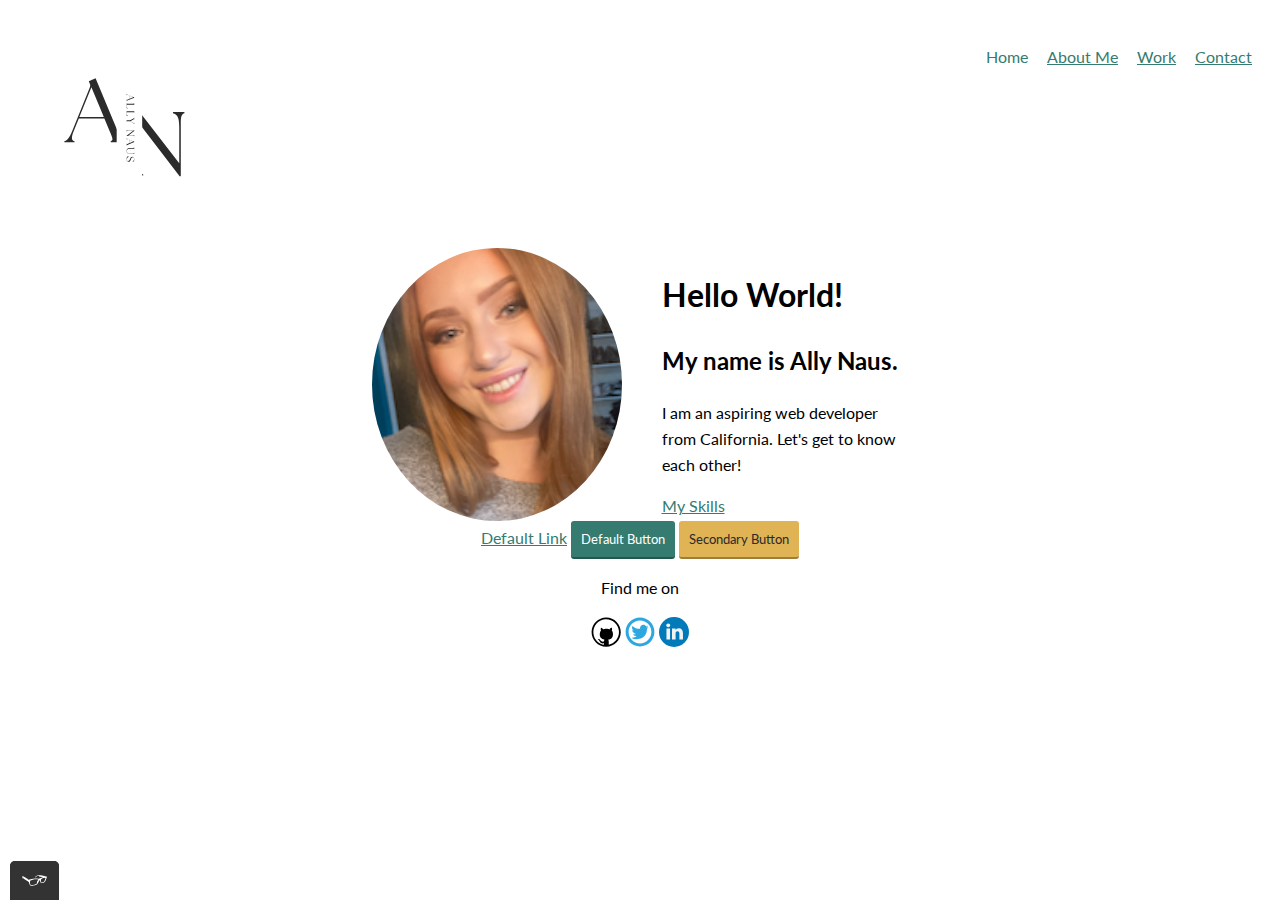
<file: index.html>
<!DOCTYPE html>
<html lang= "en-US">
<head>
    <meta charset="utf-8">
    <title>My Portfolio Website</title>
    <link rel="shortcut icon" href="img/favicon-16x16.png">
    <link rel="stylesheet" type="text/css" href="https://necolas.github.io/normalize.css/8.0.1/normalize.css">
    <link href="https://fonts.googleapis.com/css2?family=Lato:wght@400;700&display=swap" rel="stylesheet">
    <link rel="stylesheet" type="text/css" href="css/style.production.css">
    <meta name="viewport" content="width=device-width, initial-scale=1">
</head>
<body>
<!--Header including the logo and the main navigation-->
 <header class="page-header">
    <!--Add logo here-->
    <img src="img/ally-naus-logo.svg" alt="logo" class="page-header__item">
  <nav class="main-navigation page-header__item">
    <ul role="menubar" class="navigation-list">
        <li role="presentation">
         <a href="index.html" role="menuitem" class="navigation-list__item navigation-list__item--active">Home</a>
        </li>
        <li role="presentation">
         <a href="about.html" role="menuitem" class="navigation-list__item">About Me</a>
        </li>
        <li role="presentation">
          <a href="work.html" role="menuitem" class="navigation-list__item">Work</a>
        </li>
        <li role="presentation">
         <a href="contact.html" role="menuitem" class="navigation-list__item">Contact</a>
        </li>
     </ul>  
   </nav> 
 </header>
   <div class="profile">  
        <div>
            <img src="img/ally-naus.png" class="profile__portrait" alt="Ally Naus Portrait">
            <h1>Hello World!</h1>
            <h2>My name is Ally Naus.</h2>
            <p>I am an aspiring <span>web</span> developer from California. Let's get to know each other!
            </p>
            <a href="about.html#myskills">My Skills</a>
        </div> 
            <div>
                <a href="#">Default Link</a>
                <button type="button">Default Button</button>
                <button class="button_secondary">Secondary Button</button>
            </div> 
    </div> 
 <footer class="page-footer">
    <p>Find me on</p>
    <div class="social-media">
    <!--Github logo-->
    <img src="img/github_icon.svg" alt="Github">
    <!--Twitter logo-->
    <img src="img/twitter_icon.svg" alt="Twitter">
    <!--Linkedin Icon-->
    <img src="img/linkedin_icon.svg" alt="LinkedIn">
    </div>
    </footer>
<script src="js/tota11y.min.js"></script>           
</body>
</html>
</file>
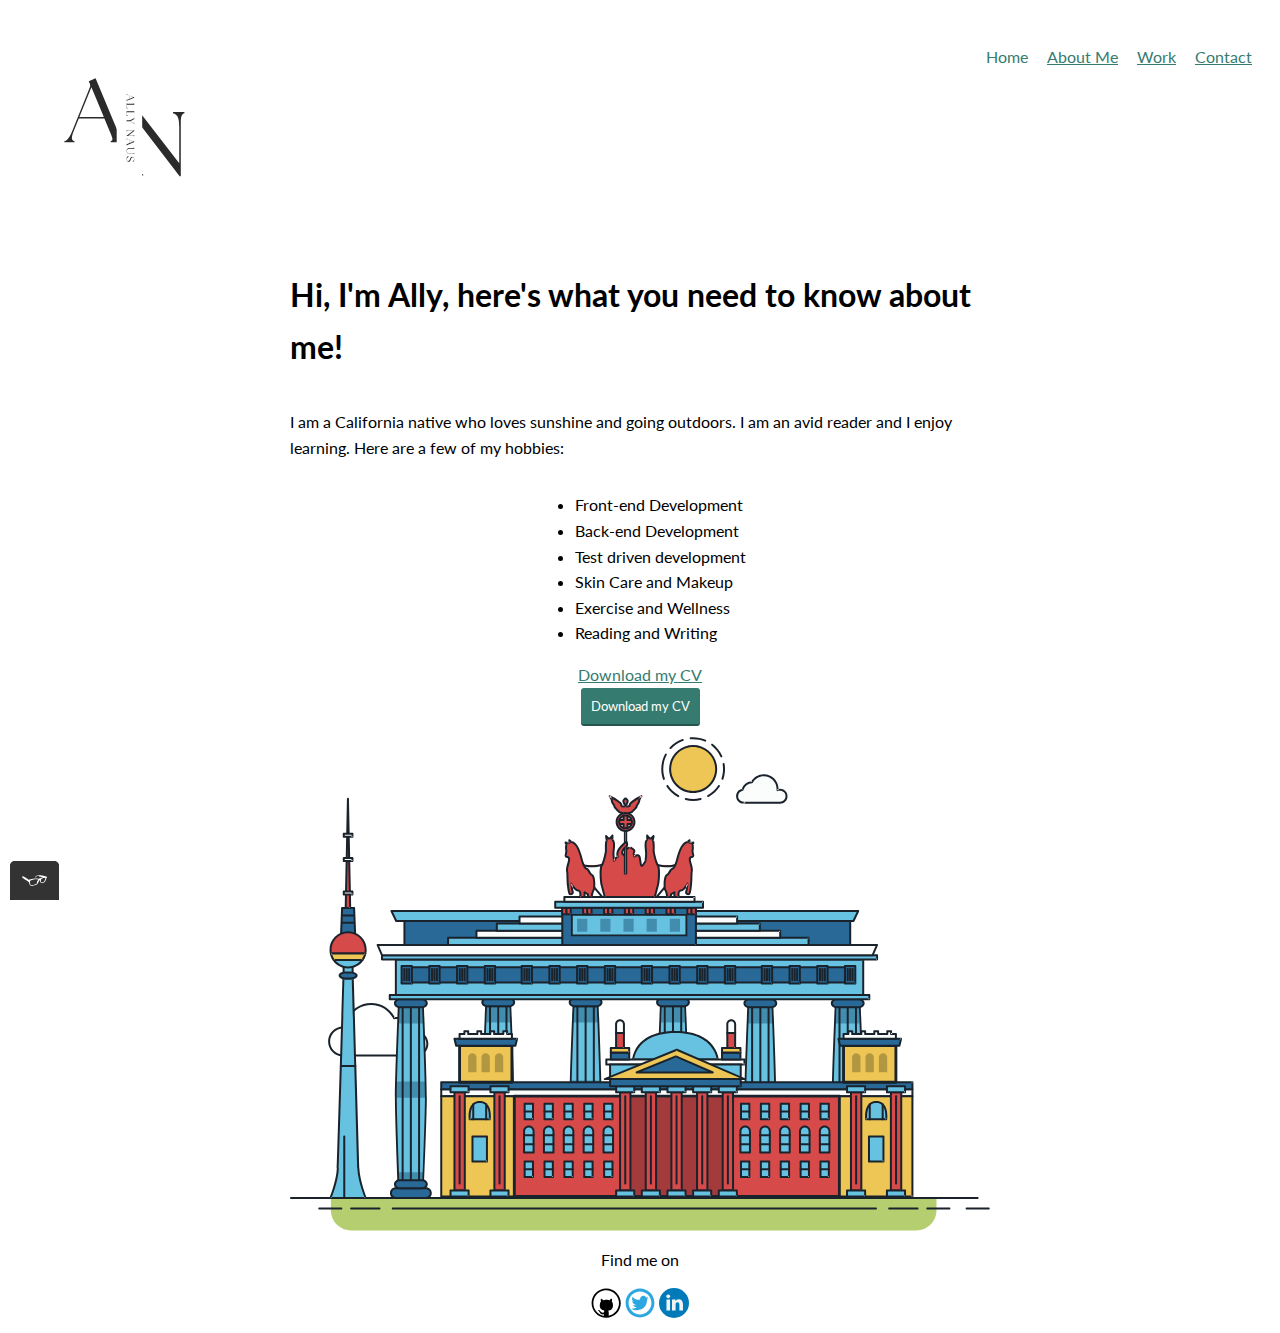
<file: about.html>
<!DOCTYPE html>
<html lang= "en-US">
<head>
    <meta charset="utf-8">
    <title>Ally Naus - Portfolio</title>
    <link rel="shortcut icon" href="img/favicon-16x16.png">
    <link rel="stylesheet" type="text/css" href="https://necolas.github.io/normalize.css/8.0.1/normalize.css">
    <link href="https://fonts.googleapis.com/css2?family=Lato:wght@400;700&display=swap" rel="stylesheet">
    <link rel="stylesheet" type="text/css" href="css/style.production.css">
    <meta name="viewport" content="width=device-width, initial-scale=1">
</head>  
<body>
<!--Header including the logo and the main navigation-->
<header class="page-header">
    <!--Add logo here-->
    <img src="img/ally-naus-logo.svg" alt="logo" class="page-header__item">
  <nav class="main-navigation page-header__item">
    <ul role="menubar" class="navigation-list">
        <li role="presentation">
         <a href="index.html" role="menuitem" class="navigation-list__item navigation-list__item--active">Home</a>
        </li>
        <li role="presentation">
         <a href="about.html" role="menuitem" class="navigation-list__item">About Me</a>
        </li>
        <li role="presentation">
          <a href="work.html" role="menuitem" class="navigation-list__item">Work</a>
        </li>
        <li role="presentation">
         <a href="contact.html" role="menuitem" class="navigation-list__item">Contact</a>
        </li>
     </ul>  
   </nav> 
 </header>   
  <header> 
    <div class="profile">
        <h1>Hi, I'm Ally, here's what you need to know about me!</h1>

        <p>I am a California native who loves sunshine and going outdoors. I am an avid reader
            and I enjoy learning. Here are a few of my hobbies:
        </p>
        <ul>
            <li>Front-end Development</li>
            <li>Back-end Development</li>
            <li>Test driven development</li>
            <li>Skin Care and Makeup</li>
            <li>Exercise and Wellness</li>
            <li>Reading and Writing</li>
        </ul>

        <a href="files/cv.pdf" class="button" download>Download my CV</a>
        <button type="button">Download my CV</button>
        <svg id="about-picture" xmlns="http://www.w3.org/2000/svg" class="berlin-illustration" height="auto" viewBox="0 0 700 505" xmlns:xlink="http://www.w3.org/1999/xlink">
            <defs>
                <polygon id="a" points=".06 231.917 .06 .929 688.717 .929 688.717 231.917"></polygon>
            </defs>
            <g fill="none" fill-rule="evenodd">
              <g transform="translate(0 241)" class="cloud-front">
              <path fill="#1A232C" d="M87.602,29 L87.602,28 C87.326,28.001 87.103,28.024 86.927,28.033 L86.979,29.031 L87.947,28.78 C85.741,20.282 78.041,14.002 68.852,14 C67.858,14 66.904,14.096 65.98,14.231 L66.125,15.22 L67.019,14.772 C62.626,6.015 53.567,0.001 43.102,0 C29.041,0.002 17.524,10.848 16.443,24.632 L17.44,24.71 L17.606,23.724 C16.803,23.589 15.969,23.5 15.102,23.5 C6.817,23.501 0.102,30.215 0.102,38.5 C0.102,46.785 6.817,53.499 15.102,53.5 L87.602,53.5 C94.644,53.499 100.351,47.792 100.352,40.75 C100.351,33.708 94.644,28.001 87.602,28 L87.602,30 C90.573,30 93.254,31.202 95.203,33.149 C97.15,35.097 98.351,37.778 98.352,40.75 C98.351,43.722 97.15,46.403 95.203,48.351 C93.254,50.298 90.573,51.5 87.602,51.5 L15.102,51.5 C11.509,51.5 8.265,50.046 5.909,47.692 C3.555,45.337 2.102,42.093 2.102,38.5 C2.102,34.907 3.555,31.663 5.909,29.308 C8.265,26.954 11.509,25.5 15.102,25.5 C15.831,25.5 16.553,25.575 17.273,25.697 C17.551,25.743 17.832,25.672 18.055,25.499 C18.277,25.325 18.414,25.07 18.436,24.789 C19.436,12.04 30.094,1.998 43.102,2 C52.786,1.999 61.163,7.564 65.231,15.669 C65.425,16.055 65.842,16.272 66.27,16.21 C67.132,16.084 67.988,16 68.852,16 C77.108,15.998 84.027,21.647 86.011,29.283 C86.13,29.741 86.557,30.054 87.031,30.03 C87.27,30.017 87.457,29.999 87.602,30 L87.602,29" transform="translate(38 36)"></path>
                </g>
                <path fill="#B5CE6F" d="M646.484,484.382 C646.484,489.501 644.531,494.62 640.627,498.525 C636.722,502.43 631.603,504.382 626.484,504.382 L60.873,504.382 C55.754,504.382 50.636,502.43 46.731,498.525 C42.826,494.62 40.873,489.501 40.873,484.382 L40.873,471.917 L646.484,471.917 L646.484,484.382"></path>
                <polyline fill="#67C2E2" points="334.824 185.029 101.449 185.029 106.209 195.08 563.438 195.08 568.2 185.029 334.824 185.029"></polyline>
                <path fill="#1A232C" d="M334.824,185.029 L334.824,184.029 L101.449,184.029 C101.104,184.029 100.788,184.203 100.604,184.494 C100.42,184.785 100.398,185.146 100.545,185.457 L105.306,195.508 C105.471,195.856 105.824,196.079 106.209,196.079 L563.438,196.079 C563.824,196.079 564.177,195.856 564.342,195.508 L569.104,185.457 C569.251,185.146 569.229,184.785 569.045,184.494 C568.861,184.203 568.544,184.029 568.2,184.029 L334.824,184.029 L334.824,186.029 L566.62,186.029 L562.806,194.08 L106.842,194.08 L103.029,186.029 L334.824,186.029 L334.824,185.029"></path>
                <polygon fill="#296997" points="114.416 218.974 560.222 218.974 560.222 195.08 114.416 195.08"></polygon>
                <path fill="#1A232C" d="M560.222,218.974 L560.222,217.974 L115.416,217.974 L115.416,196.079 L559.222,196.079 L559.222,218.974 L560.222,218.974 L560.222,217.974 L560.222,218.974 L561.222,218.974 L561.222,195.08 C561.222,194.816 561.115,194.559 560.929,194.372 C560.742,194.186 560.485,194.08 560.222,194.08 L114.416,194.08 C114.152,194.08 113.895,194.186 113.708,194.372 C113.522,194.559 113.416,194.816 113.416,195.08 L113.416,218.974 C113.416,219.237 113.522,219.495 113.708,219.681 C113.895,219.867 114.152,219.974 114.416,219.974 L560.222,219.974 C560.485,219.974 560.742,219.867 560.929,219.681 C561.115,219.495 561.222,219.237 561.222,218.974 L560.222,218.974"></path>
                <polygon fill="#67C2E2" points="105.85 269.08 573.225 269.08 573.225 233.398 105.85 233.398"></polygon>
                <path fill="#1A232C" d="M573.225,233.398 L573.225,232.398 L105.85,232.398 C105.587,232.398 105.329,232.505 105.143,232.691 C104.957,232.877 104.85,233.134 104.85,233.398 L104.85,269.08 C104.85,269.344 104.957,269.601 105.143,269.788 C105.329,269.974 105.587,270.08 105.85,270.08 L573.225,270.08 C573.488,270.08 573.745,269.974 573.932,269.788 C574.118,269.601 574.225,269.344 574.225,269.08 L574.225,233.398 C574.225,233.134 574.118,232.877 573.932,232.691 C573.745,232.505 573.488,232.398 573.225,232.398 L573.225,233.398 L572.225,233.398 L572.225,268.08 L106.85,268.08 L106.85,234.398 L573.225,234.398 L573.225,233.398 L572.225,233.398 L573.225,233.398"></path>
                <polygon fill="#296997" points="116.751 256.508 562.557 256.508 562.557 241.243 116.751 241.243"></polygon>
                <path fill="#1A232C" d="M562.557,256.508 L562.557,255.508 L117.75,255.508 L117.75,242.243 L561.557,242.243 L561.557,256.508 L562.557,256.508 L562.557,255.508 L562.557,256.508 L563.557,256.508 L563.557,241.243 C563.557,240.979 563.45,240.722 563.264,240.535 C563.078,240.349 562.82,240.243 562.557,240.243 L116.75,240.243 C116.487,240.243 116.23,240.349 116.043,240.535 C115.857,240.722 115.751,240.979 115.751,241.243 L115.751,256.508 C115.751,256.771 115.857,257.029 116.043,257.215 C116.23,257.401 116.487,257.508 116.751,257.508 L562.557,257.508 C562.82,257.508 563.077,257.401 563.264,257.215 C563.45,257.029 563.557,256.771 563.557,256.508 L562.557,256.508"></path>
                <polygon fill="#67C2E2" points="158.07 218.974 518.563 218.974 518.563 211.858 158.07 211.858"></polygon>
                <path fill="#1A232C" d="M518.563,211.858 L518.563,210.858 L158.07,210.858 C157.807,210.858 157.549,210.964 157.363,211.151 C157.177,211.337 157.07,211.594 157.07,211.858 L157.07,218.974 C157.07,219.237 157.177,219.495 157.363,219.681 C157.549,219.867 157.807,219.974 158.07,219.974 L518.563,219.974 C518.826,219.974 519.083,219.867 519.27,219.681 C519.456,219.495 519.562,219.237 519.562,218.974 L519.562,211.858 C519.562,211.594 519.456,211.337 519.27,211.151 C519.083,210.964 518.826,210.858 518.563,210.858 L518.563,211.858 L517.563,211.858 L517.563,217.974 L159.07,217.974 L159.07,212.858 L518.563,212.858 L518.563,211.858 L517.563,211.858 L518.563,211.858"></path>
                <polygon fill="#FBFDFC" points="186.438 211.858 490.194 211.858 490.194 204.741 186.438 204.741"></polygon>
                <path fill="#1A232C" d="M490.194,204.741 L490.194,203.741 L186.438,203.741 C186.175,203.741 185.917,203.848 185.731,204.034 C185.545,204.221 185.438,204.478 185.438,204.741 L185.438,211.858 C185.438,212.121 185.545,212.379 185.731,212.565 C185.917,212.751 186.175,212.858 186.438,212.858 L490.194,212.858 C490.458,212.858 490.715,212.751 490.902,212.565 C491.088,212.379 491.194,212.121 491.194,211.858 L491.194,204.741 C491.194,204.478 491.088,204.221 490.902,204.034 C490.715,203.848 490.458,203.741 490.194,203.741 L490.194,204.741 L489.194,204.741 L489.194,210.858 L187.438,210.858 L187.438,205.741 L490.194,205.741 L490.194,204.741 L489.194,204.741 L490.194,204.741"></path>
                <polygon fill="#67C2E2" points="206.805 204.741 469.828 204.741 469.828 197.624 206.805 197.624"></polygon>
                <path fill="#1A232C" d="M469.828,197.624 L469.828,196.624 L206.805,196.624 C206.541,196.624 206.284,196.731 206.098,196.917 C205.911,197.103 205.805,197.361 205.805,197.624 L205.805,204.741 C205.805,205.005 205.911,205.262 206.098,205.449 C206.284,205.635 206.541,205.741 206.805,205.741 L469.828,205.741 C470.091,205.741 470.349,205.635 470.535,205.449 C470.722,205.262 470.828,205.005 470.828,204.741 L470.828,197.624 C470.828,197.361 470.722,197.103 470.535,196.917 C470.349,196.731 470.091,196.624 469.828,196.624 L469.828,197.624 L468.828,197.624 L468.828,203.741 L207.805,203.741 L207.805,198.624 L469.828,198.624 L469.828,197.624 L468.828,197.624 L469.828,197.624"></path>
                <polygon fill="#FBFDFC" points="229.521 197.624 447.111 197.624 447.111 190.509 229.521 190.509"></polygon>
                <path fill="#1A232C" d="M447.111,190.509 L447.111,189.509 L229.521,189.509 C229.258,189.509 229,189.616 228.814,189.802 C228.628,189.988 228.521,190.246 228.521,190.509 L228.521,197.624 C228.521,197.888 228.628,198.145 228.814,198.332 C229,198.518 229.258,198.624 229.521,198.624 L447.111,198.624 C447.375,198.624 447.632,198.518 447.818,198.332 C448.005,198.145 448.111,197.888 448.111,197.624 L448.111,190.509 C448.111,190.246 448.005,189.988 447.818,189.802 C447.632,189.616 447.375,189.509 447.111,189.509 L447.111,190.509 L446.111,190.509 L446.111,196.624 L230.521,196.624 L230.521,191.509 L447.111,191.509 L447.111,190.509 L446.111,190.509 L447.111,190.509"></path>
                <path fill="#67C2E2" d="M135.607,355.447 C135.163,337.766 134.264,313.326 133.648,297.387 C133.274,287.721 133.004,281.18 133.004,281.18 L108.722,281.18 C108.722,281.18 108.452,287.721 108.079,297.387 C107.462,313.326 106.563,337.766 106.119,355.447 C105.953,362.059 105.85,367.732 105.85,371.653 L105.85,371.654 C105.85,386.117 107.243,424.332 108.089,446.189 C108.457,455.706 108.722,462.126 108.722,462.126 L133.004,462.126 C133.004,462.126 133.269,455.706 133.637,446.189 C134.482,424.332 135.876,386.117 135.876,371.654 L135.876,371.653 C135.876,367.732 135.773,362.059 135.607,355.447"></path>
                <path fill="#428DAE" d="M133.648 297.387L108.079 297.387C108.452 287.721 108.722 281.18 108.722 281.18L133.004 281.18C133.004 281.18 133.274 287.721 133.648 297.387M135.876 371.654L105.85 371.654 105.85 371.653C105.85 367.732 105.953 362.059 106.119 355.447L135.607 355.447C135.773 362.059 135.876 367.732 135.876 371.653L135.876 371.654M133.004 462.126L108.722 462.126C108.722 462.126 108.457 455.706 108.089 446.189L133.637 446.189C133.269 455.706 133.004 462.126 133.004 462.126"></path>
                <path fill="#1A232C" d="M109.612,461.199 L132.114,461.199 C132.447,453.007 134.949,390.886 134.949,371.653 C134.949,352.42 132.447,290.299 132.114,282.108 L109.612,282.108 C109.279,290.299 106.778,352.42 106.778,371.653 C106.778,390.886 109.279,453.007 109.612,461.199 Z M133.895,463.054 L107.832,463.054 L107.794,462.164 C107.766,461.466 104.922,392.193 104.922,371.653 C104.922,351.114 107.766,281.839 107.794,281.142 L107.832,280.252 L133.895,280.252 L133.931,281.142 C133.96,281.839 136.804,351.114 136.804,371.653 C136.804,392.193 133.96,461.466 133.931,462.164 L133.895,463.054 L133.895,463.054 Z"></path>
                <path fill="#1A232C" d="M111.638 281.18L111.638 462.126C111.638 462.679 112.086 463.126 112.638 463.126 113.19 463.126 113.638 462.679 113.638 462.126L113.638 281.18C113.638 280.628 113.19 280.18 112.638 280.18 112.086 280.18 111.638 280.628 111.638 281.18M119.863 281.18L119.863 462.126C119.863 462.679 120.311 463.126 120.863 463.126 121.416 463.126 121.863 462.679 121.863 462.126L121.863 281.18C121.863 280.628 121.416 280.18 120.863 280.18 120.311 280.18 119.863 280.628 119.863 281.18M128.088 281.18L128.088 462.126C128.088 462.679 128.536 463.126 129.088 463.126 129.64 463.126 130.088 462.679 130.088 462.126L130.088 281.18C130.088 280.628 129.64 280.18 129.088 280.18 128.536 280.18 128.088 280.628 128.088 281.18"></path>
                <path fill="#296997" d="M136.79,277.265 C136.79,279.418 134.675,281.18 132.09,281.18 L109.636,281.18 C107.051,281.18 104.936,279.418 104.936,277.265 C104.936,275.111 107.051,273.349 109.636,273.349 L132.09,273.349 C134.675,273.349 136.79,275.111 136.79,277.265"></path>
                <path fill="#1A232C" d="M136.79,277.265 L135.79,277.265 C135.789,278.005 135.433,278.704 134.769,279.262 C134.109,279.814 133.155,280.181 132.09,280.18 L109.636,280.18 C108.571,280.181 107.617,279.814 106.956,279.262 C106.293,278.704 105.936,278.005 105.936,277.265 C105.936,276.524 106.293,275.825 106.957,275.267 C107.617,274.715 108.571,274.348 109.636,274.349 L132.09,274.349 C133.155,274.348 134.109,274.716 134.769,275.267 C135.433,275.825 135.789,276.524 135.79,277.265 L137.79,277.265 C137.791,275.851 137.09,274.593 136.049,273.731 C135.006,272.863 133.61,272.35 132.09,272.349 L109.636,272.349 C108.116,272.35 106.72,272.863 105.676,273.731 C104.636,274.593 103.935,275.851 103.936,277.265 C103.935,278.678 104.636,279.937 105.677,280.798 C106.72,281.666 108.116,282.179 109.636,282.18 L132.09,282.18 C133.61,282.179 135.006,281.666 136.049,280.798 C137.09,279.937 137.791,278.678 137.79,277.265 L136.79,277.265"></path>
                <path fill="#296997" d="M140.775,467.217 C140.775,469.803 138.661,471.917 136.076,471.917 L105.65,471.917 C103.065,471.917 100.951,469.803 100.951,467.217 L100.951,466.825 C100.951,464.241 103.065,462.126 105.65,462.126 L136.076,462.126 C138.661,462.126 140.775,464.241 140.775,466.825 L140.775,467.217"></path>
                <path fill="#1A232C" d="M140.775,467.217 L139.775,467.217 C139.775,468.235 139.361,469.155 138.688,469.83 C138.013,470.503 137.093,470.917 136.076,470.917 L105.65,470.917 C104.633,470.917 103.713,470.504 103.038,469.83 C102.365,469.155 101.951,468.235 101.951,467.217 L101.951,466.825 C101.951,465.808 102.365,464.889 103.038,464.214 C103.713,463.54 104.633,463.127 105.65,463.126 L136.076,463.126 C137.093,463.127 138.013,463.54 138.688,464.214 C139.362,464.889 139.775,465.808 139.775,466.825 L139.775,467.217 L141.775,467.217 L141.775,466.825 C141.772,463.684 139.217,461.13 136.076,461.126 L105.65,461.126 C102.509,461.13 99.955,463.684 99.951,466.825 L99.951,467.217 C99.954,470.36 102.509,472.914 105.65,472.917 L136.076,472.917 C139.217,472.914 141.772,470.36 141.775,467.217 L140.775,467.217"></path>
                <path fill="#296997" d="M136.79,458.208 C136.79,460.363 134.675,462.126 132.09,462.126 L109.636,462.126 C107.051,462.126 104.936,460.363 104.936,458.208 C104.936,456.057 107.051,454.292 109.636,454.292 L132.09,454.292 C134.675,454.292 136.79,456.057 136.79,458.208"></path>
                <path fill="#1A232C" d="M136.79,458.208 L135.79,458.208 C135.789,458.949 135.432,459.649 134.769,460.207 C134.108,460.76 133.154,461.128 132.09,461.126 L109.636,461.126 C108.572,461.128 107.617,460.76 106.957,460.207 C106.293,459.649 105.936,458.949 105.936,458.208 C105.936,457.47 106.293,456.77 106.957,456.212 C107.617,455.659 108.572,455.291 109.636,455.292 L132.09,455.292 C133.154,455.291 134.108,455.659 134.769,456.212 C135.433,456.77 135.789,457.47 135.79,458.208 L137.79,458.208 C137.791,456.796 137.09,455.538 136.05,454.675 C135.006,453.808 133.61,453.294 132.09,453.292 L109.636,453.292 C108.115,453.294 106.719,453.808 105.676,454.675 C104.636,455.538 103.935,456.796 103.936,458.208 C103.935,459.622 104.636,460.881 105.676,461.743 C106.72,462.611 108.116,463.125 109.636,463.126 L132.09,463.126 C133.61,463.125 135.006,462.611 136.05,461.743 C137.09,460.881 137.791,459.622 137.79,458.208 L136.79,458.208"></path>
                <path fill="#67C2E2" d="M572.471,355.447 C572.025,337.766 571.126,313.326 570.51,297.387 C570.137,287.721 569.867,281.18 569.867,281.18 L545.585,281.18 C545.585,281.18 545.315,287.721 544.942,297.387 C544.326,313.326 543.427,337.766 542.981,355.447 C542.815,362.059 542.713,367.732 542.713,371.653 L542.713,371.654 C542.713,386.117 544.107,424.332 544.952,446.189 C545.32,455.706 545.585,462.126 545.585,462.126 L569.867,462.126 C569.867,462.126 570.132,455.706 570.499,446.189 C571.346,424.332 572.739,386.117 572.739,371.654 L572.739,371.653 C572.739,367.732 572.637,362.059 572.471,355.447"></path>
                <path fill="#428DAE" d="M569.582 297.387L566.951 297.387 566.951 282.108 568.977 282.108C569.063 284.206 569.29 289.841 569.582 297.387M564.951 297.387L545.871 297.387C546.162 289.841 546.39 284.206 546.476 282.108L564.951 282.108 564.951 297.387M571.8 369.187L566.951 369.187 566.951 356.265 571.562 356.265C571.685 361.272 571.771 365.701 571.8 369.187M564.951 369.187L543.653 369.187C543.684 365.512 543.777 360.79 543.912 355.447L553.551 355.447 553.551 356.265 564.951 356.265 564.951 369.187"></path>
                <path fill="#1A232C" d="M546.476,461.199 L568.977,461.199 C569.31,453.007 571.812,390.886 571.812,371.653 C571.812,352.42 569.31,290.299 568.977,282.108 L546.476,282.108 C546.142,290.299 543.642,352.42 543.642,371.653 C543.642,390.886 546.142,453.007 546.476,461.199 M570.758,463.054 L544.694,463.054 L544.658,462.164 C544.629,461.466 541.785,392.193 541.785,371.653 C541.785,351.114 544.629,281.839 544.658,281.142 L544.694,280.252 L570.758,280.252 L570.795,281.142 C570.823,281.839 573.667,351.114 573.667,371.653 C573.667,392.193 570.823,461.466 570.795,462.164 L570.758,463.054"></path>
                <path fill="#1A232C" d="M548.501 281.18L548.501 462.126C548.501 462.679 548.949 463.126 549.501 463.126 550.053 463.126 550.501 462.679 550.501 462.126L550.501 281.18C550.501 280.628 550.053 280.18 549.501 280.18 548.949 280.18 548.501 280.628 548.501 281.18M556.727 281.18L556.727 462.126C556.727 462.679 557.174 463.126 557.727 463.126 558.279 463.126 558.727 462.679 558.727 462.126L558.727 281.18C558.727 280.628 558.279 280.18 557.727 280.18 557.174 280.18 556.727 280.628 556.727 281.18M564.951 281.18L564.951 462.126C564.951 462.679 565.399 463.126 565.951 463.126 566.503 463.126 566.951 462.679 566.951 462.126L566.951 281.18C566.951 280.628 566.503 280.18 565.951 280.18 565.399 280.18 564.951 280.628 564.951 281.18"></path>
                <path fill="#296997" d="M573.653,277.265 C573.653,279.418 571.537,281.18 568.953,281.18 L546.499,281.18 C543.915,281.18 541.799,279.418 541.799,277.265 C541.799,275.111 543.915,273.349 546.499,273.349 L568.953,273.349 C571.537,273.349 573.653,275.111 573.653,277.265"></path>
                <path fill="#1A232C" d="M573.653,277.265 L572.653,277.265 C572.653,278.005 572.296,278.704 571.632,279.262 C570.972,279.814 570.017,280.181 568.953,280.18 L546.499,280.18 C545.435,280.181 544.48,279.814 543.82,279.262 C543.156,278.704 542.8,278.005 542.799,277.265 C542.8,276.525 543.156,275.825 543.82,275.267 C544.481,274.715 545.435,274.348 546.499,274.349 L568.953,274.349 C570.017,274.348 570.972,274.715 571.632,275.267 C572.296,275.825 572.653,276.525 572.653,277.265 L574.653,277.265 C574.654,275.851 573.953,274.593 572.912,273.731 C571.869,272.863 570.473,272.35 568.953,272.349 L546.499,272.349 C544.979,272.35 543.583,272.863 542.54,273.731 C541.499,274.593 540.798,275.851 540.799,277.265 C540.798,278.679 541.499,279.937 542.54,280.798 C543.583,281.666 544.979,282.179 546.499,282.18 L568.953,282.18 C570.473,282.179 571.869,281.666 572.912,280.798 C573.953,279.937 574.654,278.679 574.653,277.265 L573.653,277.265"></path>
                <path fill="#296997" d="M577.639,467.217 C577.639,469.803 575.524,471.917 572.938,471.917 L542.514,471.917 C539.929,471.917 537.813,469.803 537.813,467.217 L537.813,466.825 C537.813,464.241 539.929,462.126 542.514,462.126 L572.938,462.126 C575.524,462.126 577.639,464.241 577.639,466.825 L577.639,467.217"></path>
                <path fill="#1A232C" d="M577.639,467.217 L576.639,467.217 C576.638,468.235 576.225,469.155 575.551,469.83 C574.876,470.503 573.956,470.917 572.938,470.917 L542.514,470.917 C541.497,470.917 540.576,470.503 539.901,469.83 C539.227,469.155 538.814,468.234 538.813,467.217 L538.813,466.825 C538.814,465.808 539.227,464.889 539.901,464.214 C540.576,463.54 541.497,463.127 542.514,463.126 L572.938,463.126 C573.956,463.127 574.876,463.54 575.551,464.214 C576.225,464.888 576.638,465.808 576.639,466.825 L576.639,467.217 L578.639,467.217 L578.639,466.825 C578.635,463.684 576.081,461.13 572.938,461.126 L542.514,461.126 C539.372,461.13 536.817,463.684 536.813,466.825 L536.813,467.217 C536.817,470.36 539.372,472.914 542.514,472.917 L572.938,472.917 C576.081,472.914 578.635,470.359 578.639,467.217 L577.639,467.217"></path>
                <path fill="#296997" d="M573.653,458.208 C573.653,460.363 571.537,462.126 568.953,462.126 L546.499,462.126 C543.915,462.126 541.799,460.363 541.799,458.208 C541.799,456.057 543.915,454.292 546.499,454.292 L568.953,454.292 C571.537,454.292 573.653,456.057 573.653,458.208"></path>
                <path fill="#1A232C" d="M573.653,458.208 L572.653,458.208 C572.653,458.949 572.296,459.649 571.632,460.207 C570.971,460.76 570.017,461.128 568.953,461.126 L546.499,461.126 C545.435,461.128 544.481,460.76 543.82,460.207 C543.157,459.649 542.799,458.949 542.799,458.208 C542.799,457.47 543.156,456.77 543.82,456.212 C544.481,455.659 545.435,455.291 546.499,455.292 L568.953,455.292 C570.017,455.291 570.971,455.659 571.632,456.212 C572.296,456.77 572.653,457.47 572.653,458.208 L574.653,458.208 C574.654,456.796 573.953,455.538 572.912,454.675 C571.869,453.808 570.473,453.294 568.953,453.292 L546.499,453.292 C544.979,453.294 543.583,453.808 542.54,454.675 C541.499,455.538 540.798,456.796 540.799,458.208 C540.798,459.622 541.499,460.881 542.54,461.743 C543.583,462.611 544.979,463.125 546.499,463.126 L568.953,463.126 C570.473,463.125 571.869,462.611 572.912,461.743 C573.953,460.881 574.654,459.622 574.653,458.208 L573.653,458.208"></path>
                <path fill="#67C2E2" d="M485.098,355.447 C484.654,337.766 483.753,313.326 483.137,297.387 C482.764,287.721 482.494,281.18 482.494,281.18 L458.213,281.18 C458.213,281.18 457.942,287.721 457.569,297.387 C456.953,313.326 456.055,337.766 455.608,355.447 C455.443,362.059 455.34,367.732 455.34,371.653 L455.34,371.654 C455.34,386.117 456.733,424.332 457.58,446.189 C457.948,455.706 458.213,462.126 458.213,462.126 L482.494,462.126 C482.494,462.126 482.759,455.706 483.126,446.189 C483.973,424.332 485.366,386.117 485.366,371.654 L485.366,371.653 C485.366,367.732 485.265,362.059 485.098,355.447"></path>
                <path fill="#428DAE" d="M483.137 297.387L457.569 297.387C457.942 287.721 458.213 281.18 458.213 281.18L482.494 281.18C482.494 281.18 482.764 287.721 483.137 297.387M485.355 369.187L455.351 369.187C455.382 365.502 455.475 360.78 455.608 355.447L485.098 355.447C485.232 360.78 485.325 365.502 485.355 369.187"></path>
                <path fill="#1A232C" d="M459.103,461.199 L481.605,461.199 C481.938,453.007 484.439,390.886 484.439,371.653 C484.439,352.42 481.938,290.299 481.605,282.108 L459.103,282.108 C458.769,290.299 456.268,352.42 456.268,371.653 C456.268,390.886 458.769,453.007 459.103,461.199 Z M483.386,463.054 L457.321,463.054 L457.285,462.164 C457.256,461.466 454.412,392.193 454.412,371.653 C454.412,351.114 457.256,281.839 457.285,281.142 L457.321,280.252 L483.386,280.252 L483.422,281.142 C483.45,281.839 486.294,351.114 486.294,371.653 C486.294,392.193 483.45,461.466 483.422,462.164 L483.386,463.054 L483.386,463.054 Z"></path>
                <path fill="#1A232C" d="M461.128 281.18L461.128 462.126C461.128 462.679 461.576 463.126 462.128 463.126 462.68 463.126 463.128 462.679 463.128 462.126L463.128 281.18C463.128 280.628 462.68 280.18 462.128 280.18 461.576 280.18 461.128 280.628 461.128 281.18M469.354 281.18L469.354 462.126C469.354 462.679 469.801 463.126 470.354 463.126 470.906 463.126 471.354 462.679 471.354 462.126L471.354 281.18C471.354 280.628 470.906 280.18 470.354 280.18 469.801 280.18 469.354 280.628 469.354 281.18M477.578 281.18L477.578 462.126C477.578 462.679 478.026 463.126 478.578 463.126 479.13 463.126 479.578 462.679 479.578 462.126L479.578 281.18C479.578 280.628 479.13 280.18 478.578 280.18 478.026 280.18 477.578 280.628 477.578 281.18"></path>
                <path fill="#296997" d="M486.281,277.265 C486.281,279.418 484.164,281.18 481.58,281.18 L459.126,281.18 C456.542,281.18 454.426,279.418 454.426,277.265 C454.426,275.111 456.542,273.349 459.126,273.349 L481.58,273.349 C484.164,273.349 486.281,275.111 486.281,277.265"></path>
                <path fill="#1A232C" d="M486.281,277.265 L485.281,277.265 C485.281,278.005 484.924,278.704 484.26,279.262 C483.599,279.814 482.644,280.181 481.58,280.18 L459.126,280.18 C458.062,280.181 457.107,279.814 456.447,279.262 C455.783,278.704 455.427,278.005 455.426,277.265 C455.427,276.525 455.783,275.825 456.447,275.267 C457.108,274.715 458.062,274.348 459.126,274.349 L481.58,274.349 C482.644,274.348 483.599,274.716 484.26,275.268 C484.924,275.825 485.281,276.525 485.281,277.265 L487.281,277.265 C487.282,275.851 486.58,274.593 485.54,273.731 C484.496,272.863 483.1,272.35 481.58,272.349 L459.126,272.349 C457.606,272.35 456.21,272.863 455.167,273.731 C454.126,274.593 453.425,275.851 453.426,277.265 C453.425,278.679 454.126,279.937 455.167,280.798 C456.21,281.666 457.606,282.179 459.126,282.18 L481.58,282.18 C483.1,282.179 484.496,281.666 485.54,280.799 C486.58,279.937 487.282,278.679 487.281,277.265 L486.281,277.265"></path>
                <path fill="#296997" d="M490.266,467.217 C490.266,469.803 488.151,471.917 485.565,471.917 L455.141,471.917 C452.556,471.917 450.44,469.803 450.44,467.217 L450.44,466.825 C450.44,464.241 452.556,462.126 455.141,462.126 L485.565,462.126 C488.151,462.126 490.266,464.241 490.266,466.825 L490.266,467.217"></path>
                <path fill="#1A232C" d="M490.266,467.217 L489.266,467.217 C489.265,468.235 488.852,469.155 488.178,469.83 C487.503,470.503 486.583,470.917 485.565,470.917 L455.141,470.917 C454.124,470.917 453.203,470.503 452.528,469.83 C451.854,469.155 451.441,468.234 451.44,467.217 L451.44,466.825 C451.441,465.808 451.854,464.889 452.528,464.214 C453.203,463.54 454.124,463.127 455.141,463.126 L485.565,463.126 C486.583,463.127 487.503,463.54 488.178,464.214 C488.852,464.888 489.265,465.808 489.266,466.825 L489.266,467.217 L491.266,467.217 L491.266,466.825 C491.262,463.684 488.708,461.13 485.565,461.126 L455.141,461.126 C451.999,461.13 449.444,463.684 449.44,466.825 L449.44,467.217 C449.444,470.36 451.999,472.914 455.141,472.917 L485.565,472.917 C488.708,472.914 491.262,470.359 491.266,467.217 L490.266,467.217"></path>
                <path fill="#296997" d="M486.281,458.208 C486.281,460.363 484.164,462.126 481.58,462.126 L459.126,462.126 C456.542,462.126 454.426,460.363 454.426,458.208 C454.426,456.057 456.542,454.292 459.126,454.292 L481.58,454.292 C484.164,454.292 486.281,456.057 486.281,458.208"></path>
                <path fill="#1A232C" d="M486.281,458.208 L485.281,458.208 C485.281,458.949 484.923,459.649 484.26,460.207 C483.599,460.76 482.644,461.128 481.58,461.126 L459.126,461.126 C458.062,461.128 457.108,460.76 456.447,460.207 C455.784,459.649 455.427,458.949 455.426,458.208 C455.426,457.47 455.783,456.77 456.447,456.212 C457.108,455.659 458.062,455.291 459.126,455.292 L481.58,455.292 C482.644,455.291 483.598,455.659 484.26,456.212 C484.924,456.77 485.281,457.47 485.281,458.208 L487.281,458.208 C487.282,456.795 486.58,455.538 485.54,454.675 C484.496,453.808 483.1,453.294 481.58,453.292 L459.126,453.292 C457.606,453.294 456.21,453.808 455.167,454.675 C454.126,455.538 453.425,456.796 453.426,458.208 C453.425,459.622 454.126,460.881 455.167,461.743 C456.21,462.611 457.606,463.125 459.126,463.126 L481.58,463.126 C483.1,463.125 484.496,462.611 485.54,461.743 C486.581,460.881 487.282,459.622 487.281,458.208 L486.281,458.208"></path>
                <path fill="#67C2E2" d="M397.726,354.466 C397.28,336.787 396.381,312.346 395.765,296.407 C395.392,286.742 395.122,280.2 395.122,280.2 L370.84,280.2 C370.84,280.2 370.57,286.742 370.197,296.407 C369.581,312.346 368.682,336.787 368.236,354.466 C368.07,361.078 367.968,366.751 367.968,370.672 L367.968,370.673 C367.968,385.136 369.361,423.352 370.207,445.208 C370.575,454.726 370.84,461.146 370.84,461.146 L395.122,461.146 C395.122,461.146 395.386,454.726 395.754,445.208 C396.601,423.352 397.994,385.136 397.994,370.673 L397.994,370.672 C397.994,366.751 397.892,361.078 397.726,354.466"></path>
                <path fill="#428DAE" d="M394.837 296.407L392.206 296.407 392.206 281.127 394.233 281.127C394.318 283.225 394.545 288.861 394.837 296.407L394.837 296.407zM383.981 296.407L390.206 296.407 390.206 281.127 383.981 281.127 383.981 296.407zM375.756 296.407L381.98 296.407 381.98 281.127 375.756 281.127 375.756 296.407zM373.756 296.407L371.126 296.407C371.417 288.861 371.645 283.225 371.73 281.127L373.756 281.127 373.756 296.407 373.756 296.407zM397.062 369.187L392.206 369.187 392.206 354.466 396.796 354.466C396.943 360.298 397.041 365.389 397.062 369.187L397.062 369.187zM383.981 369.187L390.206 369.187 390.206 354.466 383.981 354.466 383.981 369.187zM375.756 369.187L381.98 369.187 381.98 354.466 375.756 354.466 375.756 369.187zM373.756 369.187L368.9 369.187C368.921 365.389 369.019 360.298 369.166 354.466L373.756 354.466 373.756 369.187 373.756 369.187z"></path>
                <path fill="#1A232C" d="M371.73,460.218 L394.233,460.218 C394.565,452.027 397.066,389.906 397.066,370.672 C397.066,351.44 394.565,289.319 394.233,281.127 L371.73,281.127 C371.397,289.319 368.895,351.44 368.895,370.672 C368.895,389.906 371.397,452.027 371.73,460.218 M396.013,462.074 L369.949,462.074 L369.912,461.184 C369.884,460.486 367.04,391.212 367.04,370.672 C367.04,350.133 369.884,280.859 369.912,280.162 L369.949,279.272 L396.013,279.272 L396.05,280.162 C396.078,280.859 398.922,350.133 398.922,370.672 C398.922,391.212 396.078,460.486 396.05,461.184 L396.013,462.074"></path>
                <path fill="#1A232C" d="M373.756 280.2L373.756 461.146C373.756 461.698 374.203 462.146 374.756 462.146 375.308 462.146 375.756 461.698 375.756 461.146L375.756 280.2C375.756 279.647 375.308 279.2 374.756 279.2 374.203 279.2 373.756 279.647 373.756 280.2M381.98 280.2L381.98 461.146C381.98 461.698 382.428 462.146 382.98 462.146 383.533 462.146 383.981 461.698 383.981 461.146L383.981 280.2C383.981 279.647 383.533 279.2 382.98 279.2 382.428 279.2 381.98 279.647 381.98 280.2M390.206 280.2L390.206 461.146C390.206 461.698 390.654 462.146 391.206 462.146 391.758 462.146 392.206 461.698 392.206 461.146L392.206 280.2C392.206 279.647 391.758 279.2 391.206 279.2 390.654 279.2 390.206 279.647 390.206 280.2"></path>
                <path fill="#296997" d="M398.908,276.285 C398.908,278.439 396.792,280.2 394.208,280.2 L371.754,280.2 C369.17,280.2 367.053,278.439 367.053,276.285 C367.053,274.13 369.17,272.369 371.754,272.369 L394.208,272.369 C396.792,272.369 398.908,274.13 398.908,276.285"></path>
                <path fill="#1A232C" d="M398.908,276.285 L397.908,276.285 C397.907,277.025 397.551,277.724 396.887,278.281 C396.227,278.833 395.272,279.201 394.208,279.2 L371.754,279.2 C370.69,279.201 369.735,278.833 369.074,278.281 C368.41,277.724 368.053,277.025 368.053,276.285 C368.053,275.544 368.41,274.845 369.074,274.287 C369.735,273.735 370.69,273.367 371.754,273.369 L394.208,273.369 C395.272,273.367 396.227,273.735 396.887,274.287 C397.551,274.844 397.907,275.544 397.908,276.285 L399.908,276.285 C399.909,274.871 399.208,273.612 398.167,272.75 C397.124,271.883 395.728,271.37 394.208,271.369 L371.754,271.369 C370.234,271.37 368.838,271.883 367.794,272.75 C366.754,273.612 366.052,274.871 366.053,276.285 C366.052,277.699 366.754,278.957 367.795,279.818 C368.838,280.686 370.234,281.198 371.754,281.2 L394.208,281.2 C395.728,281.198 397.123,280.686 398.167,279.818 C399.208,278.957 399.909,277.698 399.908,276.285 L398.908,276.285"></path>
                <path fill="#296997" d="M402.894,466.237 C402.894,468.823 400.779,470.937 398.193,470.937 L367.768,470.937 C365.183,470.937 363.068,468.823 363.068,466.237 L363.068,465.844 C363.068,463.26 365.183,461.146 367.768,461.146 L398.193,461.146 C400.779,461.146 402.894,463.26 402.894,465.844 L402.894,466.237"></path>
                <path fill="#1A232C" d="M402.894,466.237 L401.894,466.237 C401.893,467.254 401.48,468.174 400.806,468.849 C400.131,469.523 399.211,469.937 398.193,469.937 L367.768,469.937 C366.751,469.937 365.831,469.523 365.156,468.849 C364.482,468.174 364.069,467.254 364.068,466.237 L364.068,465.844 C364.069,464.828 364.482,463.908 365.156,463.233 C365.831,462.56 366.751,462.146 367.768,462.146 L398.193,462.146 C399.211,462.146 400.131,462.56 400.806,463.233 C401.48,463.908 401.893,464.828 401.894,465.844 L401.894,466.237 L403.894,466.237 L403.894,465.844 C403.89,462.703 401.336,460.15 398.193,460.146 L367.768,460.146 C364.626,460.15 362.072,462.703 362.068,465.844 L362.068,466.237 C362.072,469.379 364.626,471.933 367.768,471.937 L398.193,471.937 C401.336,471.933 403.89,469.379 403.894,466.237 L402.894,466.237"></path>
                <path fill="#296997" d="M398.908,457.228 C398.908,459.382 396.792,461.146 394.208,461.146 L371.754,461.146 C369.17,461.146 367.053,459.382 367.053,457.228 C367.053,455.077 369.17,453.312 371.754,453.312 L394.208,453.312 C396.792,453.312 398.908,455.077 398.908,457.228"></path>
                <path fill="#1A232C" d="M398.908,457.228 L397.908,457.228 C397.908,457.968 397.55,458.669 396.887,459.226 C396.226,459.779 395.272,460.147 394.208,460.146 L371.754,460.146 C370.69,460.147 369.736,459.779 369.074,459.226 C368.411,458.668 368.053,457.968 368.053,457.228 C368.053,456.489 368.41,455.789 369.074,455.231 C369.736,454.679 370.69,454.311 371.754,454.312 L394.208,454.312 C395.272,454.311 396.226,454.679 396.887,455.231 C397.551,455.789 397.908,456.489 397.908,457.228 L399.908,457.228 C399.909,455.815 399.208,454.557 398.167,453.695 C397.124,452.827 395.728,452.313 394.208,452.312 L371.754,452.312 C370.234,452.313 368.838,452.827 367.794,453.695 C366.754,454.557 366.052,455.815 366.053,457.228 C366.052,458.642 366.753,459.901 367.794,460.763 C368.838,461.631 370.234,462.145 371.754,462.146 L394.208,462.146 C395.728,462.145 397.124,461.631 398.167,460.763 C399.208,459.9 399.909,458.642 399.908,457.228 L398.908,457.228"></path>
                <path fill="#67C2E2" d="M310.353,354.466 C309.908,336.787 309.009,312.346 308.393,296.407 C308.019,286.742 307.75,280.2 307.75,280.2 L283.467,280.2 C283.467,280.2 283.198,286.742 282.824,296.407 C282.208,312.346 281.309,336.787 280.864,354.466 C280.698,361.078 280.596,366.751 280.596,370.672 L280.596,370.673 C280.596,385.136 281.989,423.352 282.834,445.208 C283.202,454.726 283.467,461.146 283.467,461.146 L307.75,461.146 C307.75,461.146 308.014,454.726 308.382,445.208 C309.228,423.352 310.622,385.136 310.622,370.673 L310.622,370.672 C310.622,366.751 310.518,361.078 310.353,354.466"></path>
                <path fill="#428DAE" d="M308.393 296.407L282.824 296.407C283.198 286.742 283.467 280.2 283.467 280.2L307.75 280.2C307.75 280.2 308.019 286.742 308.393 296.407M310.617 369.187L280.6 369.187C280.621 365.377 280.718 360.285 280.864 354.466L310.353 354.466C310.498 360.285 310.596 365.377 310.617 369.187"></path>
                <path fill="#1A232C" d="M284.357,460.218 L306.86,460.218 C307.193,452.027 309.694,389.906 309.694,370.672 C309.694,351.44 307.193,289.319 306.86,281.127 L284.357,281.127 C284.024,289.319 281.523,351.44 281.523,370.672 C281.523,389.906 284.024,452.027 284.357,460.218 Z M308.639,462.074 L282.576,462.074 L282.54,461.184 C282.511,460.486 279.668,391.212 279.668,370.672 C279.668,350.133 282.511,280.859 282.54,280.162 L282.576,279.272 L308.639,279.272 L308.677,280.162 C308.706,280.859 311.549,350.133 311.549,370.672 C311.549,391.212 308.706,460.486 308.677,461.184 L308.639,462.074 L308.639,462.074 Z"></path>
                <path fill="#1A232C" d="M286.383 280.2L286.383 461.146C286.383 461.698 286.831 462.146 287.383 462.146 287.936 462.146 288.383 461.698 288.383 461.146L288.383 280.2C288.383 279.647 287.936 279.2 287.383 279.2 286.831 279.2 286.383 279.647 286.383 280.2M294.608 280.2L294.608 461.146C294.608 461.698 295.056 462.146 295.608 462.146 296.161 462.146 296.608 461.698 296.608 461.146L296.608 280.2C296.608 279.647 296.161 279.2 295.608 279.2 295.056 279.2 294.608 279.647 294.608 280.2M302.834 280.2L302.834 461.146C302.834 461.698 303.281 462.146 303.834 462.146 304.386 462.146 304.834 461.698 304.834 461.146L304.834 280.2C304.834 279.647 304.386 279.2 303.834 279.2 303.281 279.2 302.834 279.647 302.834 280.2"></path>
                <path fill="#296997" d="M311.535,276.285 C311.535,278.439 309.42,280.2 306.836,280.2 L284.381,280.2 C281.797,280.2 279.681,278.439 279.681,276.285 C279.681,274.13 281.797,272.369 284.381,272.369 L306.836,272.369 C309.42,272.369 311.535,274.13 311.535,276.285"></path>
                <path fill="#1A232C" d="M311.535,276.285 L310.535,276.285 C310.534,277.025 310.177,277.724 309.514,278.282 C308.854,278.833 307.901,279.201 306.836,279.2 L284.381,279.2 C283.316,279.201 282.362,278.833 281.702,278.281 C281.038,277.724 280.681,277.025 280.681,276.285 C280.681,275.544 281.038,274.844 281.702,274.287 C282.362,273.735 283.317,273.367 284.381,273.369 L306.836,273.369 C307.9,273.367 308.854,273.735 309.514,274.287 C310.177,274.844 310.534,275.544 310.535,276.285 L312.535,276.285 C312.535,274.871 311.835,273.613 310.795,272.75 C309.751,271.883 308.356,271.37 306.836,271.369 L284.381,271.369 C282.861,271.37 281.465,271.883 280.422,272.75 C279.381,273.612 278.68,274.871 278.681,276.285 C278.68,277.698 279.381,278.957 280.422,279.818 C281.465,280.686 282.861,281.198 284.381,281.2 L306.836,281.2 C308.356,281.198 309.751,280.685 310.794,279.818 C311.835,278.956 312.535,277.698 312.535,276.285 L311.535,276.285"></path>
                <path fill="#296997" d="M315.522,466.237 C315.522,468.823 313.407,470.937 310.821,470.937 L280.396,470.937 C277.811,470.937 275.696,468.823 275.696,466.237 L275.696,465.844 C275.696,463.26 277.811,461.146 280.396,461.146 L310.821,461.146 C313.407,461.146 315.522,463.26 315.522,465.844 L315.522,466.237"></path>
                <path fill="#1A232C" d="M315.522,466.237 L314.522,466.237 C314.521,467.254 314.108,468.174 313.434,468.849 C312.759,469.523 311.838,469.937 310.821,469.937 L280.396,469.937 C279.379,469.937 278.458,469.523 277.783,468.849 C277.11,468.174 276.696,467.254 276.696,466.237 L276.696,465.844 C276.696,464.828 277.11,463.908 277.783,463.233 C278.458,462.56 279.379,462.146 280.396,462.146 L310.821,462.146 C311.838,462.146 312.759,462.56 313.434,463.233 C314.108,463.908 314.521,464.828 314.522,465.844 L314.522,466.237 L316.521,466.237 L316.521,465.844 C316.518,462.703 313.963,460.15 310.821,460.146 L280.396,460.146 C277.254,460.15 274.7,462.703 274.696,465.844 L274.696,466.237 C274.699,469.379 277.254,471.933 280.396,471.937 L310.821,471.937 C313.963,471.933 316.518,469.379 316.521,466.237 L315.522,466.237"></path>
                <path fill="#296997" d="M311.535,457.228 C311.535,459.382 309.42,461.146 306.836,461.146 L284.381,461.146 C281.797,461.146 279.681,459.382 279.681,457.228 C279.681,455.077 281.797,453.312 284.381,453.312 L306.836,453.312 C309.42,453.312 311.535,455.077 311.535,457.228"></path>
                <path fill="#1A232C" d="M311.535,457.228 L310.535,457.228 C310.534,457.969 310.177,458.669 309.514,459.227 C308.854,459.779 307.9,460.147 306.836,460.146 L284.381,460.146 C283.317,460.147 282.363,459.779 281.702,459.227 C281.038,458.669 280.681,457.968 280.681,457.228 C280.681,456.489 281.038,455.789 281.702,455.231 C282.363,454.679 283.317,454.311 284.381,454.312 L306.836,454.312 C307.9,454.311 308.854,454.679 309.514,455.231 C310.177,455.789 310.534,456.489 310.535,457.228 L312.535,457.228 C312.535,455.815 311.835,454.558 310.795,453.695 C309.752,452.827 308.356,452.313 306.836,452.312 L284.381,452.312 C282.861,452.313 281.465,452.827 280.422,453.695 C279.381,454.557 278.68,455.815 278.681,457.228 C278.68,458.642 279.381,459.9 280.422,460.763 C281.465,461.631 282.861,462.145 284.381,462.146 L306.836,462.146 C308.356,462.145 309.752,461.631 310.795,460.763 C311.835,459.9 312.535,458.641 312.535,457.228 L311.535,457.228"></path>
                <path fill="#67C2E2" d="M222.981,354.466 C222.535,336.787 221.636,312.346 221.02,296.407 C220.647,286.742 220.377,280.2 220.377,280.2 L196.094,280.2 C196.094,280.2 195.825,286.742 195.452,296.407 C194.835,312.346 193.936,336.787 193.491,354.466 C193.325,361.078 193.223,366.751 193.223,370.672 L193.223,370.673 C193.223,385.136 194.616,423.352 195.462,445.208 C195.83,454.726 196.094,461.146 196.094,461.146 L220.377,461.146 C220.377,461.146 220.642,454.726 221.009,445.208 C221.855,423.352 223.249,385.136 223.249,370.673 L223.249,370.672 C223.249,366.751 223.146,361.078 222.981,354.466"></path>
                <path fill="#428DAE" d="M220.091 296.407L209.236 296.407 209.236 281.127 219.487 281.127C219.573 283.225 219.8 288.861 220.091 296.407L220.091 296.407zM201.011 296.407L207.236 296.407 207.236 281.127 201.011 281.127 201.011 296.407zM199.011 296.407L196.381 296.407C196.672 288.861 196.899 283.225 196.985 281.127L199.011 281.127 199.011 296.407 199.011 296.407zM222.317 369.187L209.236 369.187 209.236 356.265 221.923 356.265 221.923 354.466 222.051 354.466C222.198 360.298 222.296 365.389 222.317 369.187L222.317 369.187zM201.011 369.187L207.236 369.187 207.236 356.265 201.011 356.265 201.011 369.187zM199.011 369.187L194.155 369.187C194.174 365.784 194.255 361.345 194.377 356.265L199.011 356.265 199.011 369.187 199.011 369.187z"></path>
                <path fill="#1A232C" d="M196.985,460.218 L219.487,460.218 C219.82,452.027 222.321,389.906 222.321,370.672 C222.321,351.44 219.82,289.319 219.487,281.127 L196.985,281.127 C196.651,289.319 194.151,351.44 194.151,370.672 C194.151,389.906 196.651,452.027 196.985,460.218 M221.267,462.074 L195.204,462.074 L195.167,461.184 C195.138,460.486 192.295,391.212 192.295,370.672 C192.295,350.133 195.138,280.859 195.167,280.162 L195.204,279.272 L221.267,279.272 L221.305,280.162 C221.334,280.859 224.177,350.133 224.177,370.672 C224.177,391.212 221.334,460.486 221.305,461.184 L221.267,462.074"></path>
                <path fill="#1A232C" d="M199.011 280.2L199.011 461.146C199.011 461.698 199.458 462.146 200.011 462.146 200.563 462.146 201.011 461.698 201.011 461.146L201.011 280.2C201.011 279.647 200.563 279.2 200.011 279.2 199.458 279.2 199.011 279.647 199.011 280.2M207.236 280.2L207.236 461.146C207.236 461.698 207.684 462.146 208.236 462.146 208.788 462.146 209.236 461.698 209.236 461.146L209.236 280.2C209.236 279.647 208.788 279.2 208.236 279.2 207.684 279.2 207.236 279.647 207.236 280.2M215.461 280.2L215.461 461.146C215.461 461.698 215.909 462.146 216.461 462.146 217.013 462.146 217.461 461.698 217.461 461.146L217.461 280.2C217.461 279.647 217.013 279.2 216.461 279.2 215.909 279.2 215.461 279.647 215.461 280.2"></path>
                <path fill="#296997" d="M224.162,276.285 C224.162,278.439 222.047,280.2 219.463,280.2 L197.008,280.2 C194.424,280.2 192.308,278.439 192.308,276.285 C192.308,274.13 194.424,272.369 197.008,272.369 L219.463,272.369 C222.047,272.369 224.162,274.13 224.162,276.285"></path>
                <path fill="#1A232C" d="M224.162,276.285 L223.162,276.285 C223.161,277.025 222.805,277.724 222.142,278.282 C221.482,278.833 220.528,279.201 219.463,279.2 L197.008,279.2 C195.944,279.201 194.99,278.833 194.329,278.281 C193.665,277.724 193.308,277.025 193.308,276.285 C193.308,275.544 193.665,274.845 194.329,274.287 C194.99,273.735 195.944,273.367 197.008,273.369 L219.463,273.369 C220.528,273.367 221.481,273.735 222.142,274.287 C222.805,274.844 223.161,275.544 223.162,276.285 L225.162,276.285 C225.163,274.871 224.462,273.613 223.422,272.75 C222.379,271.883 220.983,271.37 219.463,271.369 L197.008,271.369 C195.489,271.37 194.093,271.883 193.049,272.75 C192.008,273.612 191.307,274.871 191.308,276.285 C191.307,277.698 192.008,278.957 193.049,279.818 C194.093,280.686 195.489,281.198 197.008,281.2 L219.463,281.2 C220.983,281.198 222.379,280.686 223.422,279.818 C224.462,278.956 225.163,277.698 225.162,276.285 L224.162,276.285"></path>
                <path fill="#296997" d="M228.149,466.237 C228.149,468.823 226.034,470.937 223.448,470.937 L193.022,470.937 C190.438,470.937 188.323,468.823 188.323,466.237 L188.323,465.844 C188.323,463.26 190.438,461.146 193.022,461.146 L223.448,461.146 C226.034,461.146 228.149,463.26 228.149,465.844 L228.149,466.237"></path>
                <path fill="#1A232C" d="M228.149,466.237 L227.149,466.237 C227.149,467.254 226.735,468.174 226.061,468.849 C225.386,469.523 224.466,469.937 223.448,469.937 L193.022,469.937 C192.006,469.937 191.086,469.523 190.411,468.849 C189.737,468.174 189.324,467.254 189.323,466.237 L189.323,465.844 C189.324,464.828 189.737,463.908 190.411,463.233 C191.086,462.56 192.006,462.146 193.022,462.146 L223.448,462.146 C224.466,462.146 225.386,462.56 226.061,463.233 C226.735,463.908 227.149,464.828 227.149,465.844 L227.149,466.237 L229.149,466.237 L229.149,465.844 C229.145,462.703 226.59,460.15 223.448,460.146 L193.022,460.146 C189.881,460.15 187.327,462.703 187.323,465.844 L187.323,466.237 C187.327,469.379 189.881,471.933 193.022,471.937 L223.448,471.937 C226.59,471.933 229.145,469.379 229.149,466.237 L228.149,466.237"></path>
                <path fill="#296997" d="M224.162,457.228 C224.162,459.382 222.047,461.146 219.463,461.146 L197.008,461.146 C194.424,461.146 192.308,459.382 192.308,457.228 C192.308,455.077 194.424,453.312 197.008,453.312 L219.463,453.312 C222.047,453.312 224.162,455.077 224.162,457.228"></path>
                <path fill="#1A232C" d="M224.162,457.228 L223.162,457.228 C223.161,457.969 222.805,458.669 222.141,459.227 C221.481,459.779 220.527,460.147 219.463,460.146 L197.008,460.146 C195.944,460.147 194.99,459.779 194.329,459.227 C193.665,458.669 193.308,457.968 193.308,457.228 C193.308,456.489 193.665,455.789 194.329,455.231 C194.99,454.679 195.945,454.311 197.008,454.312 L219.463,454.312 C220.527,454.311 221.481,454.679 222.141,455.231 C222.805,455.789 223.161,456.489 223.162,457.228 L225.162,457.228 C225.163,455.815 224.462,454.557 223.422,453.695 C222.379,452.827 220.984,452.313 219.463,452.312 L197.008,452.312 C195.488,452.313 194.092,452.827 193.049,453.695 C192.008,454.557 191.307,455.815 191.308,457.228 C191.307,458.642 192.008,459.9 193.049,460.763 C194.092,461.631 195.488,462.145 197.008,462.146 L219.463,462.146 C220.983,462.145 222.379,461.631 223.422,460.763 C224.462,459.9 225.163,458.641 225.162,457.228 L224.162,457.228"></path>
                <polygon fill="#67C2E2" points="99.774 273.349 579.301 273.349 579.301 269.08 99.774 269.08"></polygon>
                <path fill="#1A232C" d="M579.301,273.349 L579.301,272.349 L100.774,272.349 L100.774,270.08 L578.301,270.08 L578.301,273.349 L579.301,273.349 L579.301,272.349 L579.301,273.349 L580.301,273.349 L580.301,269.08 C580.301,268.817 580.194,268.56 580.008,268.373 C579.822,268.187 579.564,268.08 579.301,268.08 L99.774,268.08 C99.511,268.08 99.254,268.187 99.067,268.373 C98.881,268.56 98.774,268.817 98.774,269.08 L98.774,273.349 C98.774,273.612 98.881,273.87 99.067,274.056 C99.254,274.242 99.511,274.349 99.774,274.349 L579.301,274.349 C579.564,274.349 579.822,274.242 580.008,274.056 C580.194,273.87 580.301,273.612 580.301,273.349 L579.301,273.349"></path>
                <polygon fill="#67C2E2" points="92.01 233.398 587.064 233.398 587.064 229.131 92.01 229.131"></polygon>
                <path fill="#1A232C" d="M587.064,233.398 L587.064,232.398 L93.01,232.398 L93.01,230.131 L586.064,230.131 L586.064,233.398 L587.064,233.398 L587.064,232.398 L587.064,233.398 L588.064,233.398 L588.064,229.131 C588.064,228.868 587.958,228.61 587.772,228.424 C587.585,228.238 587.328,228.131 587.064,228.131 L92.01,228.131 C91.746,228.131 91.489,228.238 91.303,228.424 C91.116,228.61 91.01,228.868 91.01,229.131 L91.01,233.398 C91.01,233.661 91.117,233.919 91.303,234.105 C91.489,234.291 91.746,234.398 92.01,234.398 L587.064,234.398 C587.328,234.398 587.585,234.291 587.771,234.105 C587.958,233.919 588.064,233.661 588.064,233.398 L587.064,233.398"></path>
                <polyline fill="#FBFDFC" points="337.318 218.974 87.572 218.974 92.01 229.131 582.626 229.131 587.064 218.974 337.318 218.974"></polyline>
                <path fill="#1A232C" d="M337.318,218.974 L337.318,217.974 L87.572,217.974 C87.235,217.974 86.92,218.144 86.736,218.426 C86.551,218.709 86.521,219.065 86.656,219.374 L91.093,229.532 C91.253,229.896 91.612,230.131 92.01,230.131 L582.626,230.131 C583.024,230.131 583.383,229.897 583.542,229.532 L587.981,219.374 C588.116,219.065 588.086,218.709 587.901,218.426 C587.716,218.144 587.402,217.974 587.064,217.974 L337.318,217.974 L337.318,219.974 L585.536,219.974 L581.972,228.131 L92.664,228.131 L89.1,219.974 L337.318,219.974 L337.318,218.974"></path>
                <polygon fill="#296997" points="272.283 218.974 405.943 218.974 405.943 181.701 272.283 181.701"></polygon>
                <path fill="#1A232C" d="M405.943,218.974 L405.943,217.974 L273.283,217.974 L273.283,182.701 L404.943,182.701 L404.943,218.974 L405.943,218.974 L405.943,217.974 L405.943,218.974 L406.943,218.974 L406.943,181.701 C406.943,181.437 406.837,181.18 406.65,180.993 C406.464,180.807 406.207,180.701 405.943,180.701 L272.283,180.701 C272.02,180.701 271.762,180.807 271.576,180.993 C271.39,181.18 271.283,181.437 271.283,181.701 L271.283,218.974 C271.283,219.237 271.39,219.495 271.576,219.681 C271.762,219.867 272.02,219.974 272.283,219.974 L405.943,219.974 C406.207,219.974 406.464,219.867 406.65,219.681 C406.837,219.495 406.943,219.237 406.943,218.974 L405.943,218.974"></path>
                <polygon fill="#67C2E2" points="281.833 209.312 396.393 209.312 396.393 188.946 281.833 188.946"></polygon>
                <polygon fill="#428DAE" points="287.111 205.753 297.328 205.753 297.328 192.749 287.111 192.749"></polygon>
                <polygon fill="#428DAE" points="310.284 205.753 320.501 205.753 320.501 192.749 310.284 192.749"></polygon>
                <polygon fill="#428DAE" points="333.457 205.753 343.673 205.753 343.673 192.749 333.457 192.749"></polygon>
                <polygon fill="#428DAE" points="356.63 205.753 366.847 205.753 366.847 192.749 356.63 192.749"></polygon>
                <polygon fill="#428DAE" points="379.804 205.753 390.02 205.753 390.02 192.749 379.804 192.749"></polygon>
                <path fill="#1A232C" d="M282.761,208.384 L395.465,208.384 L395.465,189.873 L282.761,189.873 L282.761,208.384 Z M280.905,210.24 L397.32,210.24 L397.32,188.018 L280.905,188.018 L280.905,210.24 Z"></path>
                <polygon fill="#D64A4A" points="272.283 188.359 276.48 188.359 276.48 181.701 272.283 181.701"></polygon>
                <path fill="#1A232C" d="M276.48,188.359 L276.48,187.359 L273.283,187.359 L273.283,182.701 L275.48,182.701 L275.48,188.359 L276.48,188.359 L276.48,187.359 L276.48,188.359 L277.48,188.359 L277.48,181.701 C277.48,181.437 277.374,181.18 277.188,180.993 C277.001,180.807 276.744,180.701 276.48,180.701 L272.283,180.701 C272.02,180.701 271.762,180.807 271.576,180.993 C271.39,181.18 271.283,181.437 271.283,181.701 L271.283,188.359 C271.283,188.622 271.39,188.88 271.576,189.066 C271.762,189.252 272.02,189.359 272.283,189.359 L276.48,189.359 C276.744,189.359 277.001,189.252 277.188,189.066 C277.374,188.88 277.48,188.622 277.48,188.359 L276.48,188.359"></path>
                <polygon fill="#D64A4A" points="276.48 188.359 280.678 188.359 280.678 181.701 276.48 181.701"></polygon>
                <path fill="#1A232C" d="M280.678,188.359 L280.678,187.359 L277.48,187.359 L277.48,182.701 L279.678,182.701 L279.678,188.359 L280.678,188.359 L280.678,187.359 L280.678,188.359 L281.678,188.359 L281.678,181.701 C281.678,181.437 281.571,181.18 281.385,180.993 C281.199,180.807 280.941,180.701 280.678,180.701 L276.48,180.701 C276.217,180.701 275.96,180.807 275.773,180.993 C275.587,181.18 275.48,181.437 275.48,181.701 L275.48,188.359 C275.48,188.622 275.587,188.88 275.773,189.066 C275.96,189.252 276.217,189.359 276.48,189.359 L280.678,189.359 C280.941,189.359 281.199,189.252 281.385,189.066 C281.571,188.88 281.678,188.622 281.678,188.359 L280.678,188.359"></path>
                <polygon fill="#D64A4A" points="293.13 188.359 297.328 188.359 297.328 181.701 293.13 181.701"></polygon>
                <path fill="#1A232C" d="M297.328,188.359 L297.328,187.359 L294.13,187.359 L294.13,182.701 L296.328,182.701 L296.328,188.359 L297.328,188.359 L297.328,187.359 L297.328,188.359 L298.328,188.359 L298.328,181.701 C298.328,181.437 298.221,181.18 298.035,180.993 C297.849,180.807 297.591,180.701 297.328,180.701 L293.13,180.701 C292.867,180.701 292.609,180.807 292.423,180.993 C292.237,181.18 292.13,181.437 292.13,181.701 L292.13,188.359 C292.13,188.622 292.237,188.88 292.423,189.066 C292.609,189.252 292.867,189.359 293.13,189.359 L297.328,189.359 C297.591,189.359 297.849,189.252 298.035,189.066 C298.221,188.88 298.328,188.622 298.328,188.359 L297.328,188.359"></path>
                <polygon fill="#D64A4A" points="297.328 188.359 301.524 188.359 301.524 181.701 297.328 181.701"></polygon>
                <path fill="#1A232C" d="M301.524,188.359 L301.524,187.359 L298.328,187.359 L298.328,182.701 L300.524,182.701 L300.524,188.359 L301.524,188.359 L301.524,187.359 L301.524,188.359 L302.524,188.359 L302.524,181.701 C302.524,181.437 302.418,181.18 302.232,180.993 C302.045,180.807 301.788,180.701 301.524,180.701 L297.328,180.701 C297.064,180.701 296.807,180.807 296.621,180.993 C296.434,181.18 296.328,181.437 296.328,181.701 L296.328,188.359 C296.328,188.622 296.434,188.88 296.621,189.066 C296.807,189.252 297.064,189.359 297.328,189.359 L301.524,189.359 C301.788,189.359 302.045,189.252 302.232,189.066 C302.418,188.88 302.524,188.622 302.524,188.359 L301.524,188.359"></path>
                <polygon fill="#D64A4A" points="313.977 188.359 318.175 188.359 318.175 181.701 313.977 181.701"></polygon>
                <path fill="#1A232C" d="M318.175,188.359 L318.175,187.359 L314.977,187.359 L314.977,182.701 L317.175,182.701 L317.175,188.359 L318.175,188.359 L318.175,187.359 L318.175,188.359 L319.175,188.359 L319.175,181.701 C319.175,181.437 319.068,181.18 318.882,180.993 C318.696,180.807 318.438,180.701 318.175,180.701 L313.977,180.701 C313.714,180.701 313.456,180.807 313.27,180.993 C313.084,181.18 312.977,181.437 312.977,181.701 L312.977,188.359 C312.977,188.622 313.084,188.88 313.27,189.066 C313.456,189.252 313.714,189.359 313.977,189.359 L318.175,189.359 C318.438,189.359 318.696,189.252 318.882,189.066 C319.068,188.88 319.175,188.622 319.175,188.359 L318.175,188.359"></path>
                <polygon fill="#D64A4A" points="318.175 188.359 322.372 188.359 322.372 181.701 318.175 181.701"></polygon>
                <path fill="#1A232C" d="M322.372,188.359 L322.372,187.359 L319.175,187.359 L319.175,182.701 L321.372,182.701 L321.372,188.359 L322.372,188.359 L322.372,187.359 L322.372,188.359 L323.372,188.359 L323.372,181.701 C323.372,181.437 323.265,181.18 323.079,180.993 C322.893,180.807 322.635,180.701 322.372,180.701 L318.175,180.701 C317.911,180.701 317.654,180.807 317.468,180.993 C317.281,181.18 317.175,181.437 317.175,181.701 L317.175,188.359 C317.175,188.622 317.282,188.88 317.468,189.066 C317.654,189.252 317.911,189.359 318.175,189.359 L322.372,189.359 C322.635,189.359 322.892,189.252 323.079,189.066 C323.265,188.88 323.372,188.622 323.372,188.359 L322.372,188.359"></path>
                <polygon fill="#D64A4A" points="334.824 188.359 339.022 188.359 339.022 181.701 334.824 181.701"></polygon>
                <path fill="#1A232C" d="M339.022,188.359 L339.022,187.359 L335.824,187.359 L335.824,182.701 L338.021,182.701 L338.022,188.359 L339.022,188.359 L339.022,187.359 L339.022,188.359 L340.021,188.359 L340.021,181.701 C340.021,181.437 339.915,181.18 339.729,180.993 C339.542,180.807 339.285,180.701 339.022,180.701 L334.824,180.701 C334.561,180.701 334.303,180.807 334.117,180.993 C333.931,181.18 333.824,181.437 333.824,181.701 L333.824,188.359 C333.824,188.622 333.931,188.88 334.117,189.066 C334.303,189.252 334.561,189.359 334.824,189.359 L339.022,189.359 C339.285,189.359 339.542,189.252 339.729,189.066 C339.915,188.88 340.021,188.622 340.021,188.359 L339.022,188.359"></path>
                <polygon fill="#D64A4A" points="339.022 188.359 343.219 188.359 343.219 181.701 339.022 181.701"></polygon>
                <path fill="#1A232C" d="M343.219,188.359 L343.219,187.359 L340.021,187.359 L340.021,182.701 L342.219,182.701 L342.219,188.359 L343.219,188.359 L343.219,187.359 L343.219,188.359 L344.219,188.359 L344.219,181.701 C344.219,181.437 344.112,181.18 343.926,180.993 C343.74,180.807 343.482,180.701 343.219,180.701 L339.022,180.701 C338.758,180.701 338.501,180.807 338.314,180.993 C338.128,181.18 338.022,181.437 338.022,181.701 L338.022,188.359 C338.022,188.622 338.128,188.88 338.314,189.066 C338.501,189.252 338.758,189.359 339.022,189.359 L343.219,189.359 C343.482,189.359 343.74,189.252 343.926,189.066 C344.112,188.88 344.219,188.622 344.219,188.359 L343.219,188.359"></path>
                <polygon fill="#D64A4A" points="355.671 188.359 359.868 188.359 359.868 181.701 355.671 181.701"></polygon>
                <path fill="#1A232C" d="M359.868,188.359 L359.868,187.359 L356.671,187.359 L356.671,182.701 L358.868,182.701 L358.868,188.359 L359.868,188.359 L359.868,187.359 L359.868,188.359 L360.868,188.359 L360.868,181.701 C360.868,181.437 360.762,181.18 360.575,180.993 C360.389,180.807 360.132,180.701 359.868,180.701 L355.671,180.701 C355.408,180.701 355.15,180.807 354.964,180.993 C354.778,181.18 354.671,181.437 354.671,181.701 L354.671,188.359 C354.671,188.622 354.778,188.88 354.964,189.066 C355.15,189.252 355.408,189.359 355.671,189.359 L359.868,189.359 C360.132,189.359 360.389,189.252 360.575,189.066 C360.762,188.88 360.868,188.622 360.868,188.359 L359.868,188.359"></path>
                <polygon fill="#D64A4A" points="359.868 188.359 364.065 188.359 364.065 181.701 359.868 181.701"></polygon>
                <path fill="#1A232C" d="M364.065,188.359 L364.065,187.359 L360.868,187.359 L360.868,182.701 L363.065,182.701 L363.065,188.359 L364.065,188.359 L364.065,187.359 L364.065,188.359 L365.065,188.359 L365.065,181.701 C365.065,181.437 364.959,181.18 364.773,180.993 C364.586,180.807 364.329,180.701 364.065,180.701 L359.868,180.701 C359.605,180.701 359.347,180.807 359.161,180.993 C358.975,181.18 358.868,181.437 358.868,181.701 L358.868,188.359 C358.868,188.622 358.975,188.88 359.161,189.066 C359.347,189.252 359.605,189.359 359.868,189.359 L364.065,189.359 C364.329,189.359 364.586,189.252 364.773,189.066 C364.959,188.88 365.065,188.622 365.065,188.359 L364.065,188.359"></path>
                <polygon fill="#D64A4A" points="376.518 188.359 380.715 188.359 380.715 181.701 376.518 181.701"></polygon>
                <path fill="#1A232C" d="M380.715,188.359 L380.715,187.359 L377.518,187.359 L377.518,182.701 L379.715,182.701 L379.715,188.359 L380.715,188.359 L380.715,187.359 L380.715,188.359 L381.715,188.359 L381.715,181.701 C381.715,181.437 381.608,181.18 381.422,180.993 C381.236,180.807 380.978,180.701 380.715,180.701 L376.518,180.701 C376.254,180.701 375.997,180.807 375.81,180.993 C375.624,181.18 375.518,181.437 375.518,181.701 L375.518,188.359 C375.518,188.622 375.624,188.88 375.81,189.066 C375.997,189.252 376.254,189.359 376.518,189.359 L380.715,189.359 C380.978,189.359 381.236,189.252 381.422,189.066 C381.608,188.88 381.715,188.622 381.715,188.359 L380.715,188.359"></path>
                <polygon fill="#D64A4A" points="380.715 188.359 384.912 188.359 384.912 181.701 380.715 181.701"></polygon>
                <path fill="#1A232C" d="M384.912,188.359 L384.912,187.359 L381.715,187.359 L381.715,182.701 L383.912,182.701 L383.912,188.359 L384.912,188.359 L384.912,187.359 L384.912,188.359 L385.912,188.359 L385.912,181.701 C385.912,181.437 385.805,181.18 385.619,180.993 C385.433,180.807 385.175,180.701 384.912,180.701 L380.715,180.701 C380.452,180.701 380.194,180.807 380.008,180.993 C379.822,181.18 379.715,181.437 379.715,181.701 L379.715,188.359 C379.715,188.622 379.822,188.88 380.008,189.066 C380.194,189.252 380.452,189.359 380.715,189.359 L384.912,189.359 C385.175,189.359 385.433,189.252 385.619,189.066 C385.805,188.88 385.912,188.622 385.912,188.359 L384.912,188.359"></path>
                <polygon fill="#D64A4A" points="397.364 188.359 401.561 188.359 401.561 181.701 397.364 181.701"></polygon>
                <path fill="#1A232C" d="M401.561,188.359 L401.561,187.359 L398.364,187.359 L398.364,182.701 L400.561,182.701 L400.561,188.359 L401.561,188.359 L401.561,187.359 L401.561,188.359 L402.561,188.359 L402.561,181.701 C402.561,181.437 402.454,181.18 402.268,180.993 C402.081,180.807 401.824,180.701 401.561,180.701 L397.364,180.701 C397.101,180.701 396.843,180.807 396.657,180.993 C396.471,181.18 396.364,181.437 396.364,181.701 L396.364,188.359 C396.364,188.622 396.471,188.88 396.657,189.066 C396.843,189.252 397.101,189.359 397.364,189.359 L401.561,189.359 C401.824,189.359 402.081,189.252 402.268,189.066 C402.454,188.88 402.561,188.622 402.561,188.359 L401.561,188.359"></path>
                <polygon fill="#D64A4A" points="401.561 188.359 405.759 188.359 405.759 181.701 401.561 181.701"></polygon>
                <path fill="#1A232C" d="M405.759,188.359 L405.759,187.359 L402.561,187.359 L402.561,182.701 L404.759,182.701 L404.759,188.359 L405.759,188.359 L405.759,187.359 L405.759,188.359 L406.759,188.359 L406.759,181.701 C406.759,181.437 406.652,181.18 406.466,180.993 C406.28,180.807 406.022,180.701 405.759,180.701 L401.561,180.701 C401.297,180.701 401.04,180.807 400.853,180.993 C400.667,181.18 400.561,181.437 400.561,181.701 L400.561,188.359 C400.561,188.622 400.667,188.88 400.853,189.066 C401.04,189.252 401.297,189.359 401.561,189.359 L405.759,189.359 C406.022,189.359 406.28,189.252 406.466,189.066 C406.652,188.88 406.759,188.622 406.759,188.359 L405.759,188.359"></path>
                <polygon fill="#67C2E2" points="265.221 181.701 413.006 181.701 413.006 175.695 265.221 175.695"></polygon>
                <path fill="#1A232C" d="M413.006,175.695 L413.006,174.695 L265.221,174.695 C264.957,174.695 264.7,174.801 264.514,174.988 C264.327,175.174 264.221,175.431 264.221,175.695 L264.221,181.701 C264.221,181.964 264.327,182.221 264.514,182.408 C264.7,182.594 264.957,182.701 265.221,182.701 L413.006,182.701 C413.269,182.701 413.527,182.594 413.713,182.408 C413.899,182.221 414.006,181.964 414.006,181.701 L414.006,175.695 C414.006,175.431 413.899,175.174 413.713,174.988 C413.527,174.801 413.269,174.695 413.006,174.695 L413.006,175.695 L412.006,175.695 L412.006,180.701 L266.221,180.701 L266.221,176.695 L413.006,176.695 L413.006,175.695 L412.006,175.695 L413.006,175.695"></path>
                <polygon fill="#FBFDFC" points="274.382 175.695 404.506 175.695 404.506 170.979 274.382 170.979"></polygon>
                <path fill="#1A232C" d="M404.506,170.979 L404.506,169.979 L274.382,169.979 C274.119,169.979 273.861,170.086 273.675,170.272 C273.489,170.458 273.382,170.716 273.382,170.979 L273.382,175.695 C273.382,175.958 273.489,176.216 273.675,176.402 C273.861,176.588 274.119,176.695 274.382,176.695 L404.506,176.695 C404.769,176.695 405.027,176.588 405.213,176.402 C405.399,176.216 405.506,175.958 405.506,175.695 L405.506,170.979 C405.506,170.716 405.399,170.458 405.213,170.272 C405.027,170.086 404.769,169.979 404.506,169.979 L404.506,170.979 L403.506,170.979 L403.506,174.695 L275.382,174.695 L275.382,171.979 L404.506,171.979 L404.506,170.979 L403.506,170.979 L404.506,170.979"></path>
                <path fill="#D64A4A" d="M375.91,159.845 L366.735,170.979"></path>
                <path fill="#1A232C" d="M375.138,159.209 L365.964,170.343 C365.612,170.769 365.673,171.399 366.099,171.751 C366.526,172.102 367.156,172.041 367.507,171.615 L376.682,160.481 C377.033,160.055 376.972,159.425 376.546,159.073 C376.12,158.722 375.49,158.783 375.138,159.209"></path>
                <path fill="#D64A4A" d="M401.361,153.429 C401.361,153.429 400.742,167.964 398.733,168.119 C396.723,168.273 395.486,167.037 396.259,165.335 C397.031,163.634 397.495,157.604 397.495,157.604 C397.495,157.604 394.402,164.098 390.847,164.562 C387.29,165.026 388.837,170.979 388.837,170.979 L384.353,170.979 L384.353,166.263 L380.95,168.273 L380.95,170.979 L377.239,170.979 C377.239,170.979 376.621,165.953 375.384,164.252 C374.147,162.552 374.147,150.336 376.775,149.099 C379.404,147.862 380.485,143.068 382.033,142.914 C383.579,142.759 385.435,139.049 386.672,135.183 C387.909,131.317 390.46,117.285 397.418,116.009 L399.506,114.269 L399.506,116.704 C399.506,116.704 400.55,116.473 401.361,116.936 L403.333,116.588 L402.637,118.676 C402.637,118.676 403.101,122.851 402.637,124.011 C402.173,125.17 403.333,129.693 403.333,129.693 C403.333,129.693 402.985,130.737 401.478,131.085 C399.97,131.433 399.622,132.593 399.854,134.448 C400.086,136.304 402.289,141.986 401.825,144.653 C401.361,147.321 401.519,150.726 401.361,153.429"></path>
                <path fill="#1A232C" d="M401.361,153.429 L400.362,153.387 C400.362,153.387 400.353,153.608 400.332,154.002 C400.26,155.379 400.05,158.847 399.645,161.95 C399.444,163.499 399.189,164.962 398.898,165.982 C398.756,166.49 398.597,166.888 398.479,167.088 L398.408,167.196 L398.387,167.221 L398.569,167.406 L398.449,167.179 L398.387,167.221 L398.569,167.406 L398.449,167.179 L398.697,167.651 L398.657,167.121 L398.449,167.179 L398.697,167.651 L398.657,167.121 L398.4,167.132 C397.86,167.133 397.483,166.988 397.289,166.836 C397.096,166.675 397.036,166.56 397.026,166.316 C397.026,166.178 397.06,165.99 397.169,165.749 C397.429,165.165 397.598,164.439 397.76,163.595 C398.232,161.093 398.49,157.699 398.492,157.681 C398.529,157.199 398.219,156.762 397.753,156.638 C397.286,156.513 396.8,156.738 396.592,157.174 L396.563,157.235 C396.404,157.559 395.603,159.129 394.473,160.622 C393.91,161.368 393.264,162.092 392.605,162.628 C391.945,163.168 391.285,163.5 390.717,163.57 C390.092,163.65 389.529,163.876 389.079,164.214 C388.399,164.723 388.006,165.437 387.788,166.143 C387.568,166.854 387.503,167.584 387.502,168.266 C387.505,169.843 387.859,171.184 387.869,171.23 L388.837,170.979 L388.837,169.979 L385.353,169.979 L385.353,166.263 C385.353,165.903 385.161,165.573 384.848,165.395 C384.535,165.216 384.154,165.219 383.844,165.402 L380.442,167.412 C380.137,167.592 379.95,167.919 379.95,168.273 L379.95,169.979 L377.239,169.979 L377.239,170.979 L378.232,170.857 C378.229,170.84 378.073,169.562 377.754,168.047 C377.594,167.289 377.395,166.472 377.146,165.71 C376.893,164.947 376.61,164.245 376.192,163.664 L376.176,163.636 C376.129,163.552 376.04,163.311 375.966,162.986 C375.733,162 375.58,160.263 375.582,158.403 C375.581,156.47 375.74,154.375 376.074,152.735 C376.24,151.917 376.452,151.213 376.681,150.727 C376.904,150.231 377.156,150.009 377.201,150.004 C378.062,149.596 378.721,148.948 379.272,148.253 C380.096,147.208 380.706,146.017 381.241,145.125 C381.505,144.681 381.752,144.314 381.942,144.105 C382.036,144 382.113,143.937 382.15,143.914 L382.173,143.901 L382.117,143.754 L382.132,143.909 L382.173,143.901 L382.117,143.754 L382.132,143.909 C382.515,143.87 382.854,143.729 383.15,143.547 C383.668,143.224 384.09,142.773 384.499,142.232 C385.107,141.42 385.67,140.39 386.198,139.232 C386.723,138.074 387.208,136.789 387.624,135.488 C387.953,134.457 388.339,132.869 388.858,131.003 C389.632,128.212 390.698,124.826 392.168,122.09 C392.9,120.722 393.733,119.522 394.645,118.638 C395.56,117.752 396.531,117.189 397.598,116.992 C397.765,116.962 397.928,116.885 398.058,116.777 L398.506,116.404 L398.506,116.704 C398.506,117.008 398.643,117.294 398.88,117.484 C399.117,117.674 399.426,117.747 399.723,117.681 L399.644,117.325 L399.716,117.682 L399.723,117.681 L399.644,117.325 L399.716,117.682 C399.725,117.68 399.905,117.646 400.129,117.646 C400.388,117.644 400.688,117.698 400.865,117.805 C401.069,117.921 401.303,117.962 401.535,117.921 L401.853,117.865 L401.688,118.36 C401.642,118.498 401.627,118.641 401.643,118.787 C401.643,118.787 401.655,118.894 401.674,119.088 C401.73,119.666 401.843,120.989 401.843,122.112 C401.843,122.485 401.83,122.836 401.803,123.115 C401.778,123.391 401.725,123.606 401.708,123.639 C401.549,124.057 401.533,124.424 401.527,124.834 C401.531,125.838 401.744,127.072 401.95,128.105 C402.157,129.132 402.362,129.931 402.364,129.942 L403.333,129.693 L402.384,129.377 L402.762,129.503 L402.395,129.347 L402.384,129.377 L402.762,129.503 L402.395,129.347 C402.392,129.356 402.329,129.497 402.165,129.654 C401.999,129.81 401.739,129.996 401.253,130.11 C400.462,130.284 399.756,130.712 399.337,131.358 C398.916,131.999 398.789,132.737 398.788,133.5 C398.788,133.844 398.815,134.201 398.861,134.572 C398.93,135.103 399.092,135.731 399.296,136.481 C399.602,137.597 400.005,138.947 400.329,140.271 C400.655,141.591 400.892,142.895 400.889,143.819 C400.889,144.076 400.872,144.301 400.84,144.482 C400.353,147.317 400.521,150.743 400.363,153.371 L400.362,153.387 L401.361,153.429 L402.36,153.487 C402.516,150.709 402.37,147.325 402.81,144.825 C402.867,144.499 402.889,144.165 402.889,143.819 C402.883,142.181 402.401,140.226 401.915,138.423 C401.671,137.525 401.422,136.673 401.225,135.952 C401.027,135.236 400.882,134.633 400.846,134.324 C400.807,134.016 400.788,133.74 400.788,133.5 C400.787,132.958 400.889,132.631 401.005,132.462 C401.122,132.297 401.261,132.17 401.703,132.059 C402.656,131.843 403.32,131.368 403.712,130.929 C404.108,130.49 404.25,130.103 404.282,130.009 C404.342,129.829 404.349,129.629 404.302,129.445 L404.269,129.315 C404.195,129.014 404.006,128.224 403.837,127.337 C403.668,126.455 403.525,125.457 403.527,124.834 C403.527,124.694 403.534,124.575 403.545,124.493 L403.561,124.4 L403.566,124.381 L403.547,124.375 L403.565,124.382 L403.566,124.381 L403.547,124.375 L403.565,124.382 C403.703,124.028 403.753,123.689 403.793,123.311 C403.83,122.935 403.843,122.529 403.843,122.112 C403.842,120.451 403.632,118.585 403.631,118.566 L402.637,118.676 L403.585,118.993 L404.282,116.905 C404.394,116.569 404.321,116.203 404.09,115.935 C403.859,115.667 403.508,115.542 403.159,115.603 L401.187,115.952 L401.361,116.936 L401.858,116.068 C401.224,115.711 400.595,115.649 400.129,115.646 C399.661,115.647 399.337,115.718 399.289,115.728 L399.506,116.704 L400.506,116.704 L400.506,114.269 C400.506,113.88 400.282,113.528 399.93,113.363 C399.578,113.198 399.165,113.252 398.866,113.501 L396.778,115.24 L397.418,116.009 L397.238,115.025 C395.176,115.405 393.519,116.71 392.195,118.377 C390.205,120.888 388.847,124.295 387.829,127.447 C387.323,129.023 386.907,130.535 386.561,131.829 C386.215,133.121 385.936,134.204 385.719,134.878 C385.118,136.76 384.36,138.607 383.599,139.946 C383.22,140.615 382.838,141.155 382.513,141.494 C382.352,141.663 382.206,141.78 382.101,141.844 C381.995,141.91 381.938,141.919 381.934,141.919 C381.485,141.964 381.12,142.169 380.841,142.397 C380.351,142.803 380.016,143.307 379.669,143.86 C379.161,144.688 378.665,145.643 378.108,146.459 C377.555,147.28 376.945,147.922 376.35,148.194 C375.615,148.556 375.203,149.184 374.869,149.88 C374.379,150.938 374.079,152.284 373.874,153.772 C373.673,155.257 373.583,156.873 373.582,158.403 C373.583,159.803 373.658,161.127 373.803,162.222 C373.876,162.77 373.966,163.261 374.081,163.689 C374.201,164.12 374.322,164.481 374.575,164.84 C374.777,165.11 375.034,165.674 375.245,166.331 C375.569,167.321 375.826,168.528 375.994,169.475 C376.079,169.949 376.142,170.358 376.185,170.648 C376.206,170.793 376.221,170.908 376.232,170.985 L376.247,171.101 C376.308,171.601 376.735,171.979 377.239,171.979 L380.95,171.979 C381.214,171.979 381.471,171.872 381.657,171.686 C381.844,171.5 381.95,171.242 381.95,170.979 L381.95,168.844 L383.353,168.015 L383.353,170.979 C383.353,171.242 383.459,171.5 383.645,171.686 C383.832,171.872 384.089,171.979 384.353,171.979 L388.837,171.979 C389.148,171.979 389.438,171.836 389.628,171.591 C389.818,171.345 389.883,171.028 389.805,170.727 L389.803,170.721 C389.776,170.62 389.5,169.458 389.502,168.266 C389.498,167.536 389.614,166.806 389.854,166.343 C389.973,166.109 390.11,165.941 390.277,165.816 C390.445,165.692 390.65,165.598 390.976,165.553 C392.149,165.395 393.157,164.785 394.035,164.04 C395.349,162.913 396.412,161.428 397.176,160.214 C397.937,159.001 398.386,158.058 398.398,158.034 L397.495,157.604 L396.498,157.527 C396.498,157.528 396.47,157.894 396.415,158.479 C396.333,159.356 396.191,160.715 396,161.994 C395.905,162.634 395.798,163.254 395.683,163.775 C395.571,164.294 395.44,164.725 395.348,164.922 C395.14,165.379 395.026,165.85 395.026,166.316 C395.016,167.158 395.435,167.95 396.075,168.426 C396.713,168.91 397.523,169.13 398.4,169.131 C398.535,169.131 398.671,169.126 398.81,169.116 C399.245,169.082 399.583,168.857 399.801,168.635 C400.213,168.207 400.418,167.722 400.63,167.14 C400.982,166.128 401.245,164.807 401.468,163.351 C402.127,158.999 402.359,153.49 402.36,153.472 L401.361,153.429 L402.36,153.487 L401.361,153.429"></path>
                <path fill="#D64A4A" d="M385.085,139.252 C385.085,139.252 376.873,142.052 366.735,138.714"></path>
                <path fill="#1A232C" d="M384.762,138.305 L384.739,138.313 C384.438,138.411 381.414,139.352 376.96,139.351 C374.127,139.351 370.717,138.973 367.048,137.764 C366.523,137.592 365.958,137.877 365.786,138.402 C365.613,138.926 365.898,139.491 366.423,139.664 C370.325,140.949 373.949,141.351 376.96,141.351 C382.011,141.35 385.335,140.222 385.408,140.198 C385.93,140.02 386.21,139.452 386.031,138.929 C385.853,138.406 385.285,138.127 384.762,138.305"></path>
                <polyline fill="#CA6A6F" points="334.873 122.735 336.209 121.807 336.209 103.793 334.873 103.793 334.873 122.735"></polyline>
                <path fill="#1A232C" d="M334.873,122.735 L335.443,123.556 L336.779,122.628 C337.049,122.441 337.209,122.135 337.209,121.807 L337.209,103.793 C337.209,103.53 337.102,103.272 336.916,103.086 C336.73,102.9 336.472,102.793 336.209,102.793 L334.873,102.793 C334.61,102.793 334.352,102.9 334.166,103.086 C333.98,103.272 333.873,103.53 333.873,103.793 L333.873,122.735 C333.873,123.108 334.079,123.448 334.41,123.621 C334.74,123.794 335.137,123.769 335.443,123.556 L334.873,122.735 L335.873,122.735 L335.873,104.793 L336.209,104.793 L336.209,103.793 L335.209,103.793 L335.209,121.284 L334.303,121.913 L334.873,122.735 L335.873,122.735 L334.873,122.735"></path>
                <path fill="#D64A4A" d="M367.891,139.512 C366.035,136.729 363.603,126.832 363.659,124.359 C363.715,121.885 363.909,115.777 362.865,114.269 L363.562,110.094 L361.01,112.53 L359.387,112.298 L357.183,109.514 L357.183,113.457 C357.183,113.457 355.676,114.849 355.56,118.212 C355.443,121.575 356.255,125.75 356.139,128.302 C356.023,130.853 355.549,134.796 355.549,134.796 C355.549,134.796 352.987,140.117 351.563,139.742 C350.139,139.367 350.663,130.296 348.414,129.396 C346.166,128.497 344.426,130.621 344.426,130.621 L343.614,127.606 C343.614,127.606 344.774,125.634 344.194,124.359 C343.628,123.113 339.976,121.209 339.804,121.12 L339.804,121.111 L339.796,121.116 L339.787,121.111 L339.787,121.12 C339.614,121.21 335.963,123.113 335.397,124.359 C334.816,125.634 335.977,127.606 335.977,127.606 L335.165,130.621 C335.165,130.621 334.469,129.345 332.846,128.185 C331.222,127.026 332.961,123.895 333.657,123.083 C334.353,122.271 337.601,120.415 337.137,118.096 C336.673,115.777 337.368,114.153 331.338,120.3 C325.307,126.446 327.858,130.505 327.858,130.505 C326.351,130.853 324.043,134.796 324.043,134.796 C324.043,134.796 323.568,130.853 323.452,128.302 C323.336,125.75 324.147,121.575 324.032,118.212 C323.916,114.849 322.408,113.457 322.408,113.457 L322.408,109.514 L320.205,112.298 L318.581,112.53 L316.03,110.094 L316.726,114.269 C315.682,115.777 315.875,121.885 315.931,124.359 C315.987,126.832 313.555,136.729 311.7,139.512 C309.844,142.295 310.617,155.285 311.7,159.15 C312.782,163.015 314.792,170.979 314.792,170.979 L364.799,170.979 C364.799,170.979 366.809,163.015 367.891,159.15 C368.974,155.285 369.746,142.295 367.891,139.512"></path>
                <path fill="#1A232C" d="M367.891,139.512 L368.723,138.957 C368.35,138.406 367.861,137.322 367.396,136.025 C366.691,134.073 365.998,131.609 365.488,129.41 C365.233,128.31 365.022,127.275 364.878,126.407 C364.733,125.542 364.656,124.828 364.658,124.447 L364.659,124.386 L364.659,124.381 C364.677,123.58 364.71,122.379 364.71,121.071 C364.71,119.714 364.675,118.244 364.547,116.949 C364.482,116.3 364.395,115.696 364.268,115.155 C364.136,114.613 363.984,114.138 363.687,113.7 L362.865,114.269 L363.852,114.433 L364.548,110.259 C364.619,109.833 364.411,109.412 364.029,109.21 C363.648,109.008 363.184,109.073 362.871,109.371 L360.671,111.471 L359.923,111.364 L357.967,108.893 C357.702,108.559 357.256,108.43 356.854,108.57 C356.452,108.71 356.183,109.088 356.183,109.514 L356.183,113.457 L357.183,113.457 L356.504,112.723 C356.362,112.843 354.68,114.514 354.56,118.178 C354.552,118.416 354.548,118.657 354.548,118.9 C354.549,120.464 354.703,122.111 354.854,123.658 C355.005,125.203 355.151,126.654 355.15,127.767 C355.15,127.939 355.147,128.102 355.14,128.257 C355.084,129.495 354.938,131.11 354.806,132.404 C354.74,133.052 354.677,133.621 354.631,134.028 C354.585,134.434 354.556,134.676 354.556,134.676 L355.549,134.796 L354.648,134.362 L354.624,134.411 C354.5,134.664 353.897,135.868 353.185,136.968 C352.832,137.516 352.447,138.038 352.119,138.379 C351.958,138.549 351.81,138.671 351.719,138.727 L351.641,138.769 L351.712,138.968 L351.712,138.76 L351.641,138.769 L351.712,138.968 L351.712,138.76 L351.712,139.173 L351.816,138.774 L351.712,138.76 L351.712,139.173 L351.816,138.774 L351.691,139.252 L352.076,138.922 C352.063,138.906 351.978,138.817 351.817,138.775 L351.691,139.252 L352.076,138.922 L352.021,138.969 L352.08,138.927 L352.076,138.922 L352.021,138.969 L352.08,138.927 C352.066,138.917 351.966,138.714 351.888,138.414 C351.741,137.884 351.611,137.06 351.488,136.142 C351.301,134.758 351.122,133.155 350.799,131.766 C350.636,131.07 350.44,130.425 350.153,129.856 C350.008,129.571 349.838,129.303 349.619,129.061 C349.401,128.821 349.124,128.603 348.786,128.468 C348.276,128.263 347.766,128.174 347.289,128.174 C346.154,128.178 345.255,128.651 344.647,129.084 C344.035,129.522 343.69,129.943 343.652,129.987 L344.426,130.621 L345.391,130.361 L344.58,127.346 L343.614,127.606 L344.476,128.113 C344.493,128.084 344.7,127.731 344.913,127.204 C345.123,126.675 345.352,125.977 345.357,125.186 C345.356,124.791 345.295,124.364 345.105,123.945 C344.969,123.65 344.791,123.418 344.593,123.196 C344.247,122.814 343.826,122.468 343.375,122.135 C342.031,121.149 340.398,120.304 340.265,120.233 L339.804,121.12 L340.804,121.12 L340.804,121.111 C340.804,120.757 340.614,120.427 340.309,120.248 C340.003,120.069 339.622,120.066 339.313,120.24 L339.306,120.244 L339.796,121.116 L340.243,120.221 L340.234,120.217 C339.923,120.061 339.557,120.078 339.261,120.261 C338.966,120.443 338.787,120.764 338.787,121.111 L338.787,121.12 L339.787,121.12 L339.326,120.233 C339.226,120.285 338.249,120.793 337.201,121.463 C336.675,121.8 336.132,122.175 335.656,122.573 C335.418,122.772 335.196,122.977 334.998,123.196 C334.8,123.418 334.622,123.65 334.486,123.945 C334.296,124.364 334.234,124.791 334.234,125.186 C334.239,125.977 334.468,126.675 334.678,127.204 C334.891,127.731 335.098,128.084 335.115,128.113 L335.977,127.606 L335.011,127.346 L334.199,130.361 L335.165,130.621 L336.043,130.142 C335.995,130.057 335.223,128.658 333.427,127.372 C333.33,127.3 333.288,127.243 333.245,127.148 C333.204,127.054 333.173,126.912 333.173,126.722 C333.167,126.278 333.363,125.608 333.639,125.023 C333.907,124.44 334.262,123.909 334.416,123.734 C334.465,123.669 334.758,123.413 335.116,123.124 C335.66,122.677 336.383,122.09 337.003,121.354 C337.313,120.984 337.6,120.574 337.818,120.109 C338.035,119.645 338.182,119.118 338.182,118.55 C338.182,118.336 338.161,118.118 338.117,117.9 C338.016,117.403 337.978,116.908 337.867,116.413 C337.805,116.163 337.736,115.896 337.518,115.592 C337.409,115.442 337.248,115.287 337.042,115.178 C336.837,115.068 336.599,115.018 336.389,115.019 C335.932,115.029 335.609,115.188 335.271,115.38 C334.77,115.679 334.219,116.129 333.471,116.81 C332.727,117.49 331.801,118.4 330.624,119.599 C327.22,123.058 326.316,126.058 326.322,128.137 C326.323,129.893 326.943,130.927 327.012,131.037 L327.858,130.505 L327.633,129.53 C327.271,129.616 326.974,129.777 326.699,129.962 C326.221,130.29 325.799,130.714 325.394,131.173 C324.197,132.543 323.198,134.264 323.18,134.291 L324.043,134.796 L325.035,134.676 C325.035,134.676 325.006,134.434 324.96,134.027 C324.822,132.81 324.535,130.118 324.451,128.256 C324.444,128.103 324.44,127.94 324.44,127.769 C324.439,126.656 324.585,125.204 324.737,123.658 C324.888,122.11 325.043,120.462 325.043,118.897 C325.043,118.655 325.039,118.416 325.031,118.178 C324.911,114.514 323.229,112.843 323.087,112.723 L322.408,113.457 L323.408,113.457 L323.408,109.514 C323.408,109.088 323.139,108.709 322.737,108.57 C322.335,108.43 321.888,108.559 321.624,108.893 L319.668,111.364 L318.92,111.471 L316.72,109.371 C316.408,109.073 315.944,109.008 315.562,109.21 C315.18,109.412 314.972,109.832 315.043,110.259 L315.739,114.433 L316.726,114.269 L315.903,113.7 C315.607,114.138 315.455,114.614 315.323,115.157 C315.133,115.967 315.028,116.928 314.963,117.954 C314.9,118.978 314.88,120.061 314.88,121.079 C314.88,122.384 314.913,123.581 314.931,124.382 L314.931,124.38 L314.932,124.446 C314.935,124.96 314.795,126.042 314.546,127.326 C314.175,129.263 313.567,131.723 312.889,133.931 C312.55,135.034 312.193,136.076 311.843,136.953 C311.495,137.828 311.144,138.546 310.868,138.957 C310.573,139.404 310.38,139.916 310.218,140.502 C309.746,142.248 309.583,144.724 309.579,147.403 C309.58,149.695 309.709,152.114 309.916,154.248 C310.125,156.387 310.402,158.218 310.737,159.42 C311.274,161.337 312.047,164.293 312.683,166.763 C313.002,167.999 313.287,169.114 313.492,169.921 C313.697,170.727 313.822,171.222 313.822,171.224 C313.935,171.669 314.333,171.979 314.792,171.979 L364.799,171.979 C365.258,171.979 365.656,171.669 365.768,171.224 C365.769,171.222 365.894,170.727 366.099,169.921 C366.714,167.504 368.048,162.297 368.854,159.419 C369.188,158.218 369.465,156.387 369.675,154.249 C369.882,152.115 370.011,149.696 370.011,147.404 C370.011,145.621 369.933,143.919 369.747,142.472 C369.653,141.748 369.532,141.088 369.373,140.502 C369.21,139.916 369.018,139.404 368.723,138.957 L367.059,140.067 C367.169,140.228 367.32,140.569 367.443,141.03 C367.83,142.422 368.015,144.825 368.011,147.404 C368.011,149.62 367.885,151.987 367.684,154.055 C367.485,156.119 367.203,157.907 366.928,158.88 C365.839,162.771 363.831,170.73 363.829,170.734 L364.799,170.979 L364.799,169.979 L314.792,169.979 L314.792,170.979 L315.762,170.734 C315.76,170.73 313.752,162.771 312.663,158.88 C312.388,157.907 312.105,156.119 311.906,154.055 C311.706,151.986 311.579,149.619 311.579,147.403 C311.579,145.681 311.656,144.046 311.827,142.728 C311.912,142.069 312.021,141.49 312.147,141.03 C312.271,140.569 312.421,140.228 312.532,140.067 C313.077,139.242 313.575,138.082 314.075,136.704 C314.819,134.644 315.524,132.128 316.05,129.861 C316.313,128.727 316.531,127.657 316.685,126.734 C316.838,125.807 316.93,125.043 316.932,124.446 L316.93,124.337 L316.93,124.336 C316.912,123.529 316.88,122.351 316.88,121.079 C316.879,119.758 316.915,118.335 317.033,117.15 C317.092,116.559 317.172,116.028 317.269,115.615 C317.362,115.204 317.492,114.909 317.548,114.838 C317.695,114.625 317.755,114.36 317.712,114.105 L317.509,112.889 L317.891,113.253 C318.113,113.465 318.418,113.563 318.723,113.52 L320.346,113.288 C320.599,113.252 320.83,113.119 320.989,112.918 L321.408,112.388 L321.408,113.457 C321.408,113.736 321.525,114.003 321.73,114.192 L321.98,113.921 L321.72,114.183 L321.73,114.192 L321.98,113.921 L321.72,114.183 C321.749,114.222 322.927,115.373 323.032,118.247 C323.04,118.459 323.043,118.676 323.043,118.897 C323.043,120.33 322.897,121.924 322.746,123.464 C322.597,125.007 322.441,126.493 322.44,127.769 C322.44,127.966 322.444,128.159 322.453,128.347 C322.573,130.964 323.049,134.903 323.05,134.915 C323.101,135.341 323.419,135.688 323.839,135.775 C324.259,135.862 324.689,135.671 324.905,135.301 L324.928,135.264 C325.045,135.066 325.627,134.109 326.326,133.195 C326.673,132.738 327.053,132.293 327.394,131.971 C327.563,131.811 327.723,131.682 327.85,131.599 C327.977,131.514 328.07,131.48 328.083,131.479 C328.399,131.406 328.659,131.186 328.783,130.886 C328.907,130.586 328.878,130.247 328.705,129.973 L328.242,130.263 L328.712,129.984 L328.705,129.973 L328.242,130.263 L328.712,129.984 L328.654,129.869 C328.545,129.629 328.323,129.035 328.322,128.137 C328.329,126.634 328.923,124.201 332.052,121 C333.601,119.42 334.701,118.363 335.449,117.731 C335.822,117.416 336.108,117.208 336.289,117.102 L336.463,117.014 L336.461,117.009 L336.462,117.013 L336.463,117.014 L336.461,117.009 L336.462,117.013 L336.389,116.646 L336.389,117.019 L336.462,117.013 L336.389,116.646 L336.389,117.019 L336.389,116.416 L336.109,116.947 C336.206,117 336.321,117.021 336.389,117.019 L336.389,116.416 L336.109,116.947 L336.385,116.423 L335.924,116.799 L336.109,116.947 L336.385,116.423 L335.924,116.799 L336.176,116.593 L335.881,116.734 L335.924,116.799 L336.176,116.593 L335.881,116.734 L335.891,116.762 C335.918,116.84 335.959,117.051 335.998,117.32 C336.038,117.591 336.083,117.925 336.156,118.292 L336.182,118.55 C336.182,118.845 336.081,119.166 335.866,119.524 C335.547,120.06 334.976,120.627 334.407,121.112 C334.122,121.356 333.839,121.583 333.585,121.794 C333.328,122.009 333.107,122.192 332.898,122.432 C332.566,122.825 332.178,123.429 331.826,124.181 C331.482,124.931 331.18,125.796 331.173,126.722 C331.173,127.119 331.235,127.535 331.408,127.939 C331.579,128.342 331.873,128.722 332.265,128.999 C332.99,129.517 333.507,130.062 333.838,130.469 C334.003,130.672 334.122,130.841 334.196,130.953 L334.274,131.077 L334.288,131.102 L334.29,131.105 L334.771,130.836 L334.287,131.1 L334.29,131.105 L334.771,130.836 L334.287,131.1 C334.482,131.458 334.878,131.662 335.283,131.614 C335.688,131.566 336.025,131.274 336.131,130.881 L336.942,127.866 C337.012,127.608 336.974,127.329 336.838,127.099 L336.547,127.27 L336.84,127.101 L336.838,127.099 L336.547,127.27 L336.84,127.101 C336.835,127.093 336.671,126.807 336.518,126.419 C336.362,126.034 336.23,125.541 336.234,125.186 C336.234,125.002 336.265,124.864 336.307,124.773 C336.312,124.756 336.372,124.656 336.484,124.535 C336.678,124.318 337.014,124.029 337.4,123.747 C338.565,122.888 340.156,122.054 340.248,122.007 C340.579,121.835 340.787,121.493 340.787,121.12 L340.787,121.111 L339.787,121.111 L339.34,122.006 L339.349,122.01 C339.645,122.158 339.998,122.149 340.286,121.987 L340.294,121.983 L339.804,121.111 L338.804,121.111 L338.804,121.12 C338.804,121.493 339.011,121.835 339.342,122.007 C339.415,122.045 340.35,122.533 341.312,123.148 C341.792,123.455 342.279,123.794 342.652,124.107 C342.839,124.262 342.996,124.411 343.107,124.535 C343.218,124.656 343.279,124.756 343.284,124.773 C343.326,124.864 343.357,125.002 343.357,125.186 C343.361,125.553 343.219,126.065 343.058,126.456 C342.979,126.653 342.898,126.821 342.84,126.936 L342.771,127.066 L342.754,127.096 L342.751,127.101 L343.045,127.271 L342.752,127.099 L342.751,127.101 L343.045,127.271 L342.752,127.099 C342.617,127.329 342.579,127.608 342.649,127.866 L343.46,130.881 C343.558,131.244 343.848,131.52 344.216,131.599 C344.584,131.678 344.961,131.546 345.199,131.255 L345.151,131.215 L345.198,131.256 L345.199,131.255 L345.151,131.215 L345.198,131.256 C345.227,131.221 345.494,130.922 345.886,130.658 C346.281,130.389 346.779,130.172 347.289,130.174 C347.522,130.175 347.767,130.215 348.043,130.325 L348.11,130.376 C348.192,130.452 348.335,130.656 348.465,130.968 C348.7,131.511 348.903,132.349 349.062,133.274 C349.305,134.668 349.464,136.261 349.677,137.579 C349.786,138.241 349.904,138.831 350.084,139.346 C350.176,139.604 350.282,139.848 350.453,140.09 C350.62,140.324 350.887,140.595 351.308,140.709 C351.443,140.744 351.58,140.761 351.712,140.76 C352.185,140.755 352.546,140.576 352.846,140.379 C353.37,140.025 353.788,139.544 354.199,139.009 C355.406,137.413 356.433,135.258 356.45,135.23 C356.498,135.13 356.528,135.025 356.542,134.915 C356.543,134.903 357.019,130.964 357.138,128.347 C357.146,128.158 357.15,127.965 357.15,127.767 C357.149,126.491 356.994,125.007 356.844,123.464 C356.694,121.925 356.548,120.332 356.548,118.9 C356.548,118.678 356.552,118.46 356.559,118.247 C356.613,116.71 356.978,115.674 357.306,115.027 C357.47,114.705 357.627,114.48 357.733,114.343 L357.85,114.204 L357.871,114.183 L357.611,113.922 L357.861,114.192 L357.871,114.183 L357.611,113.922 L357.861,114.192 C358.066,114.003 358.183,113.736 358.183,113.457 L358.183,112.388 L358.603,112.918 C358.761,113.119 358.992,113.252 359.245,113.288 L360.868,113.52 C361.172,113.563 361.478,113.465 361.7,113.253 L362.082,112.889 L361.879,114.104 C361.836,114.36 361.895,114.625 362.043,114.838 C362.099,114.909 362.228,115.203 362.321,115.614 C362.468,116.233 362.571,117.114 362.63,118.073 C362.69,119.034 362.71,120.081 362.71,121.071 C362.71,122.346 362.678,123.527 362.659,124.336 L362.66,124.332 L362.658,124.447 C362.661,125.238 362.822,126.348 363.079,127.704 C363.468,129.726 364.088,132.233 364.79,134.519 C365.141,135.661 365.512,136.748 365.89,137.695 C366.271,138.644 366.647,139.447 367.059,140.067 L367.891,139.512"></path>
                <polyline fill="#CA6A6F" points="334.873 122.028 334.873 147.553 336.209 147.553 336.209 120.741 334.873 122.028"></polyline>
                <path fill="#1A232C" d="M334.873,122.028 L333.873,122.028 L333.873,147.553 C333.873,147.816 333.98,148.074 334.166,148.26 C334.352,148.446 334.61,148.553 334.873,148.553 L336.209,148.553 C336.472,148.553 336.73,148.446 336.916,148.26 C337.102,148.074 337.209,147.816 337.209,147.553 L337.209,120.741 C337.209,120.339 336.97,119.977 336.6,119.82 C336.231,119.663 335.804,119.742 335.515,120.02 L334.179,121.308 C333.984,121.496 333.873,121.757 333.873,122.028 L334.873,122.028 L335.567,122.748 L336.903,121.461 L336.209,120.741 L335.209,120.741 L335.209,146.553 L334.873,146.553 L334.873,147.553 L335.873,147.553 L335.873,122.028 L334.873,122.028 L335.567,122.748 L334.873,122.028"></path>
                <polyline fill="#D64A4A" points="342.586 93.971 337.516 93.971 337.516 88.9 333.565 88.9 333.565 93.971 328.495 93.971 328.495 97.921 333.565 97.921 333.565 102.991 337.516 102.991 337.516 97.921 342.586 97.921 342.586 93.971"></polyline>
                <path fill="#1A232C" d="M342.586,93.971 L342.586,92.971 L338.516,92.971 L338.516,88.9 C338.516,88.637 338.409,88.379 338.223,88.193 C338.037,88.007 337.779,87.9 337.516,87.9 L333.565,87.9 C333.302,87.9 333.045,88.007 332.858,88.193 C332.672,88.379 332.565,88.637 332.565,88.9 L332.565,92.971 L328.495,92.971 C328.232,92.971 327.974,93.077 327.788,93.263 C327.602,93.45 327.495,93.707 327.495,93.971 L327.495,97.921 C327.495,98.184 327.602,98.442 327.788,98.628 C327.974,98.814 328.232,98.921 328.495,98.921 L332.565,98.921 L332.565,102.991 C332.565,103.254 332.672,103.512 332.858,103.698 C333.045,103.884 333.302,103.991 333.565,103.991 L337.516,103.991 C337.779,103.991 338.037,103.884 338.223,103.698 C338.409,103.512 338.516,103.254 338.516,102.991 L338.516,98.921 L342.586,98.921 C342.849,98.921 343.107,98.814 343.293,98.628 C343.479,98.442 343.586,98.184 343.586,97.921 L343.586,93.971 C343.586,93.707 343.479,93.45 343.293,93.263 C343.107,93.077 342.849,92.971 342.586,92.971 L342.586,93.971 L341.586,93.971 L341.586,96.921 L337.516,96.921 C337.252,96.921 336.995,97.027 336.809,97.214 C336.622,97.4 336.516,97.657 336.516,97.921 L336.516,101.991 L334.565,101.991 L334.565,97.921 C334.565,97.657 334.459,97.4 334.273,97.214 C334.086,97.027 333.829,96.921 333.565,96.921 L329.495,96.921 L329.495,94.971 L333.565,94.971 C333.829,94.971 334.086,94.864 334.273,94.678 C334.459,94.491 334.565,94.234 334.565,93.971 L334.565,89.9 L336.516,89.9 L336.516,93.971 C336.516,94.234 336.622,94.491 336.809,94.678 C336.995,94.864 337.252,94.971 337.516,94.971 L342.586,94.971 L342.586,93.971 L341.586,93.971 L342.586,93.971"></path>
                <path fill="#D64A4A" d="M335.541,102.324 C332.019,102.324 329.162,99.468 329.162,95.946 C329.162,92.423 332.019,89.567 335.541,89.567 C339.064,89.567 341.919,92.423 341.919,95.946 C341.919,99.468 339.064,102.324 335.541,102.324 Z M335.541,87.016 C330.609,87.016 326.611,91.014 326.611,95.946 C326.611,100.878 330.609,104.875 335.541,104.875 C340.473,104.875 344.471,100.878 344.471,95.946 C344.471,91.014 340.473,87.016 335.541,87.016 L335.541,87.016 Z"></path>
                <path fill="#1A232C" d="M335.541,102.324 L335.541,101.324 C334.053,101.324 332.714,100.724 331.738,99.749 C330.763,98.772 330.163,97.434 330.162,95.946 C330.163,94.458 330.763,93.119 331.738,92.143 C332.714,91.168 334.053,90.568 335.541,90.567 C337.029,90.568 338.367,91.168 339.344,92.143 C340.319,93.119 340.918,94.457 340.919,95.946 C340.918,97.434 340.319,98.772 339.344,99.749 C338.367,100.724 337.029,101.324 335.541,101.324 L335.541,103.324 C339.616,103.323 342.918,100.021 342.919,95.946 C342.918,91.871 339.616,88.568 335.541,88.567 C331.466,88.568 328.163,91.87 328.162,95.946 C328.163,100.021 331.466,103.323 335.541,103.324 L335.541,102.324 Z M335.541,87.016 L335.541,86.016 C330.057,86.017 325.612,90.461 325.611,95.946 C325.612,101.431 330.057,105.875 335.541,105.875 C341.025,105.875 345.47,101.43 345.471,95.946 C345.47,90.461 341.025,86.017 335.541,86.016 L335.541,88.016 C337.734,88.016 339.71,88.902 341.148,90.339 C342.585,91.777 343.47,93.753 343.471,95.946 C343.47,98.139 342.585,100.115 341.148,101.553 C339.71,102.989 337.734,103.875 335.541,103.875 C333.348,103.875 331.372,102.989 329.934,101.553 C328.497,100.115 327.611,98.139 327.611,95.946 C327.611,93.753 328.497,91.777 329.934,90.339 C331.372,88.902 333.348,88.016 335.541,88.016 L335.541,87.016 L335.541,87.016 Z"></path>
                <path fill="#D64A4A" d="M339.82,78.756 C340.028,80.465 338.022,80.532 336.685,80.394 C336.639,80.248 336.308,79.108 336.693,77.97 C337.106,76.752 338.44,75.129 337.223,73.853 C336.005,72.578 335.541,72.531 335.541,72.531 C335.541,72.531 335.077,72.578 333.859,73.853 C332.642,75.129 333.976,76.752 334.389,77.97 C334.774,79.108 334.442,80.248 334.397,80.394 C333.061,80.532 331.054,80.465 331.261,78.756 C331.569,76.217 319.664,70.239 319.664,70.239 C319.664,70.239 321.751,72.868 321.905,74.955 C322.06,77.042 324.303,78.975 324.457,80.367 C324.611,81.759 327.858,84.62 328.941,85.702 C330.024,86.784 333.432,87.272 333.432,87.272 L335.541,87.016 L337.65,87.272 C337.65,87.272 341.058,86.784 342.141,85.702 C343.223,84.62 346.47,81.759 346.624,80.367 C346.779,78.975 349.022,77.042 349.176,74.955 C349.33,72.868 351.418,70.239 351.418,70.239 C351.418,70.239 339.512,76.217 339.82,78.756"></path>
                <path fill="#1A232C" d="M339.82,78.756 L338.828,78.876 L338.835,78.993 C338.832,79.12 338.813,79.136 338.803,79.155 C338.793,79.177 338.711,79.261 338.471,79.333 C338.239,79.403 337.894,79.442 337.536,79.441 C337.284,79.441 337.025,79.424 336.787,79.4 L336.685,80.394 L337.639,80.094 C337.629,80.067 337.507,79.648 337.509,79.151 C337.508,78.872 337.545,78.571 337.64,78.291 C337.74,77.987 337.987,77.518 338.229,76.983 C338.466,76.445 338.718,75.822 338.723,75.074 C338.734,74.437 338.483,73.711 337.946,73.163 C337.297,72.484 336.824,72.102 336.463,71.871 C336.103,71.642 335.847,71.558 335.641,71.536 L335.442,71.536 C335.235,71.558 334.979,71.642 334.619,71.871 C334.258,72.102 333.785,72.484 333.136,73.163 C332.599,73.711 332.348,74.437 332.359,75.074 C332.364,75.822 332.616,76.445 332.853,76.983 C333.095,77.518 333.342,77.987 333.442,78.291 C333.537,78.57 333.573,78.871 333.573,79.15 C333.574,79.649 333.454,80.062 333.441,80.102 L334.397,80.394 L334.295,79.4 C334.057,79.424 333.798,79.441 333.546,79.441 C333.068,79.446 332.614,79.365 332.42,79.26 C332.319,79.209 332.29,79.172 332.278,79.155 C332.268,79.136 332.249,79.119 332.246,78.992 L332.253,78.877 L332.254,78.876 L332.267,78.657 C332.266,78.306 332.172,77.996 332.045,77.718 C331.802,77.197 331.435,76.752 330.989,76.296 C330.206,75.506 329.155,74.707 327.998,73.918 C324.537,71.564 320.132,69.357 320.112,69.345 C319.694,69.135 319.183,69.245 318.888,69.608 C318.592,69.972 318.589,70.495 318.88,70.861 L318.897,70.882 C318.993,71.006 319.488,71.658 319.96,72.485 C320.436,73.306 320.866,74.325 320.908,75.029 C321.023,76.411 321.738,77.524 322.344,78.468 C322.651,78.939 322.943,79.366 323.147,79.724 C323.355,80.08 323.457,80.368 323.463,80.477 L323.463,80.478 C323.503,80.824 323.616,81.114 323.753,81.395 C323.997,81.883 324.336,82.35 324.727,82.826 C325.311,83.537 326.014,84.255 326.662,84.891 C327.308,85.524 327.904,86.078 328.235,86.409 C328.666,86.833 329.176,87.096 329.713,87.326 C330.517,87.662 331.392,87.886 332.084,88.038 C332.773,88.188 333.273,88.26 333.29,88.262 L333.552,88.265 L335.541,88.023 L337.53,88.265 L337.792,88.262 C337.815,88.259 338.694,88.133 339.742,87.861 C340.266,87.723 340.833,87.551 341.369,87.326 C341.906,87.096 342.416,86.833 342.848,86.409 C343.356,85.899 344.46,84.894 345.458,83.837 C345.959,83.304 346.438,82.757 346.825,82.216 C347.018,81.945 347.189,81.675 347.328,81.395 C347.465,81.114 347.577,80.823 347.618,80.477 L347.618,80.478 C347.624,80.369 347.726,80.08 347.934,79.725 C348.241,79.185 348.743,78.5 349.202,77.727 C349.657,76.95 350.092,76.065 350.173,75.029 C350.217,74.277 350.706,73.171 351.216,72.322 C351.468,71.894 351.719,71.522 351.905,71.261 C351.997,71.131 352.074,71.028 352.126,70.959 L352.185,70.882 L352.201,70.861 C352.492,70.495 352.489,69.972 352.194,69.608 C351.899,69.245 351.388,69.135 350.969,69.345 C350.955,69.353 348.039,70.816 345.093,72.624 C343.619,73.529 342.139,74.516 340.986,75.481 C340.408,75.966 339.911,76.442 339.524,76.936 C339.331,77.185 339.165,77.439 339.036,77.718 C338.909,77.996 338.815,78.306 338.814,78.657 L338.828,78.879 L338.828,78.876 L339.82,78.756 L340.813,78.633 L340.62,78.657 L340.814,78.657 L340.813,78.633 L340.62,78.657 L340.814,78.657 L340.756,78.657 L340.814,78.664 L340.814,78.657 L340.756,78.657 L340.814,78.664 C340.804,78.655 340.903,78.387 341.189,78.057 C341.677,77.468 342.617,76.685 343.724,75.907 C345.387,74.733 347.433,73.531 349.054,72.631 C349.865,72.181 350.57,71.805 351.072,71.543 C351.322,71.411 351.522,71.308 351.659,71.238 C351.795,71.169 351.866,71.133 351.867,71.133 L351.418,70.239 L350.635,69.617 C350.617,69.641 350.071,70.327 349.493,71.306 C348.921,72.294 348.289,73.545 348.179,74.881 C348.139,75.587 347.655,76.484 347.063,77.375 C346.771,77.823 346.463,78.27 346.199,78.731 C345.938,79.194 345.702,79.669 345.63,80.256 L345.63,80.257 C345.632,80.259 345.609,80.362 345.535,80.508 C345.409,80.767 345.146,81.15 344.81,81.556 C344.306,82.17 343.643,82.852 343.019,83.463 C342.394,84.076 341.813,84.615 341.434,84.994 C341.324,85.112 341.002,85.315 340.595,85.482 C339.984,85.74 339.194,85.949 338.573,86.084 C338.262,86.151 337.991,86.202 337.801,86.235 C337.706,86.251 337.631,86.264 337.58,86.272 L337.509,86.282 L337.65,87.272 L337.771,86.28 L335.662,86.023 L335.42,86.023 L333.311,86.28 L333.432,87.272 L333.574,86.282 L333.443,86.262 C333.134,86.212 332.316,86.067 331.495,85.829 C331.085,85.711 330.675,85.57 330.339,85.417 C330.003,85.268 329.745,85.096 329.648,84.994 C329.074,84.422 328.013,83.455 327.078,82.464 C326.613,81.972 326.184,81.475 325.884,81.055 C325.735,80.845 325.618,80.655 325.545,80.508 C325.471,80.362 325.448,80.258 325.45,80.257 L325.451,80.257 C325.38,79.67 325.143,79.195 324.883,78.731 C324.486,78.042 323.992,77.373 323.601,76.709 C323.206,76.047 322.937,75.41 322.903,74.881 C322.792,73.545 322.161,72.294 321.588,71.306 C321.01,70.327 320.465,69.641 320.447,69.617 L319.664,70.239 L319.215,71.133 C319.215,71.133 319.389,71.22 319.702,71.382 C320.797,71.949 323.555,73.414 326.005,74.997 C327.228,75.786 328.376,76.608 329.174,77.329 C329.573,77.687 329.883,78.022 330.065,78.28 C330.156,78.408 330.214,78.515 330.241,78.584 L330.265,78.655 L330.267,78.665 L330.335,78.657 L330.267,78.657 L330.267,78.665 L330.335,78.657 L330.267,78.657 L330.443,78.657 L330.268,78.635 L330.267,78.657 L330.443,78.657 L330.268,78.635 L330.268,78.634 C330.254,78.754 330.246,78.873 330.246,78.992 C330.243,79.45 330.371,79.907 330.617,80.269 C330.99,80.82 331.537,81.1 332.04,81.25 C332.551,81.4 333.063,81.44 333.546,81.441 C333.885,81.441 334.208,81.419 334.5,81.389 C334.899,81.348 335.236,81.071 335.354,80.687 C335.398,80.539 335.572,79.948 335.573,79.15 C335.573,78.703 335.517,78.187 335.336,77.649 C335.146,77.1 334.878,76.617 334.678,76.165 C334.472,75.717 334.353,75.318 334.359,75.074 C334.369,74.861 334.39,74.761 334.583,74.544 C335.152,73.947 335.519,73.668 335.695,73.557 L335.79,73.501 L335.813,73.49 L335.582,72.942 L335.641,73.526 C335.756,73.515 335.813,73.49 335.813,73.49 L335.582,72.942 L335.641,73.526 L335.541,72.531 L335.442,73.526 L335.506,72.885 L335.27,73.49 C335.28,73.494 335.339,73.516 335.442,73.526 L335.506,72.885 L335.27,73.49 L335.28,73.495 C335.352,73.527 335.753,73.76 336.499,74.544 C336.692,74.761 336.713,74.861 336.723,75.074 C336.729,75.318 336.61,75.717 336.404,76.165 C336.204,76.617 335.936,77.1 335.746,77.649 C335.564,78.187 335.509,78.704 335.509,79.151 C335.51,79.95 335.682,80.535 335.731,80.694 C335.85,81.074 336.186,81.348 336.582,81.389 C336.874,81.419 337.197,81.441 337.536,81.441 C338.179,81.436 338.876,81.378 339.551,81.051 C339.885,80.886 340.22,80.634 340.464,80.27 C340.71,79.908 340.838,79.451 340.835,78.993 C340.835,78.875 340.828,78.755 340.813,78.635 L340.813,78.633 L339.82,78.756"></path>
                <path fill="#D64A4A" d="M302.979,159.845 L312.154,170.979"></path>
                <path fill="#1A232C" d="M302.207,160.481 L311.382,171.615 C311.733,172.041 312.364,172.102 312.79,171.751 C313.216,171.399 313.277,170.769 312.926,170.343 L303.75,159.209 C303.399,158.783 302.769,158.722 302.343,159.073 C301.916,159.425 301.856,160.055 302.207,160.481"></path>
                <path fill="#D64A4A" d="M277.527,153.429 C277.527,153.429 278.146,167.964 280.156,168.119 C282.166,168.273 283.403,167.037 282.63,165.335 C281.856,163.634 281.393,157.604 281.393,157.604 C281.393,157.604 284.485,164.098 288.042,164.562 C291.598,165.026 290.052,170.979 290.052,170.979 L294.536,170.979 L294.536,166.263 L297.938,168.273 L297.938,170.979 L301.649,170.979 C301.649,170.979 302.267,165.953 303.505,164.252 C304.742,162.552 304.742,150.336 302.113,149.099 C299.484,147.862 298.402,143.068 296.855,142.914 C295.309,142.759 293.454,139.049 292.217,135.183 C290.98,131.317 288.429,117.285 281.47,116.009 L279.383,114.269 L279.383,116.704 C279.383,116.704 278.339,116.473 277.527,116.936 L275.556,116.588 L276.251,118.676 C276.251,118.676 275.788,122.851 276.251,124.011 C276.715,125.17 275.556,129.693 275.556,129.693 C275.556,129.693 275.904,130.737 277.411,131.085 C278.919,131.433 279.267,132.593 279.035,134.448 C278.803,136.304 276.6,141.986 277.064,144.653 C277.527,147.321 277.37,150.726 277.527,153.429"></path>
                <path fill="#1A232C" d="M277.527,153.429 L276.528,153.472 C276.529,153.484 276.684,157.131 277.094,160.826 C277.3,162.677 277.567,164.534 277.926,165.997 C278.109,166.732 278.307,167.364 278.574,167.896 C278.711,168.162 278.863,168.408 279.088,168.635 C279.307,168.857 279.644,169.082 280.079,169.116 C280.218,169.126 280.354,169.131 280.489,169.131 C281.366,169.13 282.176,168.91 282.814,168.426 C283.454,167.95 283.873,167.158 283.862,166.316 C283.862,165.85 283.748,165.379 283.54,164.922 C283.414,164.655 283.234,163.989 283.093,163.224 C282.873,162.065 282.695,160.63 282.575,159.496 C282.514,158.928 282.468,158.434 282.437,158.083 C282.405,157.732 282.39,157.528 282.39,157.527 L281.393,157.604 L280.49,158.034 C280.506,158.066 281.297,159.73 282.574,161.495 C283.214,162.379 283.975,163.289 284.853,164.04 C285.731,164.785 286.739,165.395 287.912,165.553 C288.238,165.598 288.444,165.692 288.612,165.816 C288.858,166 289.054,166.298 289.191,166.737 C289.328,167.172 289.387,167.721 289.386,168.268 C289.387,168.902 289.31,169.531 289.233,169.992 C289.194,170.223 289.156,170.413 289.128,170.541 L289.094,170.687 L289.086,170.721 L289.084,170.728 C289.006,171.028 289.071,171.345 289.261,171.591 C289.451,171.836 289.742,171.979 290.052,171.979 L294.536,171.979 C294.799,171.979 295.057,171.872 295.243,171.686 C295.429,171.5 295.536,171.242 295.536,170.979 L295.536,168.015 L296.938,168.844 L296.938,170.979 C296.938,171.242 297.045,171.5 297.231,171.686 C297.417,171.872 297.675,171.979 297.938,171.979 L301.649,171.979 C302.153,171.979 302.581,171.601 302.642,171.101 C302.642,171.101 302.651,171.031 302.669,170.895 C302.734,170.421 302.917,169.189 303.211,167.919 C303.357,167.285 303.531,166.641 303.725,166.089 C303.916,165.538 304.139,165.076 304.313,164.841 C304.567,164.481 304.688,164.12 304.808,163.689 C304.979,163.048 305.098,162.261 305.181,161.36 C305.264,160.46 305.306,159.452 305.307,158.402 C305.306,156.361 305.147,154.172 304.774,152.337 C304.586,151.417 304.348,150.586 304.02,149.88 C303.686,149.184 303.273,148.556 302.539,148.194 C302.085,147.983 301.623,147.569 301.184,147.012 C300.522,146.179 299.939,145.069 299.364,144.1 C299.072,143.614 298.784,143.161 298.433,142.768 C298.257,142.572 298.062,142.388 297.822,142.232 C297.584,142.078 297.289,141.952 296.955,141.919 C296.951,141.919 296.893,141.91 296.787,141.844 C296.601,141.734 296.301,141.453 295.989,141.032 C295.514,140.402 294.997,139.475 294.512,138.405 C294.025,137.333 293.565,136.114 293.169,134.878 C292.88,133.976 292.483,132.36 291.958,130.468 C291.166,127.622 290.079,124.123 288.484,121.144 C287.683,119.654 286.755,118.29 285.636,117.203 C284.521,116.119 283.192,115.307 281.651,115.025 L281.47,116.009 L282.11,115.24 L280.023,113.501 C279.724,113.252 279.311,113.198 278.959,113.363 C278.606,113.528 278.383,113.88 278.383,114.269 L278.383,116.704 L279.383,116.704 L279.6,115.728 C279.551,115.718 279.228,115.647 278.759,115.646 C278.293,115.649 277.665,115.711 277.031,116.068 L277.527,116.936 L277.701,115.952 L275.73,115.603 C275.384,115.543 275.028,115.669 274.799,115.935 C274.569,116.201 274.496,116.572 274.607,116.904 L275.303,118.992 L276.251,118.676 L275.258,118.566 C275.256,118.585 275.046,120.451 275.045,122.112 C275.045,122.529 275.058,122.935 275.095,123.311 C275.135,123.689 275.185,124.028 275.323,124.382 L275.342,124.374 L275.322,124.38 L275.323,124.382 L275.342,124.374 L275.322,124.38 C275.333,124.405 275.363,124.59 275.361,124.834 C275.364,125.549 275.175,126.744 274.978,127.711 C274.88,128.197 274.782,128.634 274.708,128.947 C274.671,129.104 274.641,129.229 274.619,129.315 L274.587,129.445 C274.54,129.629 274.547,129.829 274.607,130.01 C274.639,130.103 274.781,130.49 275.177,130.929 C275.569,131.368 276.233,131.843 277.186,132.059 C277.628,132.17 277.766,132.297 277.884,132.462 C278,132.631 278.102,132.958 278.101,133.499 C278.101,133.739 278.081,134.016 278.043,134.324 C278.006,134.633 277.862,135.237 277.664,135.952 C277.368,137.034 276.957,138.407 276.617,139.796 C276.278,141.189 276.003,142.587 275.999,143.82 C276,144.165 276.022,144.5 276.078,144.825 C276.296,146.07 276.373,147.548 276.411,149.053 C276.449,150.56 276.448,152.093 276.529,153.487 L277.527,153.429 L276.528,153.472 L277.527,153.429 L278.526,153.371 C278.449,152.062 278.448,150.541 278.41,149.003 C278.371,147.462 278.295,145.904 278.049,144.482 C278.017,144.301 277.999,144.076 277.999,143.82 C277.993,142.582 278.424,140.691 278.903,138.948 C279.142,138.072 279.389,137.225 279.593,136.481 C279.797,135.731 279.959,135.103 280.027,134.572 C280.074,134.201 280.101,133.844 280.101,133.499 C280.099,132.737 279.973,131.998 279.551,131.357 C279.132,130.712 278.426,130.284 277.636,130.11 C277.082,129.979 276.818,129.757 276.66,129.587 L276.512,129.384 L276.493,129.346 L276.127,129.503 L276.504,129.377 L276.493,129.346 L276.127,129.503 L276.504,129.377 L275.556,129.693 L276.524,129.942 C276.527,129.931 276.732,129.132 276.939,128.105 C277.144,127.072 277.357,125.838 277.361,124.834 C277.355,124.425 277.339,124.057 277.18,123.639 C277.163,123.606 277.11,123.391 277.086,123.115 C277.058,122.836 277.045,122.485 277.045,122.112 C277.045,121.364 277.095,120.525 277.145,119.879 C277.171,119.556 277.196,119.281 277.215,119.088 C277.233,118.894 277.245,118.787 277.245,118.787 C277.261,118.641 277.246,118.499 277.2,118.36 L277.035,117.865 L277.353,117.921 C277.585,117.962 277.819,117.921 278.024,117.805 C278.201,117.698 278.501,117.644 278.759,117.646 C278.887,117.646 279.001,117.657 279.077,117.667 L279.159,117.68 L279.173,117.682 L279.245,117.324 L279.166,117.681 L279.173,117.682 L279.245,117.324 L279.166,117.681 C279.462,117.747 279.772,117.674 280.009,117.484 C280.245,117.294 280.383,117.008 280.383,116.704 L280.383,116.404 L280.83,116.777 C280.964,116.889 281.118,116.961 281.29,116.992 C282.707,117.25 283.978,118.178 285.128,119.622 C286.85,121.776 288.181,125.012 289.156,128.06 C289.646,129.584 290.053,131.062 290.396,132.346 C290.74,133.631 291.017,134.712 291.264,135.488 C291.9,137.471 292.689,139.412 293.551,140.934 C293.984,141.695 294.433,142.353 294.929,142.875 C295.179,143.136 295.441,143.364 295.739,143.547 C296.035,143.729 296.373,143.87 296.756,143.909 L296.775,143.724 L296.723,143.903 L296.756,143.909 L296.775,143.724 L296.723,143.903 L296.738,143.852 L296.715,143.9 L296.723,143.903 L296.738,143.852 L296.715,143.9 C296.723,143.902 296.807,143.953 296.92,144.076 C297.122,144.289 297.395,144.696 297.686,145.191 C298.128,145.935 298.626,146.875 299.248,147.76 C299.873,148.641 300.627,149.499 301.688,150.004 C301.733,150.009 301.984,150.231 302.208,150.727 C302.554,151.458 302.85,152.671 303.033,154.04 C303.219,155.413 303.307,156.952 303.307,158.402 C303.307,159.728 303.233,160.983 303.103,161.958 C303.039,162.445 302.959,162.863 302.877,163.171 C302.836,163.324 302.794,163.449 302.758,163.536 L302.713,163.636 L302.696,163.664 C302.279,164.245 301.995,164.947 301.742,165.71 C301.004,167.983 300.663,170.825 300.657,170.857 L301.649,170.979 L301.649,169.979 L298.938,169.979 L298.938,168.273 C298.938,167.919 298.751,167.592 298.447,167.412 L295.045,165.402 C294.734,165.219 294.354,165.216 294.04,165.395 C293.727,165.573 293.536,165.903 293.536,166.263 L293.536,169.979 L290.052,169.979 L290.052,170.979 L291.02,171.23 C291.03,171.184 291.384,169.844 291.386,168.268 C291.382,167.36 291.277,166.361 290.82,165.443 C290.591,164.987 290.261,164.552 289.809,164.214 C289.359,163.876 288.796,163.65 288.171,163.57 C287.565,163.496 286.854,163.121 286.151,162.518 C285.096,161.622 284.104,160.27 283.406,159.152 C283.055,158.593 282.775,158.092 282.583,157.735 C282.488,157.556 282.414,157.413 282.365,157.316 L282.311,157.206 L282.295,157.174 C282.088,156.738 281.602,156.513 281.135,156.638 C280.668,156.762 280.358,157.199 280.396,157.681 C280.396,157.69 280.513,159.208 280.729,160.954 C280.837,161.828 280.969,162.758 281.128,163.596 C281.291,164.439 281.459,165.165 281.72,165.749 C281.829,165.99 281.862,166.178 281.862,166.316 C281.852,166.56 281.792,166.676 281.6,166.837 C281.405,166.988 281.028,167.133 280.489,167.132 L280.232,167.121 L280.192,167.649 L280.442,167.18 L280.232,167.121 L280.192,167.649 L280.442,167.18 L280.323,167.403 L280.502,167.221 L280.442,167.18 L280.323,167.403 L280.502,167.221 C280.487,167.222 280.298,166.935 280.15,166.49 C279.872,165.706 279.61,164.454 279.4,163.063 C279.082,160.972 278.862,158.544 278.723,156.647 C278.654,155.698 278.605,154.881 278.573,154.302 C278.541,153.724 278.527,153.387 278.526,153.387 L278.526,153.371 L277.527,153.429"></path>
                <path fill="#D64A4A" d="M293.804,139.252 C293.804,139.252 302.015,142.052 312.154,138.714"></path>
                <path fill="#1A232C" d="M293.481,140.198 C293.555,140.222 296.878,141.35 301.929,141.351 C304.939,141.351 308.564,140.949 312.467,139.664 C312.991,139.491 313.276,138.926 313.104,138.402 C312.931,137.877 312.366,137.592 311.841,137.764 C308.171,138.973 304.762,139.351 301.929,139.351 C299.553,139.351 297.585,139.084 296.219,138.82 C295.536,138.687 295.004,138.556 294.647,138.459 C294.469,138.41 294.334,138.37 294.246,138.343 L294.15,138.313 L294.127,138.305 C293.604,138.127 293.036,138.406 292.858,138.929 C292.679,139.452 292.959,140.02 293.481,140.198"></path>
                <polygon fill="#296997" points="111.594 257.55 121.907 257.55 121.907 239.925 111.594 239.925"></polygon>
                <path fill="#1A232C" d="M121.907,257.55 L121.907,256.55 L112.594,256.55 L112.594,240.925 L120.907,240.925 L120.907,257.55 L121.907,257.55 L121.907,256.55 L121.907,257.55 L122.907,257.55 L122.907,239.925 C122.907,239.662 122.801,239.404 122.614,239.218 C122.428,239.032 122.171,238.925 121.907,238.925 L111.594,238.925 C111.331,238.925 111.073,239.032 110.887,239.218 C110.701,239.404 110.594,239.662 110.594,239.925 L110.594,257.55 C110.594,257.813 110.701,258.071 110.887,258.257 C111.073,258.443 111.331,258.55 111.594,258.55 L121.907,258.55 C122.171,258.55 122.428,258.443 122.614,258.257 C122.801,258.071 122.907,257.813 122.907,257.55 L121.907,257.55"></path>
                <path fill="#296997" d="M114.335,242.929 L114.335,254.287"></path>
                <path fill="#1A232C" d="M113.335,242.929 L113.335,254.287 C113.335,254.839 113.783,255.287 114.335,255.287 C114.888,255.287 115.335,254.839 115.335,254.287 L115.335,242.929 C115.335,242.377 114.888,241.929 114.335,241.929 C113.783,241.929 113.335,242.377 113.335,242.929"></path>
                <path fill="#296997" d="M116.751,242.929 L116.751,254.287"></path>
                <path fill="#1A232C" d="M115.751,242.929 L115.751,254.287 C115.751,254.839 116.198,255.287 116.751,255.287 C117.303,255.287 117.751,254.839 117.751,254.287 L117.751,242.929 C117.751,242.377 117.303,241.929 116.751,241.929 C116.198,241.929 115.751,242.377 115.751,242.929"></path>
                <path fill="#296997" d="M119.166,242.929 L119.166,254.287"></path>
                <path fill="#1A232C" d="M118.166,242.929 L118.166,254.287 C118.166,254.839 118.614,255.287 119.166,255.287 C119.718,255.287 120.166,254.839 120.166,254.287 L120.166,242.929 C120.166,242.377 119.718,241.929 119.166,241.929 C118.614,241.929 118.166,242.377 118.166,242.929"></path>
                <polygon fill="#296997" points="139.314 257.55 149.627 257.55 149.627 239.925 139.314 239.925"></polygon>
                <path fill="#1A232C" d="M149.627,257.55 L149.627,256.55 L140.314,256.55 L140.314,240.925 L148.627,240.925 L148.627,257.55 L149.627,257.55 L149.627,256.55 L149.627,257.55 L150.627,257.55 L150.627,239.925 C150.627,239.662 150.521,239.404 150.335,239.218 C150.148,239.032 149.891,238.925 149.627,238.925 L139.314,238.925 C139.051,238.925 138.794,239.032 138.607,239.218 C138.421,239.404 138.314,239.662 138.314,239.925 L138.314,257.55 C138.314,257.813 138.421,258.071 138.607,258.257 C138.794,258.443 139.051,258.55 139.314,258.55 L149.627,258.55 C149.891,258.55 150.148,258.443 150.335,258.257 C150.521,258.071 150.627,257.813 150.627,257.55 L149.627,257.55"></path>
                <path fill="#296997" d="M142.055,242.929 L142.055,254.287"></path>
                <path fill="#1A232C" d="M141.055,242.929 L141.055,254.287 C141.055,254.839 141.503,255.287 142.055,255.287 C142.607,255.287 143.055,254.839 143.055,254.287 L143.055,242.929 C143.055,242.377 142.607,241.929 142.055,241.929 C141.503,241.929 141.055,242.377 141.055,242.929"></path>
                <path fill="#296997" d="M144.47,242.929 L144.47,254.287"></path>
                <path fill="#1A232C" d="M143.47,242.929 L143.47,254.287 C143.47,254.839 143.918,255.287 144.47,255.287 C145.023,255.287 145.47,254.839 145.47,254.287 L145.47,242.929 C145.47,242.377 145.023,241.929 144.47,241.929 C143.918,241.929 143.47,242.377 143.47,242.929"></path>
                <path fill="#296997" d="M146.886,242.929 L146.886,254.287"></path>
                <path fill="#1A232C" d="M145.886,242.929 L145.886,254.287 C145.886,254.839 146.333,255.287 146.886,255.287 C147.438,255.287 147.886,254.839 147.886,254.287 L147.886,242.929 C147.886,242.377 147.438,241.929 146.886,241.929 C146.333,241.929 145.886,242.377 145.886,242.929"></path>
                <polygon fill="#296997" points="167.034 257.55 177.347 257.55 177.347 239.925 167.034 239.925"></polygon>
                <path fill="#1A232C" d="M177.347,257.55 L177.347,256.55 L168.034,256.55 L168.034,240.925 L176.347,240.925 L176.347,257.55 L177.347,257.55 L177.347,256.55 L177.347,257.55 L178.347,257.55 L178.347,239.925 C178.347,239.662 178.241,239.404 178.054,239.218 C177.868,239.032 177.611,238.925 177.347,238.925 L167.034,238.925 C166.771,238.925 166.513,239.032 166.327,239.218 C166.141,239.404 166.034,239.662 166.034,239.925 L166.034,257.55 C166.034,257.813 166.141,258.071 166.327,258.257 C166.513,258.443 166.771,258.55 167.034,258.55 L177.347,258.55 C177.611,258.55 177.868,258.443 178.054,258.257 C178.24,258.071 178.347,257.813 178.347,257.55 L177.347,257.55"></path>
                <path fill="#296997" d="M169.775,242.929 L169.775,254.287"></path>
                <path fill="#1A232C" d="M168.775,242.929 L168.775,254.287 C168.775,254.839 169.223,255.287 169.775,255.287 C170.327,255.287 170.775,254.839 170.775,254.287 L170.775,242.929 C170.775,242.377 170.327,241.929 169.775,241.929 C169.223,241.929 168.775,242.377 168.775,242.929"></path>
                <path fill="#296997" d="M172.19,242.929 L172.19,254.287"></path>
                <path fill="#1A232C" d="M171.19,242.929 L171.19,254.287 C171.19,254.839 171.638,255.287 172.19,255.287 C172.743,255.287 173.19,254.839 173.19,254.287 L173.19,242.929 C173.19,242.377 172.743,241.929 172.19,241.929 C171.638,241.929 171.19,242.377 171.19,242.929"></path>
                <path fill="#296997" d="M174.606,242.929 L174.606,254.287"></path>
                <path fill="#1A232C" d="M173.606,242.929 L173.606,254.287 C173.606,254.839 174.054,255.287 174.606,255.287 C175.158,255.287 175.606,254.839 175.606,254.287 L175.606,242.929 C175.606,242.377 175.158,241.929 174.606,241.929 C174.054,241.929 173.606,242.377 173.606,242.929"></path>
                <polygon fill="#296997" points="194.754 257.55 205.067 257.55 205.067 239.925 194.754 239.925"></polygon>
                <path fill="#1A232C" d="M205.067,257.55 L205.067,256.55 L195.754,256.55 L195.754,240.925 L204.067,240.925 L204.067,257.55 L205.067,257.55 L205.067,256.55 L205.067,257.55 L206.067,257.55 L206.067,239.925 C206.067,239.662 205.961,239.404 205.775,239.218 C205.588,239.032 205.331,238.925 205.067,238.925 L194.754,238.925 C194.491,238.925 194.233,239.032 194.047,239.218 C193.861,239.404 193.754,239.662 193.754,239.925 L193.754,257.55 C193.754,257.813 193.861,258.071 194.047,258.257 C194.233,258.443 194.491,258.55 194.754,258.55 L205.067,258.55 C205.331,258.55 205.588,258.443 205.775,258.257 C205.961,258.071 206.067,257.813 206.067,257.55 L205.067,257.55"></path>
                <path fill="#296997" d="M197.495,242.929 L197.495,254.287"></path>
                <path fill="#1A232C" d="M196.495,242.929 L196.495,254.287 C196.495,254.839 196.942,255.287 197.495,255.287 C198.047,255.287 198.495,254.839 198.495,254.287 L198.495,242.929 C198.495,242.377 198.047,241.929 197.495,241.929 C196.942,241.929 196.495,242.377 196.495,242.929"></path>
                <path fill="#296997" d="M199.91,242.929 L199.91,254.287"></path>
                <path fill="#1A232C" d="M198.91,242.929 L198.91,254.287 C198.91,254.839 199.358,255.287 199.91,255.287 C200.462,255.287 200.91,254.839 200.91,254.287 L200.91,242.929 C200.91,242.377 200.462,241.929 199.91,241.929 C199.358,241.929 198.91,242.377 198.91,242.929"></path>
                <path fill="#296997" d="M202.326,242.929 L202.326,254.287"></path>
                <path fill="#1A232C" d="M201.326,242.929 L201.326,254.287 C201.326,254.839 201.773,255.287 202.326,255.287 C202.878,255.287 203.326,254.839 203.326,254.287 L203.326,242.929 C203.326,242.377 202.878,241.929 202.326,241.929 C201.773,241.929 201.326,242.377 201.326,242.929"></path>
                <polygon fill="#296997" points="231.671 257.55 241.985 257.55 241.985 239.925 231.671 239.925"></polygon>
                <path fill="#1A232C" d="M241.985,257.55 L241.985,256.55 L232.671,256.55 L232.671,240.925 L240.985,240.925 L240.985,257.55 L241.985,257.55 L241.985,256.55 L241.985,257.55 L242.985,257.55 L242.985,239.925 C242.985,239.662 242.878,239.404 242.692,239.218 C242.506,239.032 242.248,238.925 241.985,238.925 L231.671,238.925 C231.408,238.925 231.15,239.032 230.964,239.218 C230.778,239.404 230.671,239.662 230.671,239.925 L230.671,257.55 C230.671,257.813 230.778,258.071 230.964,258.257 C231.15,258.443 231.408,258.55 231.671,258.55 L241.985,258.55 C242.248,258.55 242.506,258.443 242.692,258.257 C242.878,258.071 242.985,257.813 242.985,257.55 L241.985,257.55"></path>
                <path fill="#296997" d="M234.413,242.929 L234.413,254.287"></path>
                <path fill="#1A232C" d="M233.413,242.929 L233.413,254.287 C233.413,254.839 233.86,255.287 234.413,255.287 C234.965,255.287 235.413,254.839 235.413,254.287 L235.413,242.929 C235.413,242.377 234.965,241.929 234.413,241.929 C233.86,241.929 233.413,242.377 233.413,242.929"></path>
                <path fill="#296997" d="M236.828,242.929 L236.828,254.287"></path>
                <path fill="#1A232C" d="M235.828,242.929 L235.828,254.287 C235.828,254.839 236.276,255.287 236.828,255.287 C237.38,255.287 237.828,254.839 237.828,254.287 L237.828,242.929 C237.828,242.377 237.38,241.929 236.828,241.929 C236.276,241.929 235.828,242.377 235.828,242.929"></path>
                <path fill="#296997" d="M239.243,242.929 L239.243,254.287"></path>
                <path fill="#1A232C" d="M238.243,242.929 L238.243,254.287 C238.243,254.839 238.691,255.287 239.243,255.287 C239.795,255.287 240.243,254.839 240.243,254.287 L240.243,242.929 C240.243,242.377 239.795,241.929 239.243,241.929 C238.691,241.929 238.243,242.377 238.243,242.929"></path>
                <polygon fill="#296997" points="259.391 257.55 269.705 257.55 269.705 239.925 259.391 239.925"></polygon>
                <path fill="#1A232C" d="M269.705,257.55 L269.705,256.55 L260.391,256.55 L260.391,240.925 L268.705,240.925 L268.705,257.55 L269.705,257.55 L269.705,256.55 L269.705,257.55 L270.705,257.55 L270.705,239.925 C270.705,239.662 270.598,239.404 270.412,239.218 C270.226,239.032 269.968,238.925 269.705,238.925 L259.391,238.925 C259.128,238.925 258.87,239.032 258.684,239.218 C258.498,239.404 258.391,239.662 258.391,239.925 L258.391,257.55 C258.391,257.813 258.498,258.071 258.684,258.257 C258.87,258.443 259.128,258.55 259.391,258.55 L269.705,258.55 C269.968,258.55 270.225,258.443 270.412,258.257 C270.598,258.071 270.705,257.813 270.705,257.55 L269.705,257.55"></path>
                <path fill="#296997" d="M262.133,242.929 L262.133,254.287"></path>
                <path fill="#1A232C" d="M261.133,242.929 L261.133,254.287 C261.133,254.839 261.581,255.287 262.133,255.287 C262.685,255.287 263.133,254.839 263.133,254.287 L263.133,242.929 C263.133,242.377 262.685,241.929 262.133,241.929 C261.581,241.929 261.133,242.377 261.133,242.929"></path>
                <path fill="#296997" d="M264.548,242.929 L264.548,254.287"></path>
                <path fill="#1A232C" d="M263.548,242.929 L263.548,254.287 C263.548,254.839 263.996,255.287 264.548,255.287 C265.1,255.287 265.548,254.839 265.548,254.287 L265.548,242.929 C265.548,242.377 265.1,241.929 264.548,241.929 C263.996,241.929 263.548,242.377 263.548,242.929"></path>
                <path fill="#296997" d="M266.963,242.929 L266.963,254.287"></path>
                <path fill="#1A232C" d="M265.963,242.929 L265.963,254.287 C265.963,254.839 266.411,255.287 266.963,255.287 C267.515,255.287 267.963,254.839 267.963,254.287 L267.963,242.929 C267.963,242.377 267.515,241.929 266.963,241.929 C266.411,241.929 265.963,242.377 265.963,242.929"></path>
                <polygon fill="#296997" points="287.111 257.55 297.425 257.55 297.425 239.925 287.111 239.925"></polygon>
                <path fill="#1A232C" d="M297.425,257.55 L297.425,256.55 L288.111,256.55 L288.111,240.925 L296.425,240.925 L296.425,257.55 L297.425,257.55 L297.425,256.55 L297.425,257.55 L298.425,257.55 L298.425,239.925 C298.425,239.662 298.318,239.404 298.132,239.218 C297.946,239.032 297.688,238.925 297.425,238.925 L287.111,238.925 C286.848,238.925 286.59,239.032 286.404,239.218 C286.218,239.404 286.111,239.662 286.111,239.925 L286.111,257.55 C286.111,257.813 286.218,258.071 286.404,258.257 C286.59,258.443 286.848,258.55 287.111,258.55 L297.425,258.55 C297.688,258.55 297.946,258.443 298.132,258.257 C298.318,258.071 298.425,257.813 298.425,257.55 L297.425,257.55"></path>
                <path fill="#296997" d="M289.853,242.929 L289.853,254.287"></path>
                <path fill="#1A232C" d="M288.853,242.929 L288.853,254.287 C288.853,254.839 289.3,255.287 289.853,255.287 C290.405,255.287 290.853,254.839 290.853,254.287 L290.853,242.929 C290.853,242.377 290.405,241.929 289.853,241.929 C289.3,241.929 288.853,242.377 288.853,242.929"></path>
                <path fill="#296997" d="M292.268,242.929 L292.268,254.287"></path>
                <path fill="#1A232C" d="M291.268,242.929 L291.268,254.287 C291.268,254.839 291.715,255.287 292.268,255.287 C292.82,255.287 293.268,254.839 293.268,254.287 L293.268,242.929 C293.268,242.377 292.82,241.929 292.268,241.929 C291.715,241.929 291.268,242.377 291.268,242.929"></path>
                <path fill="#296997" d="M294.683,242.929 L294.683,254.287"></path>
                <path fill="#1A232C" d="M293.683,242.929 L293.683,254.287 C293.683,254.839 294.13,255.287 294.683,255.287 C295.235,255.287 295.683,254.839 295.683,254.287 L295.683,242.929 C295.683,242.377 295.235,241.929 294.683,241.929 C294.13,241.929 293.683,242.377 293.683,242.929"></path>
                <polygon fill="#296997" points="314.831 257.55 325.145 257.55 325.145 239.925 314.831 239.925"></polygon>
                <path fill="#1A232C" d="M325.145,257.55 L325.145,256.55 L315.831,256.55 L315.831,240.925 L324.145,240.925 L324.145,257.55 L325.145,257.55 L325.145,256.55 L325.145,257.55 L326.145,257.55 L326.145,239.925 C326.145,239.662 326.038,239.404 325.852,239.218 C325.665,239.032 325.408,238.925 325.145,238.925 L314.831,238.925 C314.568,238.925 314.31,239.032 314.124,239.218 C313.938,239.404 313.831,239.662 313.831,239.925 L313.831,257.55 C313.831,257.813 313.938,258.071 314.124,258.257 C314.31,258.443 314.568,258.55 314.831,258.55 L325.145,258.55 C325.408,258.55 325.665,258.443 325.852,258.257 C326.038,258.071 326.145,257.813 326.145,257.55 L325.145,257.55"></path>
                <path fill="#296997" d="M317.573,242.929 L317.573,254.287"></path>
                <path fill="#1A232C" d="M316.573,242.929 L316.573,254.287 C316.573,254.839 317.02,255.287 317.573,255.287 C318.125,255.287 318.573,254.839 318.573,254.287 L318.573,242.929 C318.573,242.377 318.125,241.929 317.573,241.929 C317.02,241.929 316.573,242.377 316.573,242.929"></path>
                <path fill="#296997" d="M319.987,242.929 L319.987,254.287"></path>
                <path fill="#1A232C" d="M318.987,242.929 L318.987,254.287 C318.987,254.839 319.435,255.287 319.987,255.287 C320.54,255.287 320.987,254.839 320.987,254.287 L320.987,242.929 C320.987,242.377 320.54,241.929 319.987,241.929 C319.435,241.929 318.987,242.377 318.987,242.929"></path>
                <path fill="#296997" d="M322.403,242.929 L322.403,254.287"></path>
                <path fill="#1A232C" d="M321.403,242.929 L321.403,254.287 C321.403,254.839 321.851,255.287 322.403,255.287 C322.955,255.287 323.403,254.839 323.403,254.287 L323.403,242.929 C323.403,242.377 322.955,241.929 322.403,241.929 C321.851,241.929 321.403,242.377 321.403,242.929"></path>
                <polygon fill="#296997" points="351.749 257.55 362.063 257.55 362.063 239.925 351.749 239.925"></polygon>
                <path fill="#1A232C" d="M362.063,257.55 L362.063,256.55 L352.749,256.55 L352.749,240.925 L361.063,240.925 L361.063,257.55 L362.063,257.55 L362.063,256.55 L362.063,257.55 L363.063,257.55 L363.063,239.925 C363.063,239.662 362.956,239.404 362.77,239.218 C362.583,239.032 362.326,238.925 362.063,238.925 L351.749,238.925 C351.486,238.925 351.228,239.032 351.042,239.218 C350.856,239.404 350.749,239.662 350.749,239.925 L350.749,257.55 C350.749,257.813 350.856,258.071 351.042,258.257 C351.228,258.443 351.486,258.55 351.749,258.55 L362.063,258.55 C362.326,258.55 362.583,258.443 362.77,258.257 C362.956,258.071 363.063,257.813 363.063,257.55 L362.063,257.55"></path>
                <path fill="#296997" d="M354.49,242.929 L354.49,254.287"></path>
                <path fill="#1A232C" d="M353.49,242.929 L353.49,254.287 C353.49,254.839 353.938,255.287 354.49,255.287 C355.043,255.287 355.49,254.839 355.49,254.287 L355.49,242.929 C355.49,242.377 355.043,241.929 354.49,241.929 C353.938,241.929 353.49,242.377 353.49,242.929"></path>
                <path fill="#296997" d="M356.904,242.929 L356.904,254.287"></path>
                <path fill="#1A232C" d="M355.904,242.929 L355.904,254.287 C355.904,254.839 356.352,255.287 356.904,255.287 C357.457,255.287 357.904,254.839 357.904,254.287 L357.904,242.929 C357.904,242.377 357.457,241.929 356.904,241.929 C356.352,241.929 355.904,242.377 355.904,242.929"></path>
                <path fill="#296997" d="M359.321,242.929 L359.321,254.287"></path>
                <path fill="#1A232C" d="M358.321,242.929 L358.321,254.287 C358.321,254.839 358.769,255.287 359.321,255.287 C359.874,255.287 360.321,254.839 360.321,254.287 L360.321,242.929 C360.321,242.377 359.874,241.929 359.321,241.929 C358.769,241.929 358.321,242.377 358.321,242.929"></path>
                <polygon fill="#296997" points="379.469 257.55 389.781 257.55 389.781 239.925 379.469 239.925"></polygon>
                <path fill="#1A232C" d="M389.781,257.55 L389.781,256.55 L380.469,256.55 L380.469,240.925 L388.781,240.925 L388.781,257.55 L389.781,257.55 L389.781,256.55 L389.781,257.55 L390.781,257.55 L390.781,239.925 C390.781,239.662 390.675,239.404 390.488,239.218 C390.302,239.032 390.045,238.925 389.781,238.925 L379.469,238.925 C379.205,238.925 378.948,239.032 378.762,239.218 C378.575,239.404 378.469,239.662 378.469,239.925 L378.469,257.55 C378.469,257.813 378.575,258.071 378.762,258.257 C378.948,258.443 379.205,258.55 379.469,258.55 L389.781,258.55 C390.045,258.55 390.302,258.443 390.488,258.257 C390.675,258.071 390.781,257.813 390.781,257.55 L389.781,257.55"></path>
                <path fill="#296997" d="M382.21,242.929 L382.21,254.287"></path>
                <path fill="#1A232C" d="M381.21,242.929 L381.21,254.287 C381.21,254.839 381.658,255.287 382.21,255.287 C382.762,255.287 383.21,254.839 383.21,254.287 L383.21,242.929 C383.21,242.377 382.762,241.929 382.21,241.929 C381.658,241.929 381.21,242.377 381.21,242.929"></path>
                <path fill="#296997" d="M384.625,242.929 L384.625,254.287"></path>
                <path fill="#1A232C" d="M383.625,242.929 L383.625,254.287 C383.625,254.839 384.073,255.287 384.625,255.287 C385.177,255.287 385.625,254.839 385.625,254.287 L385.625,242.929 C385.625,242.377 385.177,241.929 384.625,241.929 C384.073,241.929 383.625,242.377 383.625,242.929"></path>
                <path fill="#296997" d="M387.041,242.929 L387.041,254.287"></path>
                <path fill="#1A232C" d="M386.041,242.929 L386.041,254.287 C386.041,254.839 386.489,255.287 387.041,255.287 C387.593,255.287 388.041,254.839 388.041,254.287 L388.041,242.929 C388.041,242.377 387.593,241.929 387.041,241.929 C386.489,241.929 386.041,242.377 386.041,242.929"></path>
                <polygon fill="#296997" points="407.189 257.55 417.502 257.55 417.502 239.925 407.189 239.925"></polygon>
                <path fill="#1A232C" d="M417.502,257.55 L417.502,256.55 L408.188,256.55 L408.188,240.925 L416.502,240.925 L416.502,257.55 L417.502,257.55 L417.502,256.55 L417.502,257.55 L418.502,257.55 L418.502,239.925 C418.502,239.662 418.395,239.404 418.209,239.218 C418.023,239.032 417.765,238.925 417.502,238.925 L407.189,238.925 C406.925,238.925 406.668,239.032 406.481,239.218 C406.295,239.404 406.189,239.662 406.189,239.925 L406.189,257.55 C406.189,257.813 406.295,258.071 406.481,258.257 C406.668,258.443 406.925,258.55 407.189,258.55 L417.502,258.55 C417.765,258.55 418.023,258.443 418.209,258.257 C418.395,258.071 418.502,257.813 418.502,257.55 L417.502,257.55"></path>
                <path fill="#296997" d="M409.93,242.929 L409.93,254.287"></path>
                <path fill="#1A232C" d="M408.93,242.929 L408.93,254.287 C408.93,254.839 409.377,255.287 409.93,255.287 C410.482,255.287 410.93,254.839 410.93,254.287 L410.93,242.929 C410.93,242.377 410.482,241.929 409.93,241.929 C409.377,241.929 408.93,242.377 408.93,242.929"></path>
                <path fill="#296997" d="M412.345,242.929 L412.345,254.287"></path>
                <path fill="#1A232C" d="M411.345,242.929 L411.345,254.287 C411.345,254.839 411.792,255.287 412.345,255.287 C412.897,255.287 413.345,254.839 413.345,254.287 L413.345,242.929 C413.345,242.377 412.897,241.929 412.345,241.929 C411.792,241.929 411.345,242.377 411.345,242.929"></path>
                <path fill="#296997" d="M414.761,242.929 L414.761,254.287"></path>
                <path fill="#1A232C" d="M413.761,242.929 L413.761,254.287 C413.761,254.839 414.208,255.287 414.761,255.287 C415.313,255.287 415.761,254.839 415.761,254.287 L415.761,242.929 C415.761,242.377 415.313,241.929 414.761,241.929 C414.208,241.929 413.761,242.377 413.761,242.929"></path>
                <polygon fill="#296997" points="434.908 257.55 445.222 257.55 445.222 239.925 434.908 239.925"></polygon>
                <path fill="#1A232C" d="M445.222,257.55 L445.222,256.55 L435.908,256.55 L435.908,240.925 L444.222,240.925 L444.222,257.55 L445.222,257.55 L445.222,256.55 L445.222,257.55 L446.222,257.55 L446.222,239.925 C446.222,239.662 446.115,239.404 445.929,239.218 C445.743,239.032 445.485,238.925 445.222,238.925 L434.908,238.925 C434.645,238.925 434.387,239.032 434.201,239.218 C434.015,239.404 433.908,239.662 433.908,239.925 L433.908,257.55 C433.908,257.813 434.015,258.071 434.201,258.257 C434.387,258.443 434.645,258.55 434.908,258.55 L445.222,258.55 C445.485,258.55 445.743,258.443 445.929,258.257 C446.115,258.071 446.222,257.813 446.222,257.55 L445.222,257.55"></path>
                <path fill="#296997" d="M437.649,242.929 L437.649,254.287"></path>
                <path fill="#1A232C" d="M436.649,242.929 L436.649,254.287 C436.649,254.839 437.097,255.287 437.649,255.287 C438.202,255.287 438.649,254.839 438.649,254.287 L438.649,242.929 C438.649,242.377 438.202,241.929 437.649,241.929 C437.097,241.929 436.649,242.377 436.649,242.929"></path>
                <path fill="#296997" d="M440.065,242.929 L440.065,254.287"></path>
                <path fill="#1A232C" d="M439.065,242.929 L439.065,254.287 C439.065,254.839 439.513,255.287 440.065,255.287 C440.618,255.287 441.065,254.839 441.065,254.287 L441.065,242.929 C441.065,242.377 440.618,241.929 440.065,241.929 C439.513,241.929 439.065,242.377 439.065,242.929"></path>
                <path fill="#296997" d="M442.48,242.929 L442.48,254.287"></path>
                <path fill="#1A232C" d="M441.48,242.929 L441.48,254.287 C441.48,254.839 441.928,255.287 442.48,255.287 C443.033,255.287 443.48,254.839 443.48,254.287 L443.48,242.929 C443.48,242.377 443.033,241.929 442.48,241.929 C441.928,241.929 441.48,242.377 441.48,242.929"></path>
                <polygon fill="#296997" points="471.825 257.55 482.139 257.55 482.139 239.925 471.825 239.925"></polygon>
                <path fill="#1A232C" d="M482.139,257.55 L482.139,256.55 L472.825,256.55 L472.825,240.925 L481.139,240.925 L481.139,257.55 L482.139,257.55 L482.139,256.55 L482.139,257.55 L483.139,257.55 L483.139,239.925 C483.139,239.662 483.032,239.404 482.846,239.218 C482.66,239.032 482.402,238.925 482.139,238.925 L471.825,238.925 C471.562,238.925 471.304,239.032 471.118,239.218 C470.932,239.404 470.825,239.662 470.825,239.925 L470.825,257.55 C470.825,257.813 470.932,258.071 471.118,258.257 C471.304,258.443 471.562,258.55 471.825,258.55 L482.139,258.55 C482.402,258.55 482.66,258.443 482.846,258.257 C483.032,258.071 483.139,257.813 483.139,257.55 L482.139,257.55"></path>
                <path fill="#296997" d="M474.566,242.929 L474.566,254.287"></path>
                <path fill="#1A232C" d="M473.566,242.929 L473.566,254.287 C473.566,254.839 474.014,255.287 474.566,255.287 C475.119,255.287 475.566,254.839 475.566,254.287 L475.566,242.929 C475.566,242.377 475.119,241.929 474.566,241.929 C474.014,241.929 473.566,242.377 473.566,242.929"></path>
                <path fill="#296997" d="M476.981,242.929 L476.981,254.287"></path>
                <path fill="#1A232C" d="M475.981,242.929 L475.981,254.287 C475.981,254.839 476.429,255.287 476.981,255.287 C477.534,255.287 477.981,254.839 477.981,254.287 L477.981,242.929 C477.981,242.377 477.534,241.929 476.981,241.929 C476.429,241.929 475.981,242.377 475.981,242.929"></path>
                <path fill="#296997" d="M479.397,242.929 L479.397,254.287"></path>
                <path fill="#1A232C" d="M478.397,242.929 L478.397,254.287 C478.397,254.839 478.844,255.287 479.397,255.287 C479.949,255.287 480.397,254.839 480.397,254.287 L480.397,242.929 C480.397,242.377 479.949,241.929 479.397,241.929 C478.844,241.929 478.397,242.377 478.397,242.929"></path>
                <polygon fill="#296997" points="499.545 257.55 509.858 257.55 509.858 239.925 499.545 239.925"></polygon>
                <path fill="#1A232C" d="M509.858,257.55 L509.858,256.55 L500.545,256.55 L500.545,240.925 L508.858,240.925 L508.858,257.55 L509.858,257.55 L509.858,256.55 L509.858,257.55 L510.858,257.55 L510.858,239.925 C510.858,239.662 510.752,239.404 510.566,239.218 C510.379,239.032 510.122,238.925 509.858,238.925 L499.545,238.925 C499.282,238.925 499.024,239.032 498.838,239.218 C498.652,239.404 498.545,239.662 498.545,239.925 L498.545,257.55 C498.545,257.813 498.652,258.071 498.838,258.257 C499.024,258.443 499.282,258.55 499.545,258.55 L509.858,258.55 C510.122,258.55 510.379,258.443 510.566,258.257 C510.752,258.071 510.858,257.813 510.858,257.55 L509.858,257.55"></path>
                <path fill="#296997" d="M502.286,242.929 L502.286,254.287"></path>
                <path fill="#1A232C" d="M501.286,242.929 L501.286,254.287 C501.286,254.839 501.734,255.287 502.286,255.287 C502.838,255.287 503.286,254.839 503.286,254.287 L503.286,242.929 C503.286,242.377 502.838,241.929 502.286,241.929 C501.734,241.929 501.286,242.377 501.286,242.929"></path>
                <path fill="#296997" d="M504.702,242.929 L504.702,254.287"></path>
                <path fill="#1A232C" d="M503.702,242.929 L503.702,254.287 C503.702,254.839 504.15,255.287 504.702,255.287 C505.254,255.287 505.702,254.839 505.702,254.287 L505.702,242.929 C505.702,242.377 505.254,241.929 504.702,241.929 C504.15,241.929 503.702,242.377 503.702,242.929"></path>
                <path fill="#296997" d="M507.117,242.929 L507.117,254.287"></path>
                <path fill="#1A232C" d="M506.117,242.929 L506.117,254.287 C506.117,254.839 506.565,255.287 507.117,255.287 C507.669,255.287 508.117,254.839 508.117,254.287 L508.117,242.929 C508.117,242.377 507.669,241.929 507.117,241.929 C506.565,241.929 506.117,242.377 506.117,242.929"></path>
                <polygon fill="#296997" points="527.265 257.55 537.579 257.55 537.579 239.925 527.265 239.925"></polygon>
                <path fill="#1A232C" d="M537.579,257.55 L537.579,256.55 L528.265,256.55 L528.265,240.925 L536.579,240.925 L536.579,257.55 L537.579,257.55 L537.579,256.55 L537.579,257.55 L538.579,257.55 L538.579,239.925 C538.579,239.662 538.472,239.404 538.286,239.218 C538.1,239.032 537.842,238.925 537.579,238.925 L527.265,238.925 C527.001,238.925 526.744,239.032 526.557,239.218 C526.371,239.404 526.265,239.662 526.265,239.925 L526.265,257.55 C526.265,257.813 526.371,258.071 526.557,258.257 C526.744,258.443 527.001,258.55 527.265,258.55 L537.579,258.55 C537.842,258.55 538.1,258.443 538.286,258.257 C538.472,258.071 538.579,257.813 538.579,257.55 L537.579,257.55"></path>
                <path fill="#296997" d="M530.007,242.929 L530.007,254.287"></path>
                <path fill="#1A232C" d="M529.007,242.929 L529.007,254.287 C529.007,254.839 529.455,255.287 530.007,255.287 C530.559,255.287 531.007,254.839 531.007,254.287 L531.007,242.929 C531.007,242.377 530.559,241.929 530.007,241.929 C529.455,241.929 529.007,242.377 529.007,242.929"></path>
                <path fill="#296997" d="M532.422,242.929 L532.422,254.287"></path>
                <path fill="#1A232C" d="M531.422,242.929 L531.422,254.287 C531.422,254.839 531.87,255.287 532.422,255.287 C532.974,255.287 533.422,254.839 533.422,254.287 L533.422,242.929 C533.422,242.377 532.974,241.929 532.422,241.929 C531.87,241.929 531.422,242.377 531.422,242.929"></path>
                <path fill="#296997" d="M534.838,242.929 L534.838,254.287"></path>
                <path fill="#1A232C" d="M533.838,242.929 L533.838,254.287 C533.838,254.839 534.286,255.287 534.838,255.287 C535.39,255.287 535.838,254.839 535.838,254.287 L535.838,242.929 C535.838,242.377 535.39,241.929 534.838,241.929 C534.286,241.929 533.838,242.377 533.838,242.929"></path>
                <polygon fill="#296997" points="554.985 257.55 565.299 257.55 565.299 239.925 554.985 239.925"></polygon>
                <path fill="#1A232C" d="M565.299,257.55 L565.299,256.55 L555.985,256.55 L555.985,240.925 L564.299,240.925 L564.299,257.55 L565.299,257.55 L565.299,256.55 L565.299,257.55 L566.299,257.55 L566.299,239.925 C566.299,239.662 566.192,239.404 566.006,239.218 C565.82,239.032 565.562,238.925 565.299,238.925 L554.985,238.925 C554.722,238.925 554.464,239.032 554.278,239.218 C554.092,239.404 553.985,239.662 553.985,239.925 L553.985,257.55 C553.985,257.813 554.092,258.071 554.278,258.257 C554.464,258.443 554.722,258.55 554.985,258.55 L565.299,258.55 C565.562,258.55 565.82,258.443 566.006,258.257 C566.192,258.071 566.299,257.813 566.299,257.55 L565.299,257.55"></path>
                <path fill="#296997" d="M557.727,242.929 L557.727,254.287"></path>
                <path fill="#1A232C" d="M556.727,242.929 L556.727,254.287 C556.727,254.839 557.174,255.287 557.727,255.287 C558.279,255.287 558.727,254.839 558.727,254.287 L558.727,242.929 C558.727,242.377 558.279,241.929 557.727,241.929 C557.174,241.929 556.727,242.377 556.727,242.929"></path>
                <path fill="#296997" d="M560.142,242.929 L560.142,254.287"></path>
                <path fill="#1A232C" d="M559.142,242.929 L559.142,254.287 C559.142,254.839 559.589,255.287 560.142,255.287 C560.694,255.287 561.142,254.839 561.142,254.287 L561.142,242.929 C561.142,242.377 560.694,241.929 560.142,241.929 C559.589,241.929 559.142,242.377 559.142,242.929"></path>
                <path fill="#296997" d="M562.557,242.929 L562.557,254.287"></path>
                <g transform="translate(0 241)">
                    <mask id="b" fill="white">
                        <use xlink:href="#a"></use>
                    </mask>
                    <path fill="#1A232C" d="M561.557 1.929L561.557 13.287C561.557 13.839 562.004 14.287 562.557 14.287 563.109 14.287 563.557 13.839 563.557 13.287L563.557 1.929C563.557 1.377 563.109.929 562.557.929 562.004.929 561.557 1.377 561.557 1.929M1 231.917L687.717 231.917C688.269 231.917 688.717 231.47 688.717 230.917 688.717 230.365 688.269 229.917 687.717 229.917L1 229.917C.448 229.917 0 230.365 0 230.917 0 231.47.448 231.917 1 231.917" mask="url(#b)"></path>
                </g>
    
                <path fill="#FBFDFC" d="M102.808,482.615 L585.908,482.615"></path>
                <path fill="#1A232C" d="M102.808,483.615 L585.908,483.615 C586.46,483.615 586.908,483.167 586.908,482.615 C586.908,482.062 586.46,481.615 585.908,481.615 L102.808,481.615 C102.256,481.615 101.808,482.062 101.808,482.615 C101.808,483.167 102.256,483.615 102.808,483.615"></path>
                <path fill="#67C2E2" d="M68.388,442.64 C67.908,430.16 62.767,252.426 62.767,252.426 L53.434,252.426 C53.434,252.426 48.293,430.16 47.814,442.64 C47.333,455.12 40.434,472.06 40.434,472.06 L75.767,472.06 C75.767,472.06 68.868,455.12 68.388,442.64"></path>
                <path fill="#1A232C" d="M68.388,442.64 L69.387,442.602 C69.147,436.377 67.742,388.814 66.397,342.824 C65.724,319.827 65.067,297.22 64.577,280.363 C64.333,271.934 64.13,264.943 63.988,260.059 C63.918,257.616 63.862,255.701 63.824,254.396 C63.787,253.091 63.767,252.399 63.767,252.397 C63.751,251.857 63.307,251.426 62.767,251.426 L53.434,251.426 C52.894,251.426 52.45,251.857 52.434,252.397 C52.434,252.399 52.414,253.091 52.377,254.396 C51.81,273.964 47.264,430.919 46.814,442.602 C46.584,448.681 44.762,455.987 42.988,461.736 C42.102,464.612 41.23,467.104 40.581,468.874 C40.256,469.759 39.987,470.463 39.799,470.945 C39.706,471.186 39.632,471.372 39.583,471.496 C39.533,471.621 39.508,471.683 39.508,471.683 C39.382,471.992 39.418,472.34 39.604,472.618 C39.791,472.895 40.1,473.06 40.434,473.06 L75.767,473.06 C76.101,473.06 76.41,472.895 76.597,472.618 C76.784,472.34 76.819,471.992 76.693,471.683 C76.693,471.683 76.668,471.621 76.618,471.496 C76.246,470.562 74.542,466.204 72.881,460.64 C71.218,455.079 69.603,448.3 69.387,442.602 L68.388,442.64 L67.388,442.678 C67.638,449.08 69.505,456.484 71.302,462.324 C73.1,468.161 74.834,472.419 74.841,472.437 L75.767,472.06 L75.767,471.06 L40.434,471.06 L40.434,472.06 L41.36,472.437 C41.368,472.419 43.102,468.161 44.9,462.324 C46.696,456.484 48.563,449.08 48.813,442.678 C49.293,430.18 54.434,252.459 54.434,252.455 L53.434,252.426 L53.434,253.426 L62.767,253.426 L62.767,252.426 L61.768,252.455 C61.768,252.459 66.908,430.18 67.388,442.678 L68.388,442.64"></path>
                <polygon fill="#67C2E2" points="53.601 247.426 62.601 247.426 62.601 239.676 53.601 239.676"></polygon>
                <path fill="#1A232C" d="M62.601,247.426 L62.601,246.426 L54.601,246.426 L54.601,240.676 L61.601,240.676 L61.601,247.426 L62.601,247.426 L62.601,246.426 L62.601,247.426 L63.601,247.426 L63.601,239.676 C63.601,239.413 63.494,239.155 63.308,238.969 C63.121,238.783 62.864,238.676 62.601,238.676 L53.601,238.676 C53.337,238.676 53.08,238.783 52.894,238.969 C52.707,239.155 52.601,239.413 52.601,239.676 L52.601,247.426 C52.601,247.689 52.707,247.947 52.894,248.133 C53.08,248.319 53.337,248.426 53.601,248.426 L62.601,248.426 C62.864,248.426 63.121,248.319 63.308,248.133 C63.494,247.947 63.601,247.689 63.601,247.426 L62.601,247.426"></path>
                <polyline fill="#296997" points="65.267 211.176 50.934 211.176 52.101 182.093 64.101 182.093 65.267 211.176"></polyline>
                <path fill="#1A232C" d="M65.267,211.176 L65.267,210.176 L51.975,210.176 L53.061,183.093 L63.14,183.093 L64.268,211.216 L65.267,211.176 L65.267,210.176 L65.267,211.176 L66.266,211.136 L65.1,182.053 C65.078,181.516 64.638,181.093 64.101,181.093 L52.101,181.093 C51.564,181.093 51.123,181.516 51.101,182.053 L49.935,211.136 C49.924,211.407 50.025,211.674 50.213,211.869 C50.401,212.064 50.663,212.176 50.934,212.176 L65.267,212.176 C65.538,212.176 65.8,212.064 65.988,211.869 C66.176,211.674 66.277,211.407 66.266,211.136 L65.267,211.176"></path>
                <path fill="#296997" d="M66.601,249.509 C66.601,251.114 63.9,252.426 60.601,252.426 L55.601,252.426 C52.301,252.426 49.601,251.114 49.601,249.509 C49.601,247.906 52.301,246.593 55.601,246.593 L60.601,246.593 C63.9,246.593 66.601,247.906 66.601,249.509"></path>
                <path fill="#296997" d="M66.601,249.509 C66.601,251.114 63.9,252.426 60.601,252.426 L55.601,252.426 C52.301,252.426 49.601,251.114 49.601,249.509 C49.601,247.906 52.301,246.593 55.601,246.593 L60.601,246.593 C63.9,246.593 66.601,247.906 66.601,249.509"></path>
                <path fill="#1A232C" d="M66.601,249.509 L65.601,249.509 C65.599,249.621 65.562,249.764 65.374,249.984 C65.099,250.308 64.48,250.703 63.637,250.976 C62.794,251.254 61.738,251.427 60.601,251.426 L55.601,251.426 C54.084,251.429 52.71,251.116 51.8,250.67 C51.345,250.45 51.012,250.198 50.827,249.984 C50.639,249.764 50.602,249.621 50.601,249.509 C50.602,249.397 50.639,249.255 50.827,249.035 C51.102,248.711 51.721,248.316 52.565,248.043 C53.407,247.765 54.463,247.592 55.601,247.593 L60.601,247.593 C62.117,247.59 63.491,247.903 64.401,248.349 C64.856,248.569 65.189,248.821 65.374,249.035 C65.562,249.255 65.599,249.397 65.601,249.509 L67.601,249.509 C67.602,248.819 67.301,248.196 66.88,247.719 C66.241,246.998 65.334,246.501 64.262,246.143 C63.188,245.79 61.938,245.594 60.601,245.593 L55.601,245.593 C53.817,245.596 52.191,245.939 50.926,246.55 C50.294,246.859 49.746,247.236 49.321,247.719 C48.9,248.196 48.599,248.819 48.601,249.509 C48.599,250.199 48.9,250.823 49.321,251.3 C49.96,252.021 50.867,252.518 51.939,252.876 C53.013,253.229 54.263,253.425 55.601,253.426 L60.601,253.426 C62.384,253.423 64.01,253.08 65.275,252.469 C65.907,252.16 66.456,251.783 66.88,251.3 C67.301,250.823 67.602,250.199 67.601,249.509 L66.601,249.509"></path>
                <polyline fill="#D64A4A" points="60.184 182.093 55.684 182.093 57.934 72.676 60.184 182.093"></polyline>
                <path fill="#1A232C" d="M60.184,182.093 L60.184,181.093 L56.705,181.093 L57.934,121.316 L59.184,182.114 L60.184,182.093 L60.184,181.093 L60.184,182.093 L61.184,182.073 L58.934,72.656 C58.923,72.113 58.477,71.676 57.934,71.676 C57.391,71.676 56.945,72.113 56.934,72.656 L54.684,182.073 C54.679,182.34 54.783,182.602 54.97,182.793 C55.157,182.984 55.417,183.093 55.684,183.093 L60.184,183.093 C60.451,183.093 60.712,182.984 60.898,182.793 C61.085,182.602 61.189,182.34 61.184,182.073 L60.184,182.093"></path>
                <polygon fill="#FBFDFC" points="53.768 168.426 62.435 168.426 62.435 165.426 53.768 165.426"></polygon>
                <path fill="#1A232C" d="M62.434,168.426 L62.434,167.426 L54.768,167.426 L54.768,166.426 L61.434,166.426 L61.434,168.426 L62.434,168.426 L62.434,167.426 L62.434,168.426 L63.434,168.426 L63.434,165.426 C63.434,165.163 63.327,164.905 63.141,164.719 C62.955,164.533 62.697,164.426 62.434,164.426 L53.768,164.426 C53.504,164.426 53.247,164.533 53.061,164.719 C52.874,164.905 52.768,165.163 52.768,165.426 L52.768,168.426 C52.768,168.689 52.874,168.947 53.061,169.133 C53.247,169.319 53.504,169.426 53.768,169.426 L62.434,169.426 C62.697,169.426 62.955,169.319 63.141,169.133 C63.327,168.947 63.434,168.689 63.434,168.426 L62.434,168.426"></path>
                <polygon fill="#FBFDFC" points="53.768 135.093 62.435 135.093 62.435 132.093 53.768 132.093"></polygon>
                <path fill="#1A232C" d="M62.434,135.093 L62.434,134.093 L54.768,134.093 L54.768,133.093 L61.434,133.093 L61.434,135.093 L62.434,135.093 L62.434,134.093 L62.434,135.093 L63.434,135.093 L63.434,132.093 C63.434,131.829 63.327,131.572 63.141,131.386 C62.955,131.199 62.697,131.093 62.434,131.093 L53.768,131.093 C53.504,131.093 53.247,131.199 53.061,131.386 C52.874,131.572 52.768,131.829 52.768,132.093 L52.768,135.093 C52.768,135.356 52.874,135.614 53.061,135.8 C53.247,135.986 53.504,136.093 53.768,136.093 L62.434,136.093 C62.697,136.093 62.955,135.986 63.141,135.8 C63.327,135.614 63.434,135.356 63.434,135.093 L62.434,135.093"></path>
                <polygon fill="#FBFDFC" points="53.768 110.759 62.435 110.759 62.435 107.759 53.768 107.759"></polygon>
                <path fill="#1A232C" d="M62.434 110.759L62.434 109.759 54.768 109.759 54.768 108.759 61.434 108.759 61.434 110.759 62.434 110.759 62.434 109.759 62.434 110.759 63.434 110.759 63.434 107.759C63.434 107.496 63.327 107.238 63.141 107.052 62.955 106.866 62.697 106.759 62.434 106.759L53.768 106.759C53.504 106.759 53.247 106.866 53.061 107.052 52.874 107.238 52.768 107.496 52.768 107.759L52.768 110.759C52.768 111.022 52.874 111.28 53.061 111.466 53.247 111.652 53.504 111.759 53.768 111.759L62.434 111.759C62.697 111.759 62.955 111.652 63.141 111.466 63.327 111.28 63.434 111.022 63.434 110.759L62.434 110.759M52.05 190.551L63.809 190.551C64.361 190.551 64.809 190.103 64.809 189.551 64.809 188.999 64.361 188.551 63.809 188.551L52.05 188.551C51.498 188.551 51.05 188.999 51.05 189.551 51.05 190.103 51.498 190.551 52.05 190.551M52.05 197.634L63.809 197.634C64.361 197.634 64.809 197.186 64.809 196.634 64.809 196.082 64.361 195.634 63.809 195.634L52.05 195.634C51.498 195.634 51.05 196.082 51.05 196.634 51.05 197.186 51.498 197.634 52.05 197.634"></path>
                <path fill="#D64A4A" d="M75.684,223.843 C75.684,214.132 67.811,206.259 58.101,206.259 C48.39,206.259 40.517,214.132 40.517,223.843 C40.517,225.072 40.645,226.269 40.884,227.426 L75.317,227.426 C75.556,226.269 75.684,225.072 75.684,223.843"></path>
                <path fill="#1A232C" d="M75.684,223.843 L76.684,223.843 C76.683,213.58 68.364,205.26 58.101,205.259 C47.837,205.26 39.518,213.58 39.517,223.843 C39.517,225.141 39.652,226.407 39.905,227.629 C40.001,228.093 40.41,228.426 40.884,228.426 L75.317,228.426 C75.791,228.426 76.2,228.093 76.296,227.629 C76.549,226.407 76.684,225.141 76.684,223.843 L74.684,223.843 C74.684,225.002 74.564,226.131 74.338,227.224 L75.317,227.426 L75.317,226.426 L40.884,226.426 L40.884,227.426 L41.864,227.224 C41.638,226.131 41.517,225.002 41.517,223.843 C41.518,219.261 43.372,215.121 46.374,212.117 C49.379,209.114 53.518,207.26 58.101,207.259 C62.683,207.26 66.823,209.114 69.827,212.117 C72.829,215.121 74.684,219.261 74.684,223.843 L75.684,223.843"></path>
                <path fill="#67C2E2" d="M58.101,241.426 C63.971,241.426 69.155,238.538 72.349,234.118 L43.852,234.118 C47.046,238.538 52.23,241.426 58.101,241.426"></path>
                <path fill="#1A232C" d="M58.101,241.426 L58.101,242.426 C64.305,242.426 69.789,239.371 73.16,234.703 C73.38,234.398 73.411,233.998 73.24,233.662 C73.068,233.327 72.725,233.118 72.349,233.118 L43.852,233.118 C43.476,233.118 43.133,233.327 42.962,233.662 C42.79,233.997 42.821,234.398 43.042,234.703 C46.412,239.371 51.897,242.426 58.101,242.426 L58.101,240.426 C52.563,240.426 47.68,237.705 44.663,233.532 L43.852,234.118 L43.852,235.118 L72.349,235.118 L72.349,234.118 L71.538,233.532 C68.521,237.705 63.638,240.426 58.101,240.426 L58.101,241.426"></path>
                <path fill="#EDC655" d="M40.884,227.426 C41.394,229.888 42.431,232.15 43.852,234.118 L72.349,234.118 C73.771,232.15 74.807,229.888 75.317,227.426 L40.884,227.426"></path>
                <path fill="#1A232C" d="M40.884,227.426 L39.905,227.629 C40.445,230.236 41.542,232.628 43.041,234.703 C43.229,234.963 43.531,235.118 43.852,235.118 L72.349,235.118 C72.67,235.118 72.972,234.963 73.16,234.703 C74.659,232.628 75.756,230.236 76.296,227.629 C76.357,227.335 76.282,227.028 76.092,226.795 C75.903,226.562 75.617,226.426 75.317,226.426 L40.884,226.426 C40.584,226.426 40.298,226.562 40.109,226.795 C39.919,227.028 39.844,227.335 39.905,227.629 L40.884,227.426 L40.884,228.426 L75.317,228.426 L75.317,227.426 L74.338,227.223 C73.858,229.54 72.882,231.672 71.538,233.532 L72.349,234.118 L72.349,233.118 L43.852,233.118 L43.852,234.118 L44.663,233.532 C43.319,231.672 42.343,229.54 41.863,227.223 L40.884,227.426 L40.884,228.426 L40.884,227.426"></path>
                <polygon fill="#FBFDFC" points="151.248 370.187 622.418 370.187 622.418 363.226 151.248 363.226"></polygon>
                <path fill="#1A232C" d="M622.418,363.226 L622.418,362.226 L151.248,362.226 C150.984,362.226 150.727,362.333 150.54,362.519 C150.354,362.705 150.248,362.963 150.248,363.226 L150.248,370.187 C150.248,370.45 150.354,370.708 150.54,370.894 C150.727,371.08 150.984,371.187 151.248,371.187 L622.418,371.187 C622.681,371.187 622.939,371.08 623.125,370.894 C623.311,370.708 623.418,370.45 623.418,370.187 L623.418,363.226 C623.418,362.963 623.311,362.705 623.125,362.519 C622.939,362.333 622.681,362.226 622.418,362.226 L622.418,363.226 L621.418,363.226 L621.418,369.187 L152.248,369.187 L152.248,364.226 L622.418,364.226 L622.418,363.226 L621.418,363.226 L622.418,363.226"></path>
                <polygon fill="#296997" points="151.248 363.226 622.418 363.226 622.418 356.265 151.248 356.265"></polygon>
                <path fill="#1A232C" d="M622.418,356.265 L622.418,355.265 L151.248,355.265 C150.984,355.265 150.727,355.372 150.54,355.558 C150.354,355.744 150.248,356.002 150.248,356.265 L150.248,363.226 C150.248,363.489 150.354,363.747 150.54,363.933 C150.727,364.119 150.984,364.226 151.248,364.226 L622.418,364.226 C622.681,364.226 622.939,364.119 623.125,363.933 C623.311,363.747 623.418,363.489 623.418,363.226 L623.418,356.265 C623.418,356.002 623.311,355.744 623.125,355.558 C622.939,355.372 622.681,355.265 622.418,355.265 L622.418,356.265 L621.418,356.265 L621.418,362.226 L152.248,362.226 L152.248,357.265 L622.418,357.265 L622.418,356.265 L621.418,356.265 L622.418,356.265"></path>
                <polygon fill="#EDC655" points="151.248 470.489 622.418 470.489 622.418 370.187 151.248 370.187"></polygon>
                <path fill="#1A232C" d="M622.418,470.489 L622.418,469.489 L152.248,469.489 L152.248,371.187 L621.418,371.187 L621.418,470.489 L622.418,470.489 L622.418,469.489 L622.418,470.489 L623.418,470.489 L623.418,370.187 C623.418,369.923 623.311,369.666 623.125,369.48 C622.939,369.294 622.681,369.187 622.418,369.187 L151.248,369.187 C150.984,369.187 150.727,369.294 150.541,369.48 C150.354,369.666 150.248,369.923 150.248,370.187 L150.248,470.489 C150.248,470.752 150.354,471.009 150.541,471.196 C150.727,471.382 150.984,471.489 151.248,471.489 L622.418,471.489 C622.681,471.489 622.939,471.382 623.125,471.196 C623.311,471.009 623.418,470.752 623.418,470.489 L622.418,470.489"></path>
                <path fill="#67C2E2" d="M385.404,305.937 C345.101,305.937 343.136,333.42 343.136,333.42 L427.674,333.42 C427.674,333.42 425.709,305.937 385.404,305.937"></path>
                <path fill="#1A232C" d="M385.404,305.937 L385.404,304.937 C375.216,304.937 367.392,306.675 361.394,309.316 C352.392,313.274 347.542,319.273 344.993,324.269 C342.438,329.268 342.146,333.259 342.138,333.349 C342.118,333.627 342.214,333.898 342.404,334.102 C342.594,334.305 342.857,334.42 343.136,334.42 L427.674,334.42 C427.952,334.42 428.216,334.305 428.406,334.102 C428.595,333.898 428.691,333.627 428.671,333.349 C428.66,333.234 428.148,326.163 422.432,319.052 C419.576,315.5 415.414,311.955 409.415,309.316 C403.417,306.675 395.593,304.937 385.404,304.937 L385.404,306.937 C395.368,306.937 402.904,308.634 408.609,311.146 C417.164,314.918 421.644,320.513 424.036,325.18 C425.229,327.512 425.892,329.612 426.255,331.118 C426.436,331.871 426.542,332.476 426.603,332.887 C426.633,333.092 426.652,333.249 426.663,333.352 L426.674,333.464 L426.676,333.492 L427.674,333.42 L427.674,332.42 L343.136,332.42 L343.136,333.42 L344.133,333.492 L344.134,333.483 C344.156,333.184 344.779,326.52 350.189,319.994 C352.896,316.727 356.796,313.478 362.469,311.029 C368.141,308.582 375.597,306.937 385.404,306.937 L385.404,305.937"></path>
                <polygon fill="#FBFDFC" points="316.336 338.418 454.474 338.418 454.474 333.42 316.336 333.42"></polygon>
                <path fill="#1A232C" d="M454.474,338.418 L454.474,337.418 L317.336,337.418 L317.336,334.42 L453.474,334.42 L453.474,338.418 L454.474,338.418 L454.474,337.418 L454.474,338.418 L455.474,338.418 L455.474,333.42 C455.474,333.157 455.367,332.899 455.181,332.713 C454.995,332.527 454.737,332.42 454.474,332.42 L316.336,332.42 C316.073,332.42 315.815,332.527 315.629,332.713 C315.443,332.899 315.336,333.157 315.336,333.42 L315.336,338.418 C315.336,338.682 315.443,338.939 315.629,339.125 C315.815,339.312 316.073,339.418 316.336,339.418 L454.474,339.418 C454.737,339.418 454.995,339.312 455.181,339.125 C455.367,338.939 455.474,338.682 455.474,338.418 L454.474,338.418"></path>
                <polygon fill="#67C2E2" points="320.084 353.053 450.726 353.053 450.726 338.418 320.084 338.418"></polygon>
                <path fill="#1A232C" d="M450.726,353.053 L450.726,352.053 L321.083,352.053 L321.083,339.418 L449.726,339.418 L449.726,353.053 L450.726,353.053 L450.726,352.053 L450.726,353.053 L451.726,353.053 L451.726,338.418 C451.726,338.155 451.619,337.897 451.433,337.711 C451.247,337.525 450.989,337.418 450.726,337.418 L320.084,337.418 C319.82,337.418 319.563,337.525 319.376,337.711 C319.19,337.897 319.084,338.155 319.084,338.418 L319.084,353.053 C319.084,353.316 319.19,353.574 319.376,353.76 C319.563,353.946 319.82,354.053 320.084,354.053 L450.726,354.053 C450.989,354.053 451.246,353.946 451.433,353.76 C451.619,353.574 451.726,353.316 451.726,353.053 L450.726,353.053"></path>
                <polygon fill="#D64A4A" points="224.304 470.489 549.362 470.489 549.362 370.187 224.304 370.187"></polygon>
                <polygon fill="#A33B3C" points="333.939 470.489 437.875 470.489 437.875 371.615 333.939 371.615"></polygon>
                <path fill="#1A232C" d="M225.731,469.061 L547.935,469.061 L547.935,371.615 L225.731,371.615 L225.731,469.061 Z M549.362,471.916 L224.304,471.916 C223.514,471.916 222.876,471.278 222.876,470.489 L222.876,370.187 C222.876,369.397 223.514,368.758 224.304,368.758 L549.362,368.758 C550.151,368.758 550.79,369.397 550.79,370.187 L550.79,470.489 C550.79,471.278 550.151,471.916 549.362,471.916 L549.362,471.916 Z"></path>
                <polygon fill="#D64A4A" points="330.079 464.42 340.429 464.42 340.429 366.26 330.079 366.26"></polygon>
                <path fill="#1A232C" d="M340.429,464.42 L340.429,463.42 L331.079,463.42 L331.079,367.26 L339.429,367.26 L339.429,464.42 L340.429,464.42 L340.429,463.42 L340.429,464.42 L341.429,464.42 L341.429,366.26 C341.429,365.997 341.322,365.739 341.136,365.553 C340.95,365.367 340.692,365.26 340.429,365.26 L330.079,365.26 C329.816,365.26 329.558,365.367 329.372,365.553 C329.186,365.739 329.079,365.997 329.079,366.26 L329.079,464.42 C329.079,464.684 329.186,464.941 329.372,465.127 C329.558,465.314 329.816,465.42 330.079,465.42 L340.429,465.42 C340.692,465.42 340.95,465.314 341.136,465.127 C341.322,464.941 341.429,464.684 341.429,464.42 L340.429,464.42"></path>
                <path fill="#1A232C" d="M334.254,370.187 L334.254,457.52 C334.254,458.072 334.702,458.52 335.254,458.52 C335.806,458.52 336.254,458.072 336.254,457.52 L336.254,370.187 C336.254,369.635 335.806,369.187 335.254,369.187 C334.702,369.187 334.254,369.635 334.254,370.187"></path>
                <polygon fill="#67C2E2" points="326.15 366.26 344.237 366.26 344.237 360.192 326.15 360.192"></polygon>
                <path fill="#1A232C" d="M344.237,366.26 L344.237,365.26 L327.15,365.26 L327.15,361.192 L343.237,361.192 L343.237,366.26 L344.237,366.26 L344.237,365.26 L344.237,366.26 L345.237,366.26 L345.237,360.192 C345.237,359.928 345.131,359.671 344.944,359.485 C344.758,359.298 344.501,359.192 344.237,359.192 L326.15,359.192 C325.887,359.192 325.63,359.298 325.443,359.485 C325.257,359.671 325.15,359.928 325.15,360.192 L325.15,366.26 C325.15,366.523 325.257,366.781 325.443,366.967 C325.63,367.153 325.887,367.26 326.15,367.26 L344.237,367.26 C344.501,367.26 344.758,367.153 344.944,366.967 C345.131,366.781 345.237,366.523 345.237,366.26 L344.237,366.26"></path>
                <polygon fill="#67C2E2" points="326.15 470.489 344.237 470.489 344.237 464.42 326.15 464.42"></polygon>
                <path fill="#1A232C" d="M344.237,470.489 L344.237,469.489 L327.15,469.489 L327.15,465.42 L343.237,465.42 L343.237,470.489 L344.237,470.489 L344.237,469.489 L344.237,470.489 L345.237,470.489 L345.237,464.42 C345.237,464.157 345.131,463.899 344.944,463.713 C344.758,463.527 344.501,463.42 344.237,463.42 L326.15,463.42 C325.887,463.42 325.63,463.527 325.443,463.713 C325.257,463.899 325.15,464.157 325.15,464.42 L325.15,470.489 C325.15,470.752 325.257,471.01 325.443,471.196 C325.63,471.382 325.887,471.489 326.15,471.489 L344.237,471.489 C344.501,471.489 344.758,471.382 344.944,471.196 C345.131,471.01 345.237,470.752 345.237,470.489 L344.237,470.489"></path>
                <polygon fill="#D64A4A" points="164.455 464.42 174.806 464.42 174.806 366.26 164.455 366.26"></polygon>
                <path fill="#1A232C" d="M174.806,464.42 L174.806,463.42 L165.455,463.42 L165.455,367.26 L173.806,367.26 L173.806,464.42 L174.806,464.42 L174.806,463.42 L174.806,464.42 L175.806,464.42 L175.806,366.26 C175.806,365.997 175.699,365.739 175.513,365.553 C175.327,365.367 175.069,365.26 174.806,365.26 L164.455,365.26 C164.191,365.26 163.934,365.367 163.748,365.553 C163.561,365.739 163.455,365.997 163.455,366.26 L163.455,464.42 C163.455,464.684 163.561,464.941 163.748,465.127 C163.934,465.314 164.191,465.42 164.455,465.42 L174.806,465.42 C175.069,465.42 175.327,465.314 175.513,465.127 C175.699,464.941 175.806,464.684 175.806,464.42 L174.806,464.42"></path>
                <path fill="#1A232C" d="M168.631,370.187 L168.631,457.52 C168.631,458.072 169.079,458.52 169.631,458.52 C170.183,458.52 170.631,458.072 170.631,457.52 L170.631,370.187 C170.631,369.635 170.183,369.187 169.631,369.187 C169.079,369.187 168.631,369.635 168.631,370.187"></path>
                <polygon fill="#67C2E2" points="160.528 366.26 178.614 366.26 178.614 360.192 160.528 360.192"></polygon>
                <path fill="#1A232C" d="M178.614,366.26 L178.614,365.26 L161.528,365.26 L161.528,361.192 L177.614,361.192 L177.614,366.26 L178.614,366.26 L178.614,365.26 L178.614,366.26 L179.614,366.26 L179.614,360.192 C179.614,359.928 179.507,359.671 179.321,359.485 C179.135,359.298 178.877,359.192 178.614,359.192 L160.528,359.192 C160.265,359.192 160.007,359.298 159.821,359.485 C159.635,359.671 159.528,359.928 159.528,360.192 L159.528,366.26 C159.528,366.523 159.635,366.781 159.821,366.967 C160.007,367.153 160.265,367.26 160.528,367.26 L178.614,367.26 C178.877,367.26 179.135,367.153 179.321,366.967 C179.507,366.781 179.614,366.523 179.614,366.26 L178.614,366.26"></path>
                <polygon fill="#67C2E2" points="160.528 470.489 178.614 470.489 178.614 464.42 160.528 464.42"></polygon>
                <path fill="#1A232C" d="M178.614,470.489 L178.614,469.489 L161.528,469.489 L161.528,465.42 L177.614,465.42 L177.614,470.489 L178.614,470.489 L178.614,469.489 L178.614,470.489 L179.614,470.489 L179.614,464.42 C179.614,464.157 179.507,463.899 179.321,463.713 C179.135,463.527 178.877,463.42 178.614,463.42 L160.528,463.42 C160.265,463.42 160.007,463.527 159.821,463.713 C159.635,463.899 159.528,464.157 159.528,464.42 L159.528,470.489 C159.528,470.752 159.635,471.01 159.821,471.196 C160.007,471.382 160.265,471.489 160.528,471.489 L178.614,471.489 C178.877,471.489 179.135,471.382 179.321,471.196 C179.507,471.01 179.614,470.752 179.614,470.489 L178.614,470.489"></path>
                <polygon fill="#D64A4A" points="204.375 464.42 214.726 464.42 214.726 366.26 204.375 366.26"></polygon>
                <path fill="#1A232C" d="M214.726,464.42 L214.726,463.42 L205.375,463.42 L205.375,367.26 L213.726,367.26 L213.726,464.42 L214.726,464.42 L214.726,463.42 L214.726,464.42 L215.726,464.42 L215.726,366.26 C215.726,365.997 215.619,365.739 215.433,365.553 C215.247,365.367 214.989,365.26 214.726,365.26 L204.375,365.26 C204.111,365.26 203.854,365.367 203.667,365.553 C203.481,365.739 203.375,365.997 203.375,366.26 L203.375,464.42 C203.375,464.684 203.481,464.941 203.667,465.127 C203.854,465.314 204.111,465.42 204.375,465.42 L214.726,465.42 C214.989,465.42 215.246,465.314 215.433,465.127 C215.619,464.941 215.726,464.684 215.726,464.42 L214.726,464.42"></path>
                <path fill="#1A232C" d="M208.55,370.187 L208.55,457.52 C208.55,458.072 208.998,458.52 209.55,458.52 C210.102,458.52 210.55,458.072 210.55,457.52 L210.55,370.187 C210.55,369.635 210.102,369.187 209.55,369.187 C208.998,369.187 208.55,369.635 208.55,370.187"></path>
                <polygon fill="#67C2E2" points="200.447 366.26 218.534 366.26 218.534 360.192 200.447 360.192"></polygon>
                <path fill="#1A232C" d="M218.534,366.26 L218.534,365.26 L201.447,365.26 L201.447,361.192 L217.534,361.192 L217.534,366.26 L218.534,366.26 L218.534,365.26 L218.534,366.26 L219.534,366.26 L219.534,360.192 C219.534,359.928 219.427,359.671 219.241,359.485 C219.055,359.298 218.797,359.192 218.534,359.192 L200.447,359.192 C200.184,359.192 199.926,359.298 199.74,359.485 C199.554,359.671 199.447,359.928 199.447,360.192 L199.447,366.26 C199.447,366.523 199.554,366.781 199.74,366.967 C199.926,367.153 200.184,367.26 200.447,367.26 L218.534,367.26 C218.797,367.26 219.055,367.153 219.241,366.967 C219.427,366.781 219.534,366.523 219.534,366.26 L218.534,366.26"></path>
                <polygon fill="#67C2E2" points="200.447 470.489 218.534 470.489 218.534 464.42 200.447 464.42"></polygon>
                <path fill="#1A232C" d="M218.534,470.489 L218.534,469.489 L201.447,469.489 L201.447,465.42 L217.534,465.42 L217.534,470.489 L218.534,470.489 L218.534,469.489 L218.534,470.489 L219.534,470.489 L219.534,464.42 C219.534,464.157 219.427,463.899 219.241,463.713 C219.055,463.527 218.797,463.42 218.534,463.42 L200.447,463.42 C200.184,463.42 199.926,463.527 199.74,463.713 C199.554,463.899 199.447,464.157 199.447,464.42 L199.447,470.489 C199.447,470.752 199.554,471.01 199.74,471.196 C199.926,471.382 200.184,471.489 200.447,471.489 L218.534,471.489 C218.797,471.489 219.055,471.382 219.241,471.196 C219.427,471.01 219.534,470.752 219.534,470.489 L218.534,470.489"></path>
                <polygon fill="#D64A4A" points="432.7 464.42 443.053 464.42 443.053 366.26 432.7 366.26"></polygon>
                <path fill="#1A232C" d="M443.053,464.42 L443.053,463.42 L433.7,463.42 L433.7,367.26 L442.053,367.26 L442.053,464.42 L443.053,464.42 L443.053,463.42 L443.053,464.42 L444.053,464.42 L444.053,366.26 C444.053,365.997 443.946,365.739 443.76,365.553 C443.574,365.367 443.316,365.26 443.053,365.26 L432.7,365.26 C432.437,365.26 432.179,365.367 431.993,365.553 C431.807,365.739 431.7,365.997 431.7,366.26 L431.7,464.42 C431.7,464.684 431.807,464.941 431.993,465.127 C432.179,465.314 432.437,465.42 432.7,465.42 L443.053,465.42 C443.316,465.42 443.574,465.314 443.76,465.127 C443.946,464.941 444.053,464.684 444.053,464.42 L443.053,464.42"></path>
                <path fill="#1A232C" d="M436.875,370.187 L436.875,457.52 C436.875,458.072 437.323,458.52 437.875,458.52 C438.427,458.52 438.875,458.072 438.875,457.52 L438.875,370.187 C438.875,369.635 438.427,369.187 437.875,369.187 C437.323,369.187 436.875,369.635 436.875,370.187"></path>
                <polygon fill="#67C2E2" points="428.774 366.26 446.859 366.26 446.859 360.192 428.774 360.192"></polygon>
                <path fill="#1A232C" d="M446.859,366.26 L446.859,365.26 L429.774,365.26 L429.774,361.192 L445.859,361.192 L445.859,366.26 L446.859,366.26 L446.859,365.26 L446.859,366.26 L447.859,366.26 L447.859,360.192 C447.859,359.928 447.753,359.671 447.566,359.485 C447.38,359.298 447.123,359.192 446.859,359.192 L428.774,359.192 C428.511,359.192 428.254,359.298 428.067,359.485 C427.881,359.671 427.774,359.928 427.774,360.192 L427.774,366.26 C427.774,366.523 427.881,366.781 428.067,366.967 C428.254,367.153 428.511,367.26 428.774,367.26 L446.859,367.26 C447.123,367.26 447.38,367.153 447.566,366.967 C447.753,366.781 447.859,366.523 447.859,366.26 L446.859,366.26"></path>
                <polygon fill="#67C2E2" points="428.774 470.489 446.859 470.489 446.859 464.42 428.774 464.42"></polygon>
                <path fill="#1A232C" d="M446.859,470.489 L446.859,469.489 L429.774,469.489 L429.774,465.42 L445.859,465.42 L445.859,470.489 L446.859,470.489 L446.859,469.489 L446.859,470.489 L447.859,470.489 L447.859,464.42 C447.859,464.157 447.753,463.899 447.566,463.713 C447.38,463.527 447.123,463.42 446.859,463.42 L428.774,463.42 C428.511,463.42 428.254,463.527 428.067,463.713 C427.881,463.899 427.774,464.157 427.774,464.42 L427.774,470.489 C427.774,470.752 427.881,471.01 428.067,471.196 C428.254,471.382 428.511,471.489 428.774,471.489 L446.859,471.489 C447.123,471.489 447.38,471.382 447.566,471.196 C447.753,471.01 447.859,470.752 447.859,470.489 L446.859,470.489"></path>
                <polygon fill="#D64A4A" points="407.045 464.42 417.396 464.42 417.396 366.26 407.045 366.26"></polygon>
                <path fill="#1A232C" d="M417.396,464.42 L417.396,463.42 L408.045,463.42 L408.045,367.26 L416.396,367.26 L416.396,464.42 L417.396,464.42 L417.396,463.42 L417.396,464.42 L418.396,464.42 L418.396,366.26 C418.396,365.997 418.289,365.739 418.103,365.553 C417.916,365.367 417.659,365.26 417.396,365.26 L407.045,365.26 C406.782,365.26 406.524,365.367 406.338,365.553 C406.152,365.739 406.045,365.997 406.045,366.26 L406.045,464.42 C406.045,464.684 406.152,464.941 406.338,465.127 C406.524,465.314 406.782,465.42 407.045,465.42 L417.396,465.42 C417.659,465.42 417.916,465.314 418.103,465.127 C418.289,464.941 418.396,464.684 418.396,464.42 L417.396,464.42"></path>
                <path fill="#1A232C" d="M411.221,370.187 L411.221,457.52 C411.221,458.072 411.668,458.52 412.221,458.52 C412.773,458.52 413.221,458.072 413.221,457.52 L413.221,370.187 C413.221,369.635 412.773,369.187 412.221,369.187 C411.668,369.187 411.221,369.635 411.221,370.187"></path>
                <polygon fill="#67C2E2" points="403.118 366.26 421.203 366.26 421.203 360.192 403.118 360.192"></polygon>
                <path fill="#1A232C" d="M421.203,366.26 L421.203,365.26 L404.118,365.26 L404.118,361.192 L420.203,361.192 L420.203,366.26 L421.203,366.26 L421.203,365.26 L421.203,366.26 L422.203,366.26 L422.203,360.192 C422.203,359.928 422.096,359.671 421.91,359.485 C421.724,359.298 421.466,359.192 421.203,359.192 L403.118,359.192 C402.855,359.192 402.597,359.298 402.411,359.485 C402.225,359.671 402.118,359.928 402.118,360.192 L402.118,366.26 C402.118,366.523 402.225,366.781 402.411,366.967 C402.597,367.153 402.855,367.26 403.118,367.26 L421.203,367.26 C421.466,367.26 421.724,367.153 421.91,366.967 C422.096,366.781 422.203,366.523 422.203,366.26 L421.203,366.26"></path>
                <polygon fill="#67C2E2" points="403.118 470.489 421.203 470.489 421.203 464.42 403.118 464.42"></polygon>
                <path fill="#1A232C" d="M421.203,470.489 L421.203,469.489 L404.118,469.489 L404.118,465.42 L420.203,465.42 L420.203,470.489 L421.203,470.489 L421.203,469.489 L421.203,470.489 L422.203,470.489 L422.203,464.42 C422.203,464.157 422.096,463.899 421.91,463.713 C421.724,463.527 421.466,463.42 421.203,463.42 L403.118,463.42 C402.855,463.42 402.597,463.527 402.411,463.713 C402.225,463.899 402.118,464.157 402.118,464.42 L402.118,470.489 C402.118,470.752 402.225,471.01 402.411,471.196 C402.597,471.382 402.855,471.489 403.118,471.489 L421.203,471.489 C421.466,471.489 421.724,471.382 421.91,471.196 C422.096,471.01 422.203,470.752 422.203,470.489 L421.203,470.489"></path>
                <polygon fill="#D64A4A" points="381.389 464.42 391.74 464.42 391.74 366.26 381.389 366.26"></polygon>
                <path fill="#1A232C" d="M391.74,464.42 L391.74,463.42 L382.389,463.42 L382.389,367.26 L390.74,367.26 L390.74,464.42 L391.74,464.42 L391.74,463.42 L391.74,464.42 L392.74,464.42 L392.74,366.26 C392.74,365.997 392.634,365.739 392.447,365.553 C392.261,365.367 392.004,365.26 391.74,365.26 L381.389,365.26 C381.125,365.26 380.868,365.367 380.682,365.553 C380.495,365.739 380.389,365.997 380.389,366.26 L380.389,464.42 C380.389,464.684 380.495,464.941 380.682,465.127 C380.868,465.314 381.125,465.42 381.389,465.42 L391.74,465.42 C392.004,465.42 392.261,465.314 392.447,465.127 C392.634,464.941 392.74,464.684 392.74,464.42 L391.74,464.42"></path>
                <path fill="#1A232C" d="M385.565,370.187 L385.565,457.52 C385.565,458.072 386.013,458.52 386.565,458.52 C387.118,458.52 387.565,458.072 387.565,457.52 L387.565,370.187 C387.565,369.635 387.118,369.187 386.565,369.187 C386.013,369.187 385.565,369.635 385.565,370.187"></path>
                <polygon fill="#67C2E2" points="377.463 366.26 395.549 366.26 395.549 360.192 377.463 360.192"></polygon>
                <path fill="#1A232C" d="M395.549,366.26 L395.549,365.26 L378.463,365.26 L378.463,361.192 L394.549,361.192 L394.549,366.26 L395.549,366.26 L395.549,365.26 L395.549,366.26 L396.549,366.26 L396.549,360.192 C396.549,359.928 396.442,359.671 396.256,359.485 C396.07,359.298 395.812,359.192 395.549,359.192 L377.463,359.192 C377.2,359.192 376.942,359.298 376.756,359.485 C376.57,359.671 376.463,359.928 376.463,360.192 L376.463,366.26 C376.463,366.523 376.57,366.781 376.756,366.967 C376.942,367.153 377.2,367.26 377.463,367.26 L395.549,367.26 C395.812,367.26 396.07,367.153 396.256,366.967 C396.442,366.781 396.549,366.523 396.549,366.26 L395.549,366.26"></path>
                <polygon fill="#67C2E2" points="377.463 470.489 395.549 470.489 395.549 464.42 377.463 464.42"></polygon>
                <path fill="#1A232C" d="M395.549,470.489 L395.549,469.489 L378.463,469.489 L378.463,465.42 L394.549,465.42 L394.549,470.489 L395.549,470.489 L395.549,469.489 L395.549,470.489 L396.549,470.489 L396.549,464.42 C396.549,464.157 396.442,463.899 396.256,463.713 C396.07,463.527 395.812,463.42 395.549,463.42 L377.463,463.42 C377.2,463.42 376.942,463.527 376.756,463.713 C376.57,463.899 376.463,464.157 376.463,464.42 L376.463,470.489 C376.463,470.752 376.57,471.01 376.756,471.196 C376.942,471.382 377.2,471.489 377.463,471.489 L395.549,471.489 C395.812,471.489 396.07,471.382 396.256,471.196 C396.442,471.01 396.549,470.752 396.549,470.489 L395.549,470.489"></path>
                <polygon fill="#D64A4A" points="355.733 464.42 366.086 464.42 366.086 366.26 355.733 366.26"></polygon>
                <path fill="#1A232C" d="M366.086,464.42 L366.086,463.42 L356.733,463.42 L356.733,367.26 L365.086,367.26 L365.086,464.42 L366.086,464.42 L366.086,463.42 L366.086,464.42 L367.086,464.42 L367.086,366.26 C367.086,365.997 366.979,365.739 366.793,365.553 C366.607,365.367 366.349,365.26 366.086,365.26 L355.733,365.26 C355.47,365.26 355.213,365.367 355.026,365.553 C354.84,365.739 354.733,365.997 354.733,366.26 L354.733,464.42 C354.733,464.684 354.84,464.941 355.026,465.127 C355.213,465.314 355.47,465.42 355.733,465.42 L366.086,465.42 C366.349,465.42 366.607,465.314 366.793,465.127 C366.979,464.941 367.086,464.684 367.086,464.42 L366.086,464.42"></path>
                <path fill="#1A232C" d="M359.909,370.187 L359.909,457.52 C359.909,458.072 360.357,458.52 360.909,458.52 C361.461,458.52 361.909,458.072 361.909,457.52 L361.909,370.187 C361.909,369.635 361.461,369.187 360.909,369.187 C360.357,369.187 359.909,369.635 359.909,370.187"></path>
                <polygon fill="#67C2E2" points="351.808 366.26 369.893 366.26 369.893 360.192 351.808 360.192"></polygon>
                <path fill="#1A232C" d="M369.893,366.26 L369.893,365.26 L352.808,365.26 L352.808,361.192 L368.893,361.192 L368.893,366.26 L369.893,366.26 L369.893,365.26 L369.893,366.26 L370.893,366.26 L370.893,360.192 C370.893,359.928 370.786,359.671 370.6,359.485 C370.414,359.298 370.156,359.192 369.893,359.192 L351.808,359.192 C351.544,359.192 351.287,359.298 351.101,359.485 C350.914,359.671 350.808,359.928 350.808,360.192 L350.808,366.26 C350.808,366.523 350.914,366.781 351.101,366.967 C351.287,367.153 351.544,367.26 351.808,367.26 L369.893,367.26 C370.156,367.26 370.413,367.153 370.6,366.967 C370.786,366.781 370.893,366.523 370.893,366.26 L369.893,366.26"></path>
                <polygon fill="#67C2E2" points="351.808 470.489 369.893 470.489 369.893 464.42 351.808 464.42"></polygon>
                <path fill="#1A232C" d="M369.893,470.489 L369.893,469.489 L352.808,469.489 L352.808,465.42 L368.893,465.42 L368.893,470.489 L369.893,470.489 L369.893,469.489 L369.893,470.489 L370.893,470.489 L370.893,464.42 C370.893,464.157 370.786,463.899 370.6,463.713 C370.414,463.527 370.156,463.42 369.893,463.42 L351.808,463.42 C351.544,463.42 351.287,463.527 351.101,463.713 C350.914,463.899 350.808,464.157 350.808,464.42 L350.808,470.489 C350.808,470.752 350.914,471.01 351.101,471.196 C351.287,471.382 351.544,471.489 351.808,471.489 L369.893,471.489 C370.156,471.489 370.413,471.382 370.6,471.196 C370.786,471.01 370.893,470.752 370.893,470.489 L369.893,470.489"></path>
                <polygon fill="#296997" points="320.084 360.192 450.726 360.192 450.726 353.053 320.084 353.053"></polygon>
                <path fill="#1A232C" d="M450.726,360.192 L450.726,359.192 L321.083,359.192 L321.083,354.053 L449.726,354.053 L449.726,360.192 L450.726,360.192 L450.726,359.192 L450.726,360.192 L451.726,360.192 L451.726,353.053 C451.726,352.79 451.619,352.532 451.433,352.346 C451.247,352.16 450.989,352.053 450.726,352.053 L320.084,352.053 C319.82,352.053 319.563,352.16 319.376,352.346 C319.19,352.532 319.084,352.79 319.084,353.053 L319.084,360.192 C319.084,360.455 319.19,360.713 319.376,360.899 C319.563,361.085 319.82,361.192 320.084,361.192 L450.726,361.192 C450.989,361.192 451.246,361.085 451.433,360.899 C451.619,360.713 451.726,360.455 451.726,360.192 L450.726,360.192"></path>
                <polyline fill="#EDC655" points="386.833 323.783 314.73 353.053 454.651 353.053 386.833 323.783"></polyline>
                <path fill="#1A232C" d="M386.833,323.783 L386.457,322.856 L314.353,352.127 C313.911,352.306 313.657,352.777 313.748,353.245 C313.839,353.713 314.253,354.053 314.73,354.053 L454.651,354.053 C455.125,354.053 455.535,353.72 455.631,353.255 C455.727,352.791 455.483,352.323 455.048,352.135 L387.229,322.864 C386.984,322.759 386.704,322.756 386.457,322.856 L386.833,323.783 L386.437,324.701 L449.811,352.053 L319.851,352.053 L387.209,324.709 L386.833,323.783 L386.437,324.701 L386.833,323.783"></path>
                <polyline fill="#296997" points="385.859 330.435 346.522 346.403 422.859 346.403 385.859 330.435"></polyline>
                <path fill="#1A232C" d="M385.859,330.435 L385.483,329.508 L346.146,345.476 C345.704,345.656 345.45,346.126 345.541,346.594 C345.632,347.062 346.046,347.403 346.522,347.403 L422.859,347.403 C423.333,347.403 423.743,347.069 423.839,346.605 C423.935,346.141 423.691,345.672 423.256,345.485 L386.256,329.517 C386.01,329.411 385.731,329.408 385.483,329.508 L385.859,330.435 L385.463,331.353 L418.018,345.403 L351.645,345.403 L386.236,331.361 L385.859,330.435 L385.463,331.353 L385.859,330.435"></path>
                <polygon fill="#296997" points="320.821 333.42 339.204 333.42 339.204 326.639 320.821 326.639"></polygon>
                <path fill="#1A232C" d="M339.204,333.42 L339.204,332.42 L321.821,332.42 L321.821,327.639 L338.204,327.639 L338.204,333.42 L339.204,333.42 L339.204,332.42 L339.204,333.42 L340.204,333.42 L340.204,326.639 C340.204,326.376 340.097,326.118 339.911,325.932 C339.725,325.746 339.467,325.639 339.204,325.639 L320.821,325.639 C320.558,325.639 320.3,325.746 320.114,325.932 C319.928,326.118 319.821,326.376 319.821,326.639 L319.821,333.42 C319.821,333.684 319.928,333.941 320.114,334.127 C320.3,334.314 320.558,334.42 320.821,334.42 L339.204,334.42 C339.467,334.42 339.725,334.314 339.911,334.127 C340.097,333.941 340.204,333.684 340.204,333.42 L339.204,333.42"></path>
                <polygon fill="#EDC655" points="320.821 326.459 339.204 326.459 339.204 321.999 320.821 321.999"></polygon>
                <path fill="#1A232C" d="M339.204,326.459 L339.204,325.459 L321.821,325.459 L321.821,322.999 L338.204,322.999 L338.204,326.459 L339.204,326.459 L339.204,325.459 L339.204,326.459 L340.204,326.459 L340.204,321.999 C340.204,321.736 340.097,321.478 339.911,321.292 C339.725,321.106 339.467,320.999 339.204,320.999 L320.821,320.999 C320.558,320.999 320.3,321.106 320.114,321.292 C319.928,321.478 319.821,321.736 319.821,321.999 L319.821,326.459 C319.821,326.723 319.928,326.98 320.114,327.166 C320.3,327.353 320.558,327.459 320.821,327.459 L339.204,327.459 C339.467,327.459 339.725,327.353 339.911,327.166 C340.097,326.98 340.204,326.723 340.204,326.459 L339.204,326.459"></path>
                <polygon fill="#D64A4A" points="326.086 321.999 333.939 321.999 333.939 306.956 326.086 306.956"></polygon>
                <path fill="#1A232C" d="M333.939,321.999 L333.939,320.999 L327.086,320.999 L327.086,307.956 L332.939,307.956 L332.939,321.999 L333.939,321.999 L333.939,320.999 L333.939,321.999 L334.939,321.999 L334.939,306.956 C334.939,306.693 334.833,306.436 334.647,306.249 C334.46,306.063 334.203,305.956 333.939,305.956 L326.086,305.956 C325.823,305.956 325.565,306.063 325.379,306.249 C325.193,306.436 325.086,306.693 325.086,306.956 L325.086,321.999 C325.086,322.263 325.193,322.52 325.379,322.706 C325.565,322.893 325.823,322.999 326.086,322.999 L333.939,322.999 C334.203,322.999 334.46,322.893 334.647,322.706 C334.833,322.52 334.939,322.263 334.939,321.999 L333.939,321.999"></path>
                <path fill="#FBFDFC" d="M330.012,294.232 C327.842,294.232 326.086,295.99 326.086,298.159 L326.086,306.956 L333.939,306.956 L333.939,298.159 C333.939,295.99 332.183,294.232 330.012,294.232"></path>
                <path fill="#1A232C" d="M330.012,294.232 L330.012,293.232 C327.29,293.232 325.086,295.438 325.086,298.159 L325.086,306.956 C325.086,307.22 325.193,307.477 325.379,307.664 C325.565,307.85 325.823,307.956 326.086,307.956 L333.939,307.956 C334.203,307.956 334.46,307.85 334.647,307.664 C334.833,307.477 334.939,307.22 334.939,306.956 L334.939,298.159 C334.939,295.437 332.735,293.232 330.012,293.232 L330.012,295.232 C331.63,295.235 332.937,296.542 332.939,298.159 L332.939,305.956 L327.086,305.956 L327.086,298.159 C327.089,296.542 328.395,295.235 330.012,295.232 L330.012,294.232"></path>
                <polygon fill="#296997" points="432.034 333.42 450.418 333.42 450.418 326.639 432.034 326.639"></polygon>
                <path fill="#1A232C" d="M450.418,333.42 L450.418,332.42 L433.034,332.42 L433.034,327.639 L449.418,327.639 L449.418,333.42 L450.418,333.42 L450.418,332.42 L450.418,333.42 L451.418,333.42 L451.418,326.639 C451.418,326.376 451.311,326.118 451.125,325.932 C450.939,325.746 450.681,325.639 450.418,325.639 L432.034,325.639 C431.771,325.639 431.513,325.746 431.327,325.932 C431.141,326.118 431.034,326.376 431.034,326.639 L431.034,333.42 C431.034,333.684 431.141,333.941 431.327,334.127 C431.513,334.314 431.771,334.42 432.034,334.42 L450.418,334.42 C450.681,334.42 450.939,334.314 451.125,334.127 C451.311,333.941 451.418,333.684 451.418,333.42 L450.418,333.42"></path>
                <polygon fill="#EDC655" points="432.034 326.459 450.418 326.459 450.418 321.999 432.034 321.999"></polygon>
                <path fill="#1A232C" d="M450.418,326.459 L450.418,325.459 L433.034,325.459 L433.034,322.999 L449.418,322.999 L449.418,326.459 L450.418,326.459 L450.418,325.459 L450.418,326.459 L451.418,326.459 L451.418,321.999 C451.418,321.736 451.311,321.478 451.125,321.292 C450.939,321.106 450.681,320.999 450.418,320.999 L432.034,320.999 C431.771,320.999 431.513,321.106 431.327,321.292 C431.141,321.478 431.034,321.736 431.034,321.999 L431.034,326.459 C431.034,326.723 431.141,326.98 431.327,327.166 C431.513,327.353 431.771,327.459 432.034,327.459 L450.418,327.459 C450.681,327.459 450.939,327.353 451.125,327.166 C451.311,326.98 451.418,326.723 451.418,326.459 L450.418,326.459"></path>
                <polygon fill="#D64A4A" points="437.301 321.999 445.152 321.999 445.152 306.956 437.301 306.956"></polygon>
                <path fill="#1A232C" d="M445.152,321.999 L445.152,320.999 L438.301,320.999 L438.301,307.956 L444.152,307.956 L444.152,321.999 L445.152,321.999 L445.152,320.999 L445.152,321.999 L446.152,321.999 L446.152,306.956 C446.152,306.693 446.046,306.436 445.859,306.249 C445.673,306.063 445.416,305.956 445.152,305.956 L437.301,305.956 C437.037,305.956 436.78,306.063 436.594,306.249 C436.407,306.436 436.301,306.693 436.301,306.956 L436.301,321.999 C436.301,322.263 436.408,322.52 436.594,322.706 C436.78,322.893 437.037,322.999 437.301,322.999 L445.152,322.999 C445.416,322.999 445.673,322.893 445.859,322.706 C446.046,322.52 446.152,322.263 446.152,321.999 L445.152,321.999"></path>
                <path fill="#FBFDFC" d="M441.227,294.232 C439.057,294.232 437.301,295.99 437.301,298.159 L437.301,306.956 L445.152,306.956 L445.152,298.159 C445.152,295.99 443.397,294.232 441.227,294.232"></path>
                <path fill="#1A232C" d="M441.227,294.232 L441.227,293.232 C438.504,293.232 436.301,295.438 436.301,298.159 L436.301,306.956 C436.301,307.22 436.408,307.477 436.594,307.664 C436.78,307.85 437.037,307.956 437.301,307.956 L445.152,307.956 C445.416,307.956 445.673,307.85 445.859,307.664 C446.046,307.477 446.152,307.22 446.152,306.956 L446.152,298.159 C446.152,295.438 443.949,293.232 441.227,293.232 L441.227,295.232 C442.844,295.235 444.149,296.541 444.152,298.159 L444.152,305.956 L438.301,305.956 L438.301,298.159 C438.304,296.541 439.609,295.235 441.227,295.232 L441.227,294.232"></path>
                <path fill="#67C2E2" d="M323.059,405.168 C323.059,402.541 320.928,400.409 318.298,400.409 C315.668,400.409 313.539,402.541 313.539,405.168 L313.539,426.585 L323.058,426.585 L323.058,405.182 L323.059,405.168"></path>
                <path fill="#1A232C" d="M323.059,405.168 L324.059,405.168 C324.058,401.989 321.481,399.409 318.298,399.409 C315.115,399.409 312.54,401.989 312.539,405.168 L312.539,426.585 C312.539,426.849 312.646,427.106 312.832,427.292 C313.018,427.479 313.276,427.585 313.539,427.585 L323.058,427.585 C323.321,427.585 323.579,427.479 323.765,427.292 C323.951,427.106 324.058,426.849 324.058,426.585 L324.058,405.182 L323.058,405.182 L324.055,405.253 L324.056,405.24 L324.059,405.168 L323.059,405.168 L322.061,405.097 L322.06,405.111 L322.058,405.182 L322.058,425.585 L314.539,425.585 L314.539,405.168 C314.54,404.128 314.958,403.194 315.64,402.51 C316.323,401.828 317.256,401.409 318.298,401.409 C319.34,401.409 320.274,401.828 320.957,402.51 C321.639,403.194 322.058,404.128 322.059,405.168 L323.059,405.168 L322.061,405.097 L323.059,405.168"></path>
                <path fill="#67C2E2" d="M313.539,409.212 L323.058,409.212"></path>
                <path fill="#1A232C" d="M313.539,410.212 L323.058,410.212 C323.61,410.212 324.058,409.765 324.058,409.212 C324.058,408.66 323.61,408.212 323.058,408.212 L313.539,408.212 C312.987,408.212 312.539,408.66 312.539,409.212 C312.539,409.765 312.987,410.212 313.539,410.212"></path>
                <path fill="#67C2E2" d="M313.539,418.373 L323.058,418.373"></path>
                <path fill="#1A232C" d="M313.539,419.373 L323.058,419.373 C323.61,419.373 324.058,418.926 324.058,418.373 C324.058,417.821 323.61,417.373 323.058,417.373 L313.539,417.373 C312.987,417.373 312.539,417.821 312.539,418.373 C312.539,418.926 312.987,419.373 313.539,419.373"></path>
                <path fill="#67C2E2" d="M303.189,405.168 C303.189,402.541 301.058,400.409 298.43,400.409 C295.8,400.409 293.67,402.541 293.67,405.168 L293.67,426.585 L303.189,426.585 L303.189,405.168"></path>
                <path fill="#1A232C" d="M303.189,405.168 L304.189,405.168 C304.188,401.988 301.611,399.41 298.43,399.409 C295.247,399.409 292.671,401.989 292.67,405.168 L292.67,426.585 C292.67,426.849 292.777,427.106 292.963,427.292 C293.149,427.479 293.407,427.585 293.67,427.585 L303.189,427.585 C303.452,427.585 303.709,427.479 303.896,427.292 C304.082,427.106 304.188,426.849 304.188,426.585 L304.188,405.182 L303.189,405.182 L304.186,405.253 L304.187,405.24 L304.189,405.168 L303.189,405.168 L302.192,405.097 L302.191,405.111 L302.189,405.182 L302.189,425.585 L294.67,425.585 L294.67,405.168 C294.67,404.128 295.089,403.194 295.771,402.51 C296.454,401.828 297.388,401.409 298.43,401.409 C299.471,401.409 300.404,401.828 301.088,402.51 C301.77,403.194 302.189,404.128 302.189,405.168 L303.189,405.168 L302.192,405.097 L303.189,405.168"></path>
                <path fill="#67C2E2" d="M293.67,409.212 L303.189,409.212"></path>
                <path fill="#1A232C" d="M293.67,410.212 L303.189,410.212 C303.741,410.212 304.189,409.765 304.189,409.212 C304.189,408.66 303.741,408.212 303.189,408.212 L293.67,408.212 C293.118,408.212 292.67,408.66 292.67,409.212 C292.67,409.765 293.118,410.212 293.67,410.212"></path>
                <path fill="#67C2E2" d="M293.67,418.373 L303.189,418.373"></path>
                <path fill="#1A232C" d="M293.67,419.373 L303.189,419.373 C303.741,419.373 304.189,418.926 304.189,418.373 C304.189,417.821 303.741,417.373 303.189,417.373 L293.67,417.373 C293.118,417.373 292.67,417.821 292.67,418.373 C292.67,418.926 293.118,419.373 293.67,419.373"></path>
                <path fill="#67C2E2" d="M283.321,405.168 C283.321,402.541 281.189,400.409 278.561,400.409 C275.931,400.409 273.8,402.541 273.8,405.168 L273.8,426.585 L283.319,426.585 L283.319,405.182 L283.321,405.168"></path>
                <path fill="#1A232C" d="M283.321,405.168 L284.321,405.168 C284.32,401.988 281.743,399.41 278.561,399.409 C275.378,399.409 272.801,401.989 272.8,405.168 L272.8,426.585 C272.8,426.849 272.907,427.106 273.093,427.292 C273.279,427.479 273.537,427.585 273.8,427.585 L283.319,427.585 C283.582,427.585 283.84,427.479 284.026,427.292 C284.212,427.106 284.319,426.849 284.319,426.585 L284.319,405.182 L283.319,405.182 L284.303,405.358 L284.306,405.344 L284.321,405.168 L283.321,405.168 L282.337,404.993 L282.334,405.006 L282.319,405.182 L282.319,425.585 L274.8,425.585 L274.8,405.168 C274.801,404.128 275.219,403.194 275.901,402.51 C276.585,401.828 277.519,401.409 278.561,401.409 C279.602,401.409 280.536,401.828 281.22,402.51 C281.902,403.194 282.321,404.128 282.321,405.168 L283.321,405.168 L282.337,404.993 L283.321,405.168"></path>
                <path fill="#67C2E2" d="M273.8,409.212 L283.319,409.212"></path>
                <path fill="#1A232C" d="M273.8,410.212 L283.319,410.212 C283.871,410.212 284.319,409.765 284.319,409.212 C284.319,408.66 283.871,408.212 283.319,408.212 L273.8,408.212 C273.248,408.212 272.8,408.66 272.8,409.212 C272.8,409.765 273.248,410.212 273.8,410.212"></path>
                <path fill="#67C2E2" d="M273.8,418.373 L283.319,418.373"></path>
                <path fill="#1A232C" d="M273.8,419.373 L283.319,419.373 C283.871,419.373 284.319,418.926 284.319,418.373 C284.319,417.821 283.871,417.373 283.319,417.373 L273.8,417.373 C273.248,417.373 272.8,417.821 272.8,418.373 C272.8,418.926 273.248,419.373 273.8,419.373"></path>
                <path fill="#67C2E2" d="M263.452,405.168 C263.452,402.541 261.32,400.409 258.691,400.409 C256.062,400.409 253.931,402.541 253.931,405.168 L253.931,426.585 L263.451,426.585 L263.451,405.182 L263.452,405.168"></path>
                <path fill="#1A232C" d="M263.452,405.168 L264.452,405.168 C264.451,401.988 261.873,399.41 258.691,399.409 C255.509,399.409 252.932,401.989 252.931,405.168 L252.931,426.585 C252.931,426.849 253.038,427.106 253.224,427.292 C253.41,427.479 253.668,427.585 253.931,427.585 L263.451,427.585 C263.714,427.585 263.972,427.479 264.158,427.292 C264.344,427.106 264.451,426.849 264.451,426.585 L264.451,405.182 L263.451,405.182 L264.448,405.253 L264.449,405.24 L264.452,405.168 L263.452,405.168 L262.454,405.097 L262.453,405.111 L262.451,405.182 L262.451,425.585 L254.931,425.585 L254.931,405.168 C254.932,404.128 255.35,403.194 256.032,402.51 C256.716,401.828 257.65,401.409 258.691,401.409 C259.732,401.409 260.666,401.828 261.35,402.51 C262.032,403.194 262.451,404.128 262.452,405.168 L263.452,405.168 L262.454,405.097 L263.452,405.168"></path>
                <path fill="#67C2E2" d="M253.931,409.212 L263.451,409.212"></path>
                <path fill="#1A232C" d="M253.931,410.212 L263.451,410.212 C264.003,410.212 264.451,409.765 264.451,409.212 C264.451,408.66 264.003,408.212 263.451,408.212 L253.931,408.212 C253.379,408.212 252.931,408.66 252.931,409.212 C252.931,409.765 253.379,410.212 253.931,410.212"></path>
                <path fill="#67C2E2" d="M253.931,418.373 L263.451,418.373"></path>
                <path fill="#1A232C" d="M253.931,419.373 L263.451,419.373 C264.003,419.373 264.451,418.926 264.451,418.373 C264.451,417.821 264.003,417.373 263.451,417.373 L253.931,417.373 C253.379,417.373 252.931,417.821 252.931,418.373 C252.931,418.926 253.379,419.373 253.931,419.373"></path>
                <path fill="#67C2E2" d="M243.583,405.168 C243.583,402.541 241.451,400.409 238.822,400.409 C236.193,400.409 234.062,402.541 234.062,405.168 L234.062,426.585 L243.581,426.585 L243.581,405.182 L243.583,405.168"></path>
                <path fill="#1A232C" d="M243.583,405.168 L244.583,405.168 C244.582,401.988 242.004,399.41 238.822,399.409 C235.64,399.409 233.063,401.989 233.062,405.168 L233.062,426.585 C233.062,426.849 233.169,427.106 233.355,427.292 C233.541,427.479 233.799,427.585 234.062,427.585 L243.581,427.585 C243.844,427.585 244.102,427.479 244.288,427.292 C244.474,427.106 244.581,426.849 244.581,426.585 L244.581,405.182 L243.581,405.182 L244.575,405.289 L244.577,405.275 L244.583,405.168 L243.583,405.168 L242.588,405.062 L242.587,405.075 L242.581,405.182 L242.581,425.585 L235.062,425.585 L235.062,405.168 C235.063,404.128 235.481,403.194 236.163,402.51 C236.847,401.828 237.781,401.409 238.822,401.409 C239.863,401.409 240.797,401.828 241.481,402.51 C242.163,403.194 242.582,404.128 242.583,405.168 L243.583,405.168 L242.588,405.062 L243.583,405.168"></path>
                <path fill="#67C2E2" d="M234.062,409.212 L243.581,409.212"></path>
                <path fill="#1A232C" d="M234.062,410.212 L243.581,410.212 C244.133,410.212 244.581,409.765 244.581,409.212 C244.581,408.66 244.133,408.212 243.581,408.212 L234.062,408.212 C233.51,408.212 233.062,408.66 233.062,409.212 C233.062,409.765 233.51,410.212 234.062,410.212"></path>
                <path fill="#67C2E2" d="M234.062,418.373 L243.581,418.373"></path>
                <path fill="#1A232C" d="M234.062,419.373 L243.581,419.373 C244.133,419.373 244.581,418.926 244.581,418.373 C244.581,417.821 244.133,417.373 243.581,417.373 L234.062,417.373 C233.51,417.373 233.062,417.821 233.062,418.373 C233.062,418.926 233.51,419.373 234.062,419.373"></path>
                <polygon fill="#67C2E2" points="314.134 393.269 322.464 393.269 322.464 377.801 314.134 377.801"></polygon>
                <path fill="#1A232C" d="M322.464,393.269 L322.464,392.269 L315.134,392.269 L315.134,378.801 L321.464,378.801 L321.464,393.269 L322.464,393.269 L322.464,392.269 L322.464,393.269 L323.464,393.269 L323.464,377.801 C323.464,377.538 323.357,377.28 323.171,377.094 C322.985,376.908 322.727,376.801 322.464,376.801 L314.134,376.801 C313.87,376.801 313.613,376.908 313.427,377.094 C313.24,377.28 313.134,377.538 313.134,377.801 L313.134,393.269 C313.134,393.532 313.241,393.79 313.427,393.976 C313.613,394.162 313.87,394.269 314.134,394.269 L322.464,394.269 C322.727,394.269 322.985,394.162 323.171,393.976 C323.357,393.79 323.464,393.532 323.464,393.269 L322.464,393.269"></path>
                <path fill="#67C2E2" d="M314.134,385.535 L322.464,385.535"></path>
                <path fill="#1A232C" d="M314.134,386.535 L322.464,386.535 C323.016,386.535 323.464,386.087 323.464,385.535 C323.464,384.982 323.016,384.535 322.464,384.535 L314.134,384.535 C313.582,384.535 313.134,384.982 313.134,385.535 C313.134,386.087 313.582,386.535 314.134,386.535"></path>
                <polygon fill="#67C2E2" points="294.264 393.269 302.593 393.269 302.593 377.801 294.264 377.801"></polygon>
                <path fill="#1A232C" d="M302.593,393.269 L302.593,392.269 L295.264,392.269 L295.264,378.801 L301.593,378.801 L301.593,393.269 L302.593,393.269 L302.593,392.269 L302.593,393.269 L303.593,393.269 L303.593,377.801 C303.593,377.538 303.486,377.28 303.3,377.094 C303.114,376.908 302.856,376.801 302.593,376.801 L294.264,376.801 C294,376.801 293.743,376.908 293.557,377.094 C293.37,377.28 293.264,377.538 293.264,377.801 L293.264,393.269 C293.264,393.532 293.37,393.79 293.557,393.976 C293.743,394.162 294,394.269 294.264,394.269 L302.593,394.269 C302.856,394.269 303.114,394.162 303.3,393.976 C303.486,393.79 303.593,393.532 303.593,393.269 L302.593,393.269"></path>
                <path fill="#67C2E2" d="M294.264,385.535 L302.593,385.535"></path>
                <path fill="#1A232C" d="M294.264,386.535 L302.593,386.535 C303.145,386.535 303.593,386.087 303.593,385.535 C303.593,384.982 303.145,384.535 302.593,384.535 L294.264,384.535 C293.711,384.535 293.264,384.982 293.264,385.535 C293.264,386.087 293.711,386.535 294.264,386.535"></path>
                <polygon fill="#67C2E2" points="274.393 393.269 282.723 393.269 282.723 377.801 274.393 377.801"></polygon>
                <path fill="#1A232C" d="M282.723,393.269 L282.723,392.269 L275.393,392.269 L275.393,378.801 L281.723,378.801 L281.723,393.269 L282.723,393.269 L282.723,392.269 L282.723,393.269 L283.723,393.269 L283.723,377.801 C283.723,377.538 283.616,377.28 283.43,377.094 C283.244,376.908 282.986,376.801 282.723,376.801 L274.393,376.801 C274.13,376.801 273.872,376.908 273.686,377.094 C273.5,377.28 273.393,377.538 273.393,377.801 L273.393,393.269 C273.393,393.532 273.5,393.79 273.686,393.976 C273.872,394.162 274.13,394.269 274.393,394.269 L282.723,394.269 C282.986,394.269 283.244,394.162 283.43,393.976 C283.616,393.79 283.723,393.532 283.723,393.269 L282.723,393.269"></path>
                <path fill="#67C2E2" d="M274.393,385.535 L282.723,385.535"></path>
                <path fill="#1A232C" d="M274.393,386.535 L282.723,386.535 C283.275,386.535 283.723,386.087 283.723,385.535 C283.723,384.982 283.275,384.535 282.723,384.535 L274.393,384.535 C273.841,384.535 273.393,384.982 273.393,385.535 C273.393,386.087 273.841,386.535 274.393,386.535"></path>
                <polygon fill="#67C2E2" points="254.522 393.269 262.852 393.269 262.852 377.801 254.522 377.801"></polygon>
                <path fill="#1A232C" d="M262.852,393.269 L262.852,392.269 L255.522,392.269 L255.522,378.801 L261.852,378.801 L261.852,393.269 L262.852,393.269 L262.852,392.269 L262.852,393.269 L263.852,393.269 L263.852,377.801 C263.852,377.538 263.745,377.28 263.559,377.094 C263.373,376.908 263.115,376.801 262.852,376.801 L254.522,376.801 C254.259,376.801 254.001,376.908 253.815,377.094 C253.629,377.28 253.522,377.538 253.522,377.801 L253.522,393.269 C253.522,393.532 253.629,393.79 253.815,393.976 C254.001,394.162 254.259,394.269 254.522,394.269 L262.852,394.269 C263.115,394.269 263.373,394.162 263.559,393.976 C263.745,393.79 263.852,393.532 263.852,393.269 L262.852,393.269"></path>
                <path fill="#67C2E2" d="M254.522,385.535 L262.852,385.535"></path>
                <path fill="#1A232C" d="M254.522,386.535 L262.852,386.535 C263.404,386.535 263.852,386.087 263.852,385.535 C263.852,384.982 263.404,384.535 262.852,384.535 L254.522,384.535 C253.97,384.535 253.522,384.982 253.522,385.535 C253.522,386.087 253.97,386.535 254.522,386.535"></path>
                <polygon fill="#67C2E2" points="234.651 393.269 242.981 393.269 242.981 377.801 234.651 377.801"></polygon>
                <path fill="#1A232C" d="M242.981,393.269 L242.981,392.269 L235.651,392.269 L235.651,378.801 L241.981,378.801 L241.981,393.269 L242.981,393.269 L242.981,392.269 L242.981,393.269 L243.981,393.269 L243.981,377.801 C243.981,377.538 243.875,377.28 243.689,377.094 C243.502,376.908 243.245,376.801 242.981,376.801 L234.651,376.801 C234.388,376.801 234.13,376.908 233.944,377.094 C233.758,377.28 233.651,377.538 233.651,377.801 L233.651,393.269 C233.651,393.532 233.758,393.79 233.944,393.976 C234.131,394.162 234.388,394.269 234.651,394.269 L242.981,394.269 C243.245,394.269 243.502,394.162 243.689,393.976 C243.875,393.79 243.981,393.532 243.981,393.269 L242.981,393.269"></path>
                <path fill="#67C2E2" d="M234.651,385.535 L242.981,385.535"></path>
                <path fill="#1A232C" d="M234.651,386.535 L242.981,386.535 C243.534,386.535 243.981,386.087 243.981,385.535 C243.981,384.982 243.534,384.535 242.981,384.535 L234.651,384.535 C234.099,384.535 233.651,384.982 233.651,385.535 C233.651,386.087 234.099,386.535 234.651,386.535"></path>
                <polygon fill="#67C2E2" points="314.134 450.974 322.464 450.974 322.464 435.506 314.134 435.506"></polygon>
                <path fill="#1A232C" d="M322.464,450.974 L322.464,449.974 L315.134,449.974 L315.134,436.506 L321.464,436.506 L321.464,450.974 L322.464,450.974 L322.464,449.974 L322.464,450.974 L323.464,450.974 L323.464,435.506 C323.464,435.243 323.357,434.985 323.171,434.799 C322.985,434.613 322.727,434.506 322.464,434.506 L314.134,434.506 C313.87,434.506 313.613,434.613 313.427,434.799 C313.24,434.985 313.134,435.243 313.134,435.506 L313.134,450.974 C313.134,451.237 313.241,451.495 313.427,451.681 C313.613,451.867 313.87,451.974 314.134,451.974 L322.464,451.974 C322.727,451.974 322.985,451.867 323.171,451.681 C323.357,451.495 323.464,451.237 323.464,450.974 L322.464,450.974"></path>
                <path fill="#67C2E2" d="M314.134,443.241 L322.464,443.241"></path>
                <path fill="#1A232C" d="M314.134,444.241 L322.464,444.241 C323.016,444.241 323.464,443.793 323.464,443.241 C323.464,442.688 323.016,442.241 322.464,442.241 L314.134,442.241 C313.582,442.241 313.134,442.688 313.134,443.241 C313.134,443.793 313.582,444.241 314.134,444.241"></path>
                <polygon fill="#67C2E2" points="294.264 450.974 302.593 450.974 302.593 435.506 294.264 435.506"></polygon>
                <path fill="#1A232C" d="M302.593,450.974 L302.593,449.974 L295.264,449.974 L295.264,436.506 L301.593,436.506 L301.593,450.974 L302.593,450.974 L302.593,449.974 L302.593,450.974 L303.593,450.974 L303.593,435.506 C303.593,435.243 303.486,434.985 303.3,434.799 C303.114,434.613 302.856,434.506 302.593,434.506 L294.264,434.506 C294,434.506 293.743,434.613 293.557,434.799 C293.37,434.985 293.264,435.243 293.264,435.506 L293.264,450.974 C293.264,451.237 293.37,451.495 293.557,451.681 C293.743,451.867 294,451.974 294.264,451.974 L302.593,451.974 C302.856,451.974 303.114,451.867 303.3,451.681 C303.486,451.495 303.593,451.237 303.593,450.974 L302.593,450.974"></path>
                <path fill="#67C2E2" d="M294.264,443.241 L302.593,443.241"></path>
                <path fill="#1A232C" d="M294.264,444.241 L302.593,444.241 C303.145,444.241 303.593,443.793 303.593,443.241 C303.593,442.688 303.145,442.241 302.593,442.241 L294.264,442.241 C293.711,442.241 293.264,442.688 293.264,443.241 C293.264,443.793 293.711,444.241 294.264,444.241"></path>
                <polygon fill="#67C2E2" points="274.393 450.974 282.723 450.974 282.723 435.506 274.393 435.506"></polygon>
                <path fill="#1A232C" d="M282.723,450.974 L282.723,449.974 L275.393,449.974 L275.393,436.506 L281.723,436.506 L281.723,450.974 L282.723,450.974 L282.723,449.974 L282.723,450.974 L283.723,450.974 L283.723,435.506 C283.723,435.243 283.616,434.985 283.43,434.799 C283.244,434.613 282.986,434.506 282.723,434.506 L274.393,434.506 C274.13,434.506 273.872,434.613 273.686,434.799 C273.5,434.985 273.393,435.243 273.393,435.506 L273.393,450.974 C273.393,451.237 273.5,451.495 273.686,451.681 C273.872,451.867 274.13,451.974 274.393,451.974 L282.723,451.974 C282.986,451.974 283.244,451.867 283.43,451.681 C283.616,451.495 283.723,451.237 283.723,450.974 L282.723,450.974"></path>
                <path fill="#67C2E2" d="M274.393,443.241 L282.723,443.241"></path>
                <path fill="#1A232C" d="M274.393,444.241 L282.723,444.241 C283.275,444.241 283.723,443.793 283.723,443.241 C283.723,442.688 283.275,442.241 282.723,442.241 L274.393,442.241 C273.841,442.241 273.393,442.688 273.393,443.241 C273.393,443.793 273.841,444.241 274.393,444.241"></path>
                <polygon fill="#67C2E2" points="254.522 450.974 262.852 450.974 262.852 435.506 254.522 435.506"></polygon>
                <path fill="#1A232C" d="M262.852,450.974 L262.852,449.974 L255.522,449.974 L255.522,436.506 L261.852,436.506 L261.852,450.974 L262.852,450.974 L262.852,449.974 L262.852,450.974 L263.852,450.974 L263.852,435.506 C263.852,435.243 263.745,434.985 263.559,434.799 C263.373,434.613 263.115,434.506 262.852,434.506 L254.522,434.506 C254.259,434.506 254.001,434.613 253.815,434.799 C253.629,434.985 253.522,435.243 253.522,435.506 L253.522,450.974 C253.522,451.237 253.629,451.495 253.815,451.681 C254.001,451.867 254.259,451.974 254.522,451.974 L262.852,451.974 C263.115,451.974 263.373,451.867 263.559,451.681 C263.745,451.495 263.852,451.237 263.852,450.974 L262.852,450.974"></path>
                <path fill="#67C2E2" d="M254.522,443.241 L262.852,443.241"></path>
                <path fill="#1A232C" d="M254.522,444.241 L262.852,444.241 C263.404,444.241 263.852,443.793 263.852,443.241 C263.852,442.688 263.404,442.241 262.852,442.241 L254.522,442.241 C253.97,442.241 253.522,442.688 253.522,443.241 C253.522,443.793 253.97,444.241 254.522,444.241"></path>
                <polygon fill="#67C2E2" points="234.651 450.974 242.981 450.974 242.981 435.506 234.651 435.506"></polygon>
                <path fill="#1A232C" d="M242.981,450.974 L242.981,449.974 L235.651,449.974 L235.651,436.506 L241.981,436.506 L241.981,450.974 L242.981,450.974 L242.981,449.974 L242.981,450.974 L243.981,450.974 L243.981,435.506 C243.981,435.243 243.875,434.985 243.689,434.799 C243.502,434.613 243.245,434.506 242.981,434.506 L234.651,434.506 C234.388,434.506 234.13,434.613 233.944,434.799 C233.758,434.985 233.651,435.243 233.651,435.506 L233.651,450.974 C233.651,451.237 233.758,451.495 233.944,451.681 C234.131,451.867 234.388,451.974 234.651,451.974 L242.981,451.974 C243.245,451.974 243.502,451.867 243.689,451.681 C243.875,451.495 243.981,451.237 243.981,450.974 L242.981,450.974"></path>
                <path fill="#67C2E2" d="M234.651,443.241 L242.981,443.241"></path>
                <path fill="#1A232C" d="M234.651,444.241 L242.981,444.241 C243.534,444.241 243.981,443.793 243.981,443.241 C243.981,442.688 243.534,442.241 242.981,442.241 L234.651,442.241 C234.099,442.241 233.651,442.688 233.651,443.241 C233.651,443.793 234.099,444.241 234.651,444.241"></path>
                <path fill="#67C2E2" d="M539.414,405.168 C539.414,402.541 537.283,400.409 534.654,400.409 C532.024,400.409 529.894,402.541 529.894,405.168 L529.894,426.585 L539.413,426.585 L539.413,405.182 L539.414,405.168"></path>
                <path fill="#1A232C" d="M539.414,405.168 L540.414,405.168 C540.413,401.989 537.836,399.409 534.654,399.409 C531.471,399.409 528.894,401.989 528.894,405.168 L528.894,426.585 C528.894,426.849 529,427.106 529.186,427.292 C529.373,427.479 529.63,427.585 529.894,427.585 L539.413,427.585 C539.676,427.585 539.934,427.479 540.12,427.292 C540.306,427.106 540.413,426.849 540.413,426.585 L540.413,405.182 L539.413,405.182 L540.411,405.253 L540.411,405.24 L540.414,405.168 L539.414,405.168 L538.417,405.097 L538.416,405.111 L538.413,405.182 L538.413,425.585 L530.893,425.585 L530.893,405.168 C530.894,404.128 531.313,403.194 531.995,402.51 C532.679,401.828 533.612,401.409 534.654,401.409 C535.695,401.409 536.629,401.828 537.313,402.51 C537.995,403.194 538.414,404.128 538.414,405.168 L539.414,405.168 L538.417,405.097 L539.414,405.168"></path>
                <path fill="#67C2E2" d="M529.894,409.212 L539.413,409.212"></path>
                <path fill="#1A232C" d="M529.894,410.212 L539.413,410.212 C539.965,410.212 540.413,409.765 540.413,409.212 C540.413,408.66 539.965,408.212 539.413,408.212 L529.894,408.212 C529.341,408.212 528.894,408.66 528.894,409.212 C528.894,409.765 529.341,410.212 529.894,410.212"></path>
                <path fill="#67C2E2" d="M529.894,418.373 L539.413,418.373"></path>
                <path fill="#1A232C" d="M529.894,419.373 L539.413,419.373 C539.965,419.373 540.413,418.926 540.413,418.373 C540.413,417.821 539.965,417.373 539.413,417.373 L529.894,417.373 C529.341,417.373 528.894,417.821 528.894,418.373 C528.894,418.926 529.341,419.373 529.894,419.373"></path>
                <path fill="#67C2E2" d="M519.545,405.168 C519.545,402.541 517.413,400.409 514.785,400.409 C512.155,400.409 510.025,402.541 510.025,405.168 L510.025,426.585 L519.544,426.585 L519.544,405.182 L519.545,405.168"></path>
                <path fill="#1A232C" d="M519.545,405.168 L520.545,405.168 C520.544,401.988 517.966,399.41 514.785,399.409 C511.602,399.409 509.026,401.989 509.025,405.168 L509.025,426.585 C509.025,426.849 509.132,427.106 509.318,427.292 C509.505,427.479 509.762,427.585 510.025,427.585 L519.544,427.585 C519.807,427.585 520.065,427.479 520.251,427.292 C520.437,427.106 520.544,426.849 520.544,426.585 L520.544,405.182 L519.544,405.182 L520.541,405.253 L520.542,405.24 L520.545,405.168 L519.545,405.168 L518.547,405.097 L518.546,405.111 L518.544,405.182 L518.544,425.585 L511.025,425.585 L511.025,405.168 C511.026,404.128 511.444,403.194 512.126,402.51 C512.81,401.828 513.743,401.409 514.785,401.409 C515.826,401.409 516.76,401.828 517.443,402.51 C518.126,403.194 518.544,404.128 518.545,405.168 L519.545,405.168 L518.547,405.097 L519.545,405.168"></path>
                <path fill="#67C2E2" d="M510.025,409.212 L519.544,409.212"></path>
                <path fill="#1A232C" d="M510.025,410.212 L519.544,410.212 C520.096,410.212 520.544,409.765 520.544,409.212 C520.544,408.66 520.096,408.212 519.544,408.212 L510.025,408.212 C509.473,408.212 509.025,408.66 509.025,409.212 C509.025,409.765 509.473,410.212 510.025,410.212"></path>
                <path fill="#67C2E2" d="M510.025,418.373 L519.544,418.373"></path>
                <path fill="#1A232C" d="M510.025,419.373 L519.544,419.373 C520.096,419.373 520.544,418.926 520.544,418.373 C520.544,417.821 520.096,417.373 519.544,417.373 L510.025,417.373 C509.473,417.373 509.025,417.821 509.025,418.373 C509.025,418.926 509.473,419.373 510.025,419.373"></path>
                <path fill="#67C2E2" d="M499.677,405.168 C499.677,402.541 497.545,400.409 494.917,400.409 C492.287,400.409 490.156,402.541 490.156,405.168 L490.156,426.585 L499.676,426.585 L499.676,405.182 L499.677,405.168"></path>
                <path fill="#1A232C" d="M499.677,405.168 L500.677,405.168 C500.676,401.988 498.098,399.41 494.917,399.409 C491.734,399.409 489.157,401.989 489.156,405.168 L489.156,426.585 C489.156,426.849 489.263,427.106 489.449,427.292 C489.635,427.479 489.893,427.585 490.156,427.585 L499.676,427.585 C499.939,427.585 500.197,427.479 500.383,427.292 C500.569,427.106 500.676,426.849 500.676,426.585 L500.676,405.182 L499.676,405.182 L500.673,405.253 L500.674,405.24 L500.677,405.168 L499.677,405.168 L498.679,405.097 L498.678,405.111 L498.676,405.182 L498.676,425.585 L491.156,425.585 L491.156,405.168 C491.157,404.128 491.575,403.194 492.258,402.51 C492.941,401.828 493.875,401.409 494.917,401.409 C495.958,401.409 496.891,401.828 497.575,402.51 C498.257,403.194 498.676,404.128 498.677,405.168 L499.677,405.168 L498.679,405.097 L499.677,405.168"></path>
                <path fill="#67C2E2" d="M490.156,409.212 L499.676,409.212"></path>
                <path fill="#1A232C" d="M490.156,410.212 L499.676,410.212 C500.228,410.212 500.676,409.765 500.676,409.212 C500.676,408.66 500.228,408.212 499.676,408.212 L490.156,408.212 C489.604,408.212 489.156,408.66 489.156,409.212 C489.156,409.765 489.604,410.212 490.156,410.212"></path>
                <path fill="#67C2E2" d="M490.156,418.373 L499.676,418.373"></path>
                <path fill="#1A232C" d="M490.156,419.373 L499.676,419.373 C500.228,419.373 500.676,418.926 500.676,418.373 C500.676,417.821 500.228,417.373 499.676,417.373 L490.156,417.373 C489.604,417.373 489.156,417.821 489.156,418.373 C489.156,418.926 489.604,419.373 490.156,419.373"></path>
                <path fill="#67C2E2" d="M479.808,405.168 C479.808,402.541 477.676,400.409 475.047,400.409 C472.418,400.409 470.286,402.541 470.286,405.168 L470.286,426.585 L479.807,426.585 L479.807,405.182 L479.808,405.168"></path>
                <path fill="#1A232C" d="M479.808,405.168 L480.808,405.168 C480.807,401.988 478.229,399.41 475.047,399.409 C471.865,399.41 469.287,401.988 469.286,405.168 L469.286,426.585 C469.286,426.849 469.393,427.106 469.579,427.292 C469.765,427.479 470.023,427.585 470.286,427.585 L479.807,427.585 C480.07,427.585 480.328,427.479 480.514,427.292 C480.7,427.106 480.807,426.849 480.807,426.585 L480.807,405.182 L479.807,405.182 L480.804,405.253 L480.805,405.24 L480.808,405.168 L479.808,405.168 L478.81,405.097 L478.809,405.111 L478.807,405.182 L478.807,425.585 L471.286,425.585 L471.286,405.168 C471.287,404.128 471.705,403.194 472.388,402.51 C473.072,401.828 474.006,401.409 475.047,401.409 C476.088,401.409 477.022,401.828 477.706,402.51 C478.388,403.194 478.807,404.128 478.808,405.168 L479.808,405.168 L478.81,405.097 L479.808,405.168"></path>
                <path fill="#67C2E2" d="M470.286,409.212 L479.807,409.212"></path>
                <path fill="#1A232C" d="M470.286,410.212 L479.807,410.212 C480.359,410.212 480.807,409.765 480.807,409.212 C480.807,408.66 480.359,408.212 479.807,408.212 L470.286,408.212 C469.734,408.212 469.286,408.66 469.286,409.212 C469.286,409.765 469.734,410.212 470.286,410.212"></path>
                <path fill="#67C2E2" d="M470.286,418.373 L479.807,418.373"></path>
                <path fill="#1A232C" d="M470.286,419.373 L479.807,419.373 C480.359,419.373 480.807,418.926 480.807,418.373 C480.807,417.821 480.359,417.373 479.807,417.373 L470.286,417.373 C469.734,417.373 469.286,417.821 469.286,418.373 C469.286,418.926 469.734,419.373 470.286,419.373"></path>
                <path fill="#67C2E2" d="M459.939,405.168 C459.939,402.541 457.806,400.409 455.178,400.409 C452.55,400.409 450.418,402.541 450.418,405.168 L450.418,426.585 L459.938,426.585 L459.938,405.182 L459.939,405.168"></path>
                <path fill="#1A232C" d="M459.939,405.168 L460.938,405.168 C460.937,401.988 458.359,399.41 455.178,399.409 C451.997,399.41 449.419,401.988 449.418,405.168 L449.418,426.585 C449.418,426.849 449.525,427.106 449.711,427.292 C449.897,427.479 450.155,427.585 450.418,427.585 L459.938,427.585 C460.201,427.585 460.458,427.479 460.645,427.292 C460.831,427.106 460.938,426.849 460.938,426.585 L460.938,405.182 L459.938,405.182 L460.935,405.253 L460.936,405.24 L460.938,405.168 L459.939,405.168 L458.941,405.097 L458.94,405.111 L458.938,405.182 L458.938,425.585 L451.418,425.585 L451.418,405.168 C451.418,404.128 451.837,403.194 452.52,402.51 C453.203,401.828 454.137,401.409 455.178,401.409 C456.218,401.409 457.152,401.828 457.837,402.511 C458.519,403.194 458.938,404.128 458.939,405.168 L459.939,405.168 L458.941,405.097 L459.939,405.168"></path>
                <path fill="#67C2E2" d="M450.418,409.212 L459.938,409.212"></path>
                <path fill="#1A232C" d="M450.418,410.212 L459.938,410.212 C460.49,410.212 460.938,409.765 460.938,409.212 C460.938,408.66 460.49,408.212 459.938,408.212 L450.418,408.212 C449.866,408.212 449.418,408.66 449.418,409.212 C449.418,409.765 449.866,410.212 450.418,410.212"></path>
                <path fill="#67C2E2" d="M450.418,418.373 L459.938,418.373"></path>
                <path fill="#1A232C" d="M450.418,419.373 L459.938,419.373 C460.49,419.373 460.938,418.926 460.938,418.373 C460.938,417.821 460.49,417.373 459.938,417.373 L450.418,417.373 C449.866,417.373 449.418,417.821 449.418,418.373 C449.418,418.926 449.866,419.373 450.418,419.373"></path>
                <polygon fill="#67C2E2" points="530.49 393.269 538.819 393.269 538.819 377.801 530.49 377.801"></polygon>
                <path fill="#1A232C" d="M538.819,393.269 L538.819,392.269 L531.49,392.269 L531.49,378.801 L537.819,378.801 L537.819,393.269 L538.819,393.269 L538.819,392.269 L538.819,393.269 L539.819,393.269 L539.819,377.801 C539.819,377.538 539.713,377.28 539.526,377.094 C539.34,376.908 539.083,376.801 538.819,376.801 L530.49,376.801 C530.227,376.801 529.969,376.908 529.783,377.094 C529.597,377.28 529.49,377.538 529.49,377.801 L529.49,393.269 C529.49,393.532 529.597,393.79 529.783,393.976 C529.969,394.162 530.227,394.269 530.49,394.269 L538.819,394.269 C539.083,394.269 539.34,394.162 539.526,393.976 C539.713,393.79 539.819,393.532 539.819,393.269 L538.819,393.269"></path>
                <path fill="#67C2E2" d="M530.49,385.535 L538.819,385.535"></path>
                <path fill="#1A232C" d="M530.49,386.535 L538.819,386.535 C539.372,386.535 539.819,386.087 539.819,385.535 C539.819,384.982 539.372,384.535 538.819,384.535 L530.49,384.535 C529.938,384.535 529.49,384.982 529.49,385.535 C529.49,386.087 529.938,386.535 530.49,386.535"></path>
                <polygon fill="#67C2E2" points="510.619 393.269 518.949 393.269 518.949 377.801 510.619 377.801"></polygon>
                <path fill="#1A232C" d="M518.949,393.269 L518.949,392.269 L511.619,392.269 L511.619,378.801 L517.949,378.801 L517.949,393.269 L518.949,393.269 L518.949,392.269 L518.949,393.269 L519.949,393.269 L519.949,377.801 C519.949,377.538 519.843,377.28 519.656,377.094 C519.47,376.908 519.213,376.801 518.949,376.801 L510.619,376.801 C510.356,376.801 510.098,376.908 509.912,377.094 C509.726,377.28 509.619,377.538 509.619,377.801 L509.619,393.269 C509.619,393.532 509.726,393.79 509.912,393.976 C510.098,394.162 510.356,394.269 510.619,394.269 L518.949,394.269 C519.213,394.269 519.47,394.162 519.656,393.976 C519.843,393.79 519.949,393.532 519.949,393.269 L518.949,393.269"></path>
                <path fill="#67C2E2" d="M510.619,385.535 L518.949,385.535"></path>
                <path fill="#1A232C" d="M510.619,386.535 L518.949,386.535 C519.501,386.535 519.949,386.087 519.949,385.535 C519.949,384.982 519.501,384.535 518.949,384.535 L510.619,384.535 C510.067,384.535 509.619,384.982 509.619,385.535 C509.619,386.087 510.067,386.535 510.619,386.535"></path>
                <polygon fill="#67C2E2" points="490.749 393.269 499.078 393.269 499.078 377.801 490.749 377.801"></polygon>
                <path fill="#1A232C" d="M499.078,393.269 L499.078,392.269 L491.749,392.269 L491.749,378.801 L498.078,378.801 L498.078,393.269 L499.078,393.269 L499.078,392.269 L499.078,393.269 L500.078,393.269 L500.078,377.801 C500.078,377.538 499.971,377.28 499.785,377.094 C499.599,376.908 499.341,376.801 499.078,376.801 L490.749,376.801 C490.486,376.801 490.228,376.908 490.042,377.094 C489.856,377.28 489.749,377.538 489.749,377.801 L489.749,393.269 C489.749,393.532 489.856,393.79 490.042,393.976 C490.228,394.162 490.486,394.269 490.749,394.269 L499.078,394.269 C499.341,394.269 499.599,394.162 499.785,393.976 C499.971,393.79 500.078,393.532 500.078,393.269 L499.078,393.269"></path>
                <path fill="#67C2E2" d="M490.749,385.535 L499.078,385.535"></path>
                <path fill="#1A232C" d="M490.749,386.535 L499.078,386.535 C499.63,386.535 500.078,386.087 500.078,385.535 C500.078,384.982 499.63,384.535 499.078,384.535 L490.749,384.535 C490.197,384.535 489.749,384.982 489.749,385.535 C489.749,386.087 490.197,386.535 490.749,386.535"></path>
                <polygon fill="#67C2E2" points="470.878 393.269 479.208 393.269 479.208 377.801 470.878 377.801"></polygon>
                <path fill="#1A232C" d="M479.208,393.269 L479.208,392.269 L471.878,392.269 L471.878,378.801 L478.208,378.801 L478.208,393.269 L479.208,393.269 L479.208,392.269 L479.208,393.269 L480.208,393.269 L480.208,377.801 C480.208,377.538 480.101,377.28 479.915,377.094 C479.729,376.908 479.471,376.801 479.208,376.801 L470.878,376.801 C470.615,376.801 470.357,376.908 470.171,377.094 C469.985,377.28 469.878,377.538 469.878,377.801 L469.878,393.269 C469.878,393.532 469.985,393.79 470.171,393.976 C470.357,394.162 470.615,394.269 470.878,394.269 L479.208,394.269 C479.471,394.269 479.729,394.162 479.915,393.976 C480.101,393.79 480.208,393.532 480.208,393.269 L479.208,393.269"></path>
                <path fill="#67C2E2" d="M470.878,385.535 L479.208,385.535"></path>
                <path fill="#1A232C" d="M470.878,386.535 L479.208,386.535 C479.76,386.535 480.208,386.087 480.208,385.535 C480.208,384.982 479.76,384.535 479.208,384.535 L470.878,384.535 C470.326,384.535 469.878,384.982 469.878,385.535 C469.878,386.087 470.326,386.535 470.878,386.535"></path>
                <polygon fill="#67C2E2" points="451.008 393.269 459.337 393.269 459.337 377.801 451.008 377.801"></polygon>
                <path fill="#1A232C" d="M459.337,393.269 L459.337,392.269 L452.008,392.269 L452.008,378.801 L458.337,378.801 L458.337,393.269 L459.337,393.269 L459.337,392.269 L459.337,393.269 L460.337,393.269 L460.337,377.801 C460.337,377.538 460.23,377.28 460.044,377.094 C459.858,376.908 459.6,376.801 459.337,376.801 L451.008,376.801 C450.745,376.801 450.487,376.908 450.301,377.094 C450.115,377.28 450.008,377.538 450.008,377.801 L450.008,393.269 C450.008,393.532 450.115,393.79 450.301,393.976 C450.487,394.162 450.745,394.269 451.008,394.269 L459.337,394.269 C459.6,394.269 459.858,394.162 460.044,393.976 C460.23,393.79 460.337,393.532 460.337,393.269 L459.337,393.269"></path>
                <path fill="#67C2E2" d="M451.008,385.535 L459.337,385.535"></path>
                <path fill="#1A232C" d="M451.008,386.535 L459.337,386.535 C459.889,386.535 460.337,386.087 460.337,385.535 C460.337,384.982 459.889,384.535 459.337,384.535 L451.008,384.535 C450.456,384.535 450.008,384.982 450.008,385.535 C450.008,386.087 450.456,386.535 451.008,386.535"></path>
                <polygon fill="#67C2E2" points="530.49 450.974 538.819 450.974 538.819 435.506 530.49 435.506"></polygon>
                <path fill="#1A232C" d="M538.819,450.974 L538.819,449.974 L531.49,449.974 L531.49,436.506 L537.819,436.506 L537.819,450.974 L538.819,450.974 L538.819,449.974 L538.819,450.974 L539.819,450.974 L539.819,435.506 C539.819,435.243 539.713,434.985 539.526,434.799 C539.34,434.613 539.083,434.506 538.819,434.506 L530.49,434.506 C530.227,434.506 529.969,434.613 529.783,434.799 C529.597,434.985 529.49,435.243 529.49,435.506 L529.49,450.974 C529.49,451.237 529.597,451.495 529.783,451.681 C529.969,451.867 530.227,451.974 530.49,451.974 L538.819,451.974 C539.083,451.974 539.34,451.867 539.526,451.681 C539.713,451.495 539.819,451.237 539.819,450.974 L538.819,450.974"></path>
                <path fill="#67C2E2" d="M530.49,443.241 L538.819,443.241"></path>
                <path fill="#1A232C" d="M530.49,444.241 L538.819,444.241 C539.372,444.241 539.819,443.793 539.819,443.241 C539.819,442.688 539.372,442.241 538.819,442.241 L530.49,442.241 C529.938,442.241 529.49,442.688 529.49,443.241 C529.49,443.793 529.938,444.241 530.49,444.241"></path>
                <polygon fill="#67C2E2" points="510.619 450.974 518.949 450.974 518.949 435.506 510.619 435.506"></polygon>
                <path fill="#1A232C" d="M518.949,450.974 L518.949,449.974 L511.619,449.974 L511.619,436.506 L517.949,436.506 L517.949,450.974 L518.949,450.974 L518.949,449.974 L518.949,450.974 L519.949,450.974 L519.949,435.506 C519.949,435.243 519.843,434.985 519.656,434.799 C519.47,434.613 519.213,434.506 518.949,434.506 L510.619,434.506 C510.356,434.506 510.098,434.613 509.912,434.799 C509.726,434.985 509.619,435.243 509.619,435.506 L509.619,450.974 C509.619,451.237 509.726,451.495 509.912,451.681 C510.098,451.867 510.356,451.974 510.619,451.974 L518.949,451.974 C519.213,451.974 519.47,451.867 519.656,451.681 C519.843,451.495 519.949,451.237 519.949,450.974 L518.949,450.974"></path>
                <path fill="#67C2E2" d="M510.619,443.241 L518.949,443.241"></path>
                <path fill="#1A232C" d="M510.619,444.241 L518.949,444.241 C519.501,444.241 519.949,443.793 519.949,443.241 C519.949,442.688 519.501,442.241 518.949,442.241 L510.619,442.241 C510.067,442.241 509.619,442.688 509.619,443.241 C509.619,443.793 510.067,444.241 510.619,444.241"></path>
                <polygon fill="#67C2E2" points="490.749 450.974 499.078 450.974 499.078 435.506 490.749 435.506"></polygon>
                <path fill="#1A232C" d="M499.078,450.974 L499.078,449.974 L491.749,449.974 L491.749,436.506 L498.078,436.506 L498.078,450.974 L499.078,450.974 L499.078,449.974 L499.078,450.974 L500.078,450.974 L500.078,435.506 C500.078,435.243 499.971,434.985 499.785,434.799 C499.599,434.613 499.341,434.506 499.078,434.506 L490.749,434.506 C490.486,434.506 490.228,434.613 490.042,434.799 C489.856,434.985 489.749,435.243 489.749,435.506 L489.749,450.974 C489.749,451.237 489.856,451.495 490.042,451.681 C490.228,451.867 490.486,451.974 490.749,451.974 L499.078,451.974 C499.341,451.974 499.599,451.867 499.785,451.681 C499.971,451.495 500.078,451.237 500.078,450.974 L499.078,450.974"></path>
                <path fill="#67C2E2" d="M490.749,443.241 L499.078,443.241"></path>
                <path fill="#1A232C" d="M490.749,444.241 L499.078,444.241 C499.63,444.241 500.078,443.793 500.078,443.241 C500.078,442.688 499.63,442.241 499.078,442.241 L490.749,442.241 C490.197,442.241 489.749,442.688 489.749,443.241 C489.749,443.793 490.197,444.241 490.749,444.241"></path>
                <polygon fill="#67C2E2" points="470.878 450.974 479.208 450.974 479.208 435.506 470.878 435.506"></polygon>
                <path fill="#1A232C" d="M479.208,450.974 L479.208,449.974 L471.878,449.974 L471.878,436.506 L478.208,436.506 L478.208,450.974 L479.208,450.974 L479.208,449.974 L479.208,450.974 L480.208,450.974 L480.208,435.506 C480.208,435.243 480.101,434.985 479.915,434.799 C479.729,434.613 479.471,434.506 479.208,434.506 L470.878,434.506 C470.615,434.506 470.357,434.613 470.171,434.799 C469.985,434.985 469.878,435.243 469.878,435.506 L469.878,450.974 C469.878,451.237 469.985,451.495 470.171,451.681 C470.357,451.867 470.615,451.974 470.878,451.974 L479.208,451.974 C479.471,451.974 479.729,451.867 479.915,451.681 C480.101,451.495 480.208,451.237 480.208,450.974 L479.208,450.974"></path>
                <path fill="#67C2E2" d="M470.878,443.241 L479.208,443.241"></path>
                <path fill="#1A232C" d="M470.878,444.241 L479.208,444.241 C479.76,444.241 480.208,443.793 480.208,443.241 C480.208,442.688 479.76,442.241 479.208,442.241 L470.878,442.241 C470.326,442.241 469.878,442.688 469.878,443.241 C469.878,443.793 470.326,444.241 470.878,444.241"></path>
                <polygon fill="#67C2E2" points="451.008 450.974 459.337 450.974 459.337 435.506 451.008 435.506"></polygon>
                <path fill="#1A232C" d="M459.337,450.974 L459.337,449.974 L452.008,449.974 L452.008,436.506 L458.337,436.506 L458.337,450.974 L459.337,450.974 L459.337,449.974 L459.337,450.974 L460.337,450.974 L460.337,435.506 C460.337,435.243 460.23,434.985 460.044,434.799 C459.858,434.613 459.6,434.506 459.337,434.506 L451.008,434.506 C450.745,434.506 450.487,434.613 450.301,434.799 C450.115,434.985 450.008,435.243 450.008,435.506 L450.008,450.974 C450.008,451.237 450.115,451.495 450.301,451.681 C450.487,451.867 450.745,451.974 451.008,451.974 L459.337,451.974 C459.6,451.974 459.858,451.867 460.044,451.681 C460.23,451.495 460.337,451.237 460.337,450.974 L459.337,450.974"></path>
                <path fill="#67C2E2" d="M451.008,443.241 L459.337,443.241"></path>
                <path fill="#1A232C" d="M451.008,444.241 L459.337,444.241 C459.889,444.241 460.337,443.793 460.337,443.241 C460.337,442.688 459.889,442.241 459.337,442.241 L451.008,442.241 C450.456,442.241 450.008,442.688 450.008,443.241 C450.008,443.793 450.456,444.241 451.008,444.241"></path>
                <path fill="#67C2E2" d="M189.709,375.898 C177.572,375.898 179.714,393.269 179.714,393.269 L199.704,393.269 C199.704,393.269 201.845,375.898 189.709,375.898"></path>
                <path fill="#1A232C" d="M189.709,375.898 L189.709,374.898 C187.292,374.894 185.306,375.549 183.764,376.641 C181.444,378.282 180.165,380.801 179.45,383.321 C178.735,385.848 178.57,388.422 178.569,390.339 C178.569,392.142 178.718,393.361 178.722,393.391 C178.784,393.891 179.21,394.269 179.714,394.269 L199.704,394.269 C200.208,394.269 200.634,393.891 200.696,393.391 C200.7,393.361 200.849,392.143 200.849,390.34 C200.844,387.785 200.564,384.061 199.047,380.835 C198.287,379.225 197.199,377.731 195.654,376.641 C194.112,375.549 192.126,374.894 189.709,374.898 L189.709,376.898 C191.777,376.901 193.301,377.433 194.501,378.275 C196.295,379.535 197.402,381.6 198.044,383.868 C198.686,386.127 198.85,388.543 198.849,390.34 C198.849,391.186 198.814,391.895 198.779,392.389 C198.761,392.636 198.744,392.829 198.731,392.959 L198.716,393.104 L198.711,393.147 L199.704,393.269 L199.704,392.269 L179.714,392.269 L179.714,393.269 L180.707,393.147 L180.702,393.104 C180.677,392.882 180.568,391.819 180.569,390.339 C180.563,387.942 180.868,384.446 182.179,381.689 C182.832,380.307 183.719,379.119 184.916,378.275 C186.116,377.433 187.641,376.901 189.709,376.898 L189.709,375.898"></path>
                <path fill="#1A232C" d="M182.25 378.326L182.25 393.269C182.25 393.821 182.698 394.269 183.25 394.269 183.802 394.269 184.25 393.821 184.25 393.269L184.25 378.326C184.25 377.773 183.802 377.326 183.25 377.326 182.698 377.326 182.25 377.773 182.25 378.326M195.167 378.326L195.167 393.269C195.167 393.821 195.615 394.269 196.167 394.269 196.719 394.269 197.167 393.821 197.167 393.269L197.167 378.326C197.167 377.773 196.719 377.326 196.167 377.326 195.615 377.326 195.167 377.773 195.167 378.326"></path>
                <polygon fill="#67C2E2" points="182.479 435.506 196.939 435.506 196.939 410.403 182.479 410.403"></polygon>
                <path fill="#1A232C" d="M196.939,435.506 L196.939,434.506 L183.479,434.506 L183.479,411.403 L195.938,411.403 L195.939,435.506 L196.939,435.506 L196.939,434.506 L196.939,435.506 L197.938,435.506 L197.938,410.403 C197.938,410.139 197.832,409.882 197.646,409.696 C197.459,409.509 197.202,409.403 196.939,409.403 L182.479,409.403 C182.216,409.403 181.958,409.509 181.772,409.696 C181.586,409.882 181.479,410.139 181.479,410.403 L181.479,435.506 C181.479,435.77 181.586,436.027 181.772,436.213 C181.958,436.4 182.216,436.506 182.479,436.506 L196.939,436.506 C197.202,436.506 197.459,436.4 197.646,436.213 C197.832,436.027 197.938,435.77 197.938,435.506 L196.939,435.506"></path>
                <polygon fill="#D64A4A" points="560.961 464.42 571.313 464.42 571.313 366.26 560.961 366.26"></polygon>
                <path fill="#1A232C" d="M571.313,464.42 L571.313,463.42 L561.961,463.42 L561.961,367.26 L570.312,367.26 L570.313,464.42 L571.313,464.42 L571.313,463.42 L571.313,464.42 L572.312,464.42 L572.312,366.26 C572.312,365.997 572.206,365.739 572.02,365.553 C571.833,365.367 571.576,365.26 571.313,365.26 L560.961,365.26 C560.698,365.26 560.44,365.367 560.254,365.553 C560.068,365.739 559.961,365.997 559.961,366.26 L559.961,464.42 C559.961,464.684 560.068,464.941 560.254,465.127 C560.44,465.314 560.698,465.42 560.961,465.42 L571.313,465.42 C571.576,465.42 571.833,465.314 572.02,465.127 C572.206,464.941 572.312,464.684 572.312,464.42 L571.313,464.42"></path>
                <path fill="#1A232C" d="M565.137,370.187 L565.137,457.52 C565.137,458.072 565.584,458.52 566.137,458.52 C566.689,458.52 567.137,458.072 567.137,457.52 L567.137,370.187 C567.137,369.635 566.689,369.187 566.137,369.187 C565.584,369.187 565.137,369.635 565.137,370.187"></path>
                <polygon fill="#67C2E2" points="557.034 366.26 575.121 366.26 575.121 360.192 557.034 360.192"></polygon>
                <path fill="#1A232C" d="M575.121,366.26 L575.121,365.26 L558.034,365.26 L558.034,361.192 L574.121,361.192 L574.121,366.26 L575.121,366.26 L575.121,365.26 L575.121,366.26 L576.121,366.26 L576.121,360.192 C576.121,359.928 576.014,359.671 575.828,359.485 C575.642,359.298 575.384,359.192 575.121,359.192 L557.034,359.192 C556.771,359.192 556.513,359.298 556.327,359.485 C556.141,359.671 556.034,359.928 556.034,360.192 L556.034,366.26 C556.034,366.523 556.141,366.781 556.327,366.967 C556.513,367.153 556.771,367.26 557.034,367.26 L575.121,367.26 C575.384,367.26 575.642,367.153 575.828,366.967 C576.014,366.781 576.121,366.523 576.121,366.26 L575.121,366.26"></path>
                <polygon fill="#67C2E2" points="557.034 470.489 575.121 470.489 575.121 464.42 557.034 464.42"></polygon>
                <path fill="#1A232C" d="M575.121,470.489 L575.121,469.489 L558.034,469.489 L558.034,465.42 L574.121,465.42 L574.121,470.489 L575.121,470.489 L575.121,469.489 L575.121,470.489 L576.121,470.489 L576.121,464.42 C576.121,464.157 576.014,463.899 575.828,463.713 C575.642,463.527 575.384,463.42 575.121,463.42 L557.034,463.42 C556.771,463.42 556.513,463.527 556.327,463.713 C556.141,463.899 556.034,464.157 556.034,464.42 L556.034,470.489 C556.034,470.752 556.141,471.01 556.327,471.196 C556.513,471.382 556.771,471.489 557.034,471.489 L575.121,471.489 C575.384,471.489 575.642,471.382 575.828,471.196 C576.014,471.01 576.121,470.752 576.121,470.489 L575.121,470.489"></path>
                <polygon fill="#D64A4A" points="600.881 464.42 611.231 464.42 611.231 366.26 600.881 366.26"></polygon>
                <path fill="#1A232C" d="M611.231,464.42 L611.231,463.42 L601.881,463.42 L601.881,367.26 L610.231,367.26 L610.231,464.42 L611.231,464.42 L611.231,463.42 L611.231,464.42 L612.231,464.42 L612.231,366.26 C612.231,365.997 612.125,365.739 611.939,365.553 C611.752,365.367 611.495,365.26 611.231,365.26 L600.881,365.26 C600.617,365.26 600.36,365.367 600.174,365.553 C599.987,365.739 599.881,365.997 599.881,366.26 L599.881,464.42 C599.881,464.684 599.988,464.941 600.174,465.127 C600.36,465.314 600.617,465.42 600.881,465.42 L611.231,465.42 C611.495,465.42 611.752,465.314 611.939,465.127 C612.125,464.941 612.231,464.684 612.231,464.42 L611.231,464.42"></path>
                <path fill="#1A232C" d="M605.057,370.187 L605.057,457.52 C605.057,458.072 605.504,458.52 606.057,458.52 C606.609,458.52 607.057,458.072 607.057,457.52 L607.057,370.187 C607.057,369.635 606.609,369.187 606.057,369.187 C605.504,369.187 605.057,369.635 605.057,370.187"></path>
                <polygon fill="#67C2E2" points="596.955 366.26 615.04 366.26 615.04 360.192 596.955 360.192"></polygon>
                <path fill="#1A232C" d="M615.04,366.26 L615.04,365.26 L597.955,365.26 L597.955,361.192 L614.04,361.192 L614.04,366.26 L615.04,366.26 L615.04,365.26 L615.04,366.26 L616.04,366.26 L616.04,360.192 C616.04,359.928 615.933,359.671 615.747,359.485 C615.561,359.298 615.303,359.192 615.04,359.192 L596.955,359.192 C596.692,359.192 596.434,359.298 596.248,359.485 C596.062,359.671 595.955,359.928 595.955,360.192 L595.955,366.26 C595.955,366.523 596.062,366.781 596.248,366.967 C596.434,367.153 596.692,367.26 596.955,367.26 L615.04,367.26 C615.303,367.26 615.561,367.153 615.747,366.967 C615.933,366.781 616.04,366.523 616.04,366.26 L615.04,366.26"></path>
                <polygon fill="#67C2E2" points="596.955 470.489 615.04 470.489 615.04 464.42 596.955 464.42"></polygon>
                <path fill="#1A232C" d="M615.04,470.489 L615.04,469.489 L597.955,469.489 L597.955,465.42 L614.04,465.42 L614.04,470.489 L615.04,470.489 L615.04,469.489 L615.04,470.489 L616.04,470.489 L616.04,464.42 C616.04,464.157 615.933,463.899 615.747,463.713 C615.561,463.527 615.303,463.42 615.04,463.42 L596.955,463.42 C596.692,463.42 596.434,463.527 596.248,463.713 C596.062,463.899 595.955,464.157 595.955,464.42 L595.955,470.489 C595.955,470.752 596.062,471.01 596.248,471.196 C596.434,471.382 596.692,471.489 596.955,471.489 L615.04,471.489 C615.303,471.489 615.561,471.382 615.747,471.196 C615.933,471.01 616.04,470.752 616.04,470.489 L615.04,470.489"></path>
                <path fill="#67C2E2" d="M586.214,375.898 C574.078,375.898 576.222,393.269 576.222,393.269 L596.209,393.269 C596.209,393.269 598.352,375.898 586.214,375.898"></path>
                <path fill="#1A232C" d="M586.214,375.898 L586.214,374.898 C583.797,374.894 581.812,375.549 580.27,376.64 C577.95,378.281 576.672,380.799 575.957,383.318 C575.242,385.845 575.077,388.419 575.076,390.336 C575.076,392.141 575.226,393.361 575.229,393.391 C575.291,393.892 575.718,394.269 576.222,394.269 L596.209,394.269 C596.713,394.269 597.14,393.891 597.201,393.391 C597.205,393.361 597.355,392.142 597.355,390.338 C597.35,387.783 597.069,384.059 595.552,380.834 C594.792,379.224 593.704,377.73 592.159,376.641 C590.617,375.549 588.631,374.894 586.214,374.898 L586.214,376.898 C588.282,376.901 589.806,377.433 591.007,378.275 C592.8,379.534 593.907,381.599 594.549,383.866 C595.192,386.125 595.356,388.541 595.355,390.338 C595.355,391.184 595.319,391.894 595.284,392.388 C595.267,392.635 595.249,392.829 595.237,392.958 L595.221,393.104 L595.216,393.147 L596.209,393.269 L596.209,392.269 L576.222,392.269 L576.222,393.269 L577.214,393.146 L577.209,393.104 C577.184,392.881 577.075,391.818 577.076,390.336 C577.07,387.939 577.375,384.443 578.686,381.687 C579.339,380.306 580.226,379.119 581.423,378.275 C582.622,377.433 584.146,376.901 586.214,376.898 L586.214,375.898"></path>
                <path fill="#1A232C" d="M578.757 378.326L578.757 393.269C578.757 393.821 579.205 394.269 579.757 394.269 580.309 394.269 580.757 393.821 580.757 393.269L580.757 378.326C580.757 377.773 580.309 377.326 579.757 377.326 579.205 377.326 578.757 377.773 578.757 378.326M591.674 378.326L591.674 393.269C591.674 393.821 592.122 394.269 592.674 394.269 593.226 394.269 593.674 393.821 593.674 393.269L593.674 378.326C593.674 377.773 593.226 377.326 592.674 377.326 592.122 377.326 591.674 377.773 591.674 378.326"></path>
                <polygon fill="#67C2E2" points="578.986 435.506 593.444 435.506 593.444 410.403 578.986 410.403"></polygon>
                <path fill="#1A232C" d="M593.444,435.506 L593.444,434.506 L579.986,434.506 L579.986,411.403 L592.444,411.403 L592.444,435.506 L593.444,435.506 L593.444,434.506 L593.444,435.506 L594.444,435.506 L594.444,410.403 C594.444,410.139 594.338,409.882 594.151,409.696 C593.965,409.509 593.708,409.403 593.444,409.403 L578.986,409.403 C578.723,409.403 578.465,409.509 578.279,409.696 C578.093,409.882 577.986,410.139 577.986,410.403 L577.986,435.506 C577.986,435.77 578.093,436.027 578.279,436.213 C578.465,436.4 578.723,436.506 578.986,436.506 L593.444,436.506 C593.708,436.506 593.965,436.4 594.151,436.213 C594.338,436.027 594.444,435.77 594.444,435.506 L593.444,435.506"></path>
                <polygon fill="#EDC655" points="169.572 356.265 221.923 356.265 221.923 319.678 169.572 319.678"></polygon>
                <path fill="#B29642" d="M186.496 346.271L178.168 346.271 178.168 331.457C178.168 329.158 180.032 327.294 182.333 327.294 184.632 327.294 186.495 329.158 186.495 331.457L186.496 331.457 186.496 346.271M199.853 346.271L191.524 346.271 191.524 331.457C191.524 329.158 193.388 327.294 195.689 327.294 197.988 327.294 199.851 329.158 199.851 331.457L199.853 331.457 199.853 346.271M213.209 346.271L204.88 346.271 204.88 331.457C204.88 329.158 206.744 327.294 209.046 327.294 211.344 327.294 213.207 329.158 213.207 331.457L213.209 331.457 213.209 346.271"></path>
                <path fill="#1A232C" d="M171,354.837 L220.496,354.837 L220.496,321.107 L171,321.107 L171,354.837 Z M221.923,357.694 L169.572,357.694 C168.782,357.694 168.144,357.055 168.144,356.265 L168.144,319.678 C168.144,318.89 168.782,318.25 169.572,318.25 L221.923,318.25 C222.712,318.25 223.35,318.89 223.35,319.678 L223.35,356.265 C223.35,357.055 222.712,357.694 221.923,357.694 L221.923,357.694 Z"></path>
                <polyline fill="#296997" points="227.102 312.858 164.455 312.858 166.154 319.678 225.402 319.678 227.102 312.858"></polyline>
                <path fill="#1A232C" d="M227.102,312.858 L227.102,311.858 L164.455,311.858 C164.147,311.858 163.856,312 163.667,312.242 C163.478,312.484 163.41,312.802 163.484,313.1 L165.184,319.92 C165.295,320.365 165.695,320.678 166.154,320.678 L225.402,320.678 C225.861,320.678 226.261,320.365 226.372,319.92 L228.072,313.1 C228.147,312.802 228.079,312.484 227.89,312.242 C227.701,312 227.409,311.858 227.102,311.858 L227.102,312.858 L226.132,312.616 L224.621,318.678 L166.936,318.678 L165.734,313.858 L227.102,313.858 L227.102,312.858 L226.132,312.616 L227.102,312.858"></path>
                <polyline fill="#FBFDFC" points="217.104 307.957 217.104 305.223 213.296 305.223 213.296 307.957 204.136 307.957 204.136 305.223 200.328 305.223 200.328 307.957 191.168 307.957 191.168 305.223 187.359 305.223 187.359 307.957 178.199 307.957 178.199 305.223 174.391 305.223 174.391 307.957 169.572 307.957 169.572 312.858 221.923 312.858 221.923 307.957 217.104 307.957"></polyline>
                <path fill="#1A232C" d="M217.104,307.957 L218.104,307.957 L218.104,305.223 C218.104,304.96 217.997,304.702 217.811,304.516 C217.625,304.33 217.367,304.223 217.104,304.223 L213.296,304.223 C213.033,304.223 212.776,304.33 212.589,304.516 C212.403,304.702 212.296,304.96 212.296,305.223 L212.296,306.957 L205.136,306.957 L205.136,305.223 C205.136,304.96 205.029,304.702 204.843,304.516 C204.657,304.33 204.399,304.223 204.136,304.223 L200.328,304.223 C200.065,304.223 199.807,304.33 199.621,304.516 C199.435,304.702 199.328,304.96 199.328,305.223 L199.328,306.957 L192.167,306.957 L192.167,305.223 C192.167,304.96 192.061,304.702 191.875,304.516 C191.688,304.33 191.431,304.223 191.168,304.223 L187.359,304.223 C187.096,304.223 186.839,304.33 186.652,304.516 C186.466,304.702 186.359,304.96 186.359,305.223 L186.359,306.957 L179.199,306.957 L179.199,305.223 C179.199,304.96 179.092,304.702 178.906,304.516 C178.72,304.33 178.462,304.223 178.199,304.223 L174.391,304.223 C174.127,304.223 173.87,304.33 173.684,304.516 C173.497,304.702 173.391,304.96 173.391,305.223 L173.391,306.957 L169.572,306.957 C169.308,306.957 169.051,307.064 168.865,307.25 C168.678,307.437 168.572,307.694 168.572,307.957 L168.572,312.858 C168.572,313.121 168.678,313.379 168.865,313.565 C169.051,313.751 169.308,313.858 169.572,313.858 L221.923,313.858 C222.187,313.858 222.444,313.751 222.63,313.565 C222.817,313.379 222.923,313.121 222.923,312.858 L222.923,307.957 C222.923,307.694 222.817,307.437 222.63,307.25 C222.444,307.064 222.187,306.957 221.923,306.957 L217.104,306.957 L217.104,307.957 L218.104,307.957 L217.104,307.957 L217.104,308.957 L220.923,308.957 L220.923,311.858 L170.572,311.858 L170.572,308.957 L174.391,308.957 C174.654,308.957 174.912,308.851 175.098,308.664 C175.284,308.478 175.391,308.221 175.391,307.957 L175.391,306.223 L177.199,306.223 L177.199,307.957 C177.199,308.221 177.305,308.478 177.492,308.664 C177.678,308.851 177.935,308.957 178.199,308.957 L187.359,308.957 C187.623,308.957 187.88,308.851 188.066,308.664 C188.253,308.478 188.359,308.221 188.359,307.957 L188.359,306.223 L190.168,306.223 L190.168,307.957 C190.168,308.221 190.274,308.478 190.46,308.664 C190.647,308.851 190.904,308.957 191.168,308.957 L200.328,308.957 C200.591,308.957 200.849,308.851 201.035,308.664 C201.221,308.478 201.328,308.221 201.328,307.957 L201.328,306.223 L203.136,306.223 L203.136,307.957 C203.136,308.221 203.242,308.478 203.429,308.664 C203.615,308.851 203.872,308.957 204.136,308.957 L213.296,308.957 C213.56,308.957 213.817,308.851 214.004,308.664 C214.19,308.478 214.296,308.221 214.296,307.957 L214.296,306.223 L216.104,306.223 L216.104,307.957 C216.104,308.221 216.211,308.478 216.397,308.664 C216.583,308.851 216.841,308.957 217.104,308.957 L217.104,307.957"></path>
                <polygon fill="#EDC655" points="553.551 356.265 605.902 356.265 605.902 319.678 553.551 319.678"></polygon>
                <path fill="#B29642" d="M570.476 346.271L562.146 346.271 562.146 331.457C562.146 329.158 564.01 327.294 566.312 327.294 568.609 327.294 570.475 329.158 570.475 331.457L570.476 331.457 570.476 346.271M583.831 346.271L575.503 346.271 575.503 331.457C575.503 329.158 577.367 327.294 579.668 327.294 581.966 327.294 583.83 329.158 583.83 331.457L583.831 331.457 583.831 346.271M597.188 346.271L588.858 346.271 588.858 331.457C588.858 329.158 590.724 327.294 593.023 327.294 595.324 327.294 597.186 329.158 597.186 331.457L597.188 331.457 597.188 346.271"></path>
                <path fill="#1A232C" d="M554.979,354.837 L604.474,354.837 L604.474,321.107 L554.979,321.107 L554.979,354.837 Z M605.902,357.694 L553.551,357.694 C552.762,357.694 552.123,357.055 552.123,356.265 L552.123,319.678 C552.123,318.89 552.762,318.25 553.551,318.25 L605.902,318.25 C606.69,318.25 607.33,318.89 607.33,319.678 L607.33,356.265 C607.33,357.055 606.69,357.694 605.902,357.694 L605.902,357.694 Z"></path>
                <polyline fill="#296997" points="611.08 312.858 548.434 312.858 550.133 319.678 609.381 319.678 611.08 312.858"></polyline>
                <path fill="#1A232C" d="M611.08,312.858 L611.08,311.858 L548.434,311.858 C548.126,311.858 547.835,312 547.646,312.242 C547.456,312.484 547.389,312.801 547.463,313.1 L549.162,319.92 C549.273,320.365 549.674,320.678 550.133,320.678 L609.381,320.678 C609.84,320.678 610.24,320.365 610.351,319.92 L612.05,313.1 C612.125,312.801 612.057,312.484 611.868,312.242 C611.679,312 611.387,311.858 611.08,311.858 L611.08,312.858 L610.11,312.616 L608.599,318.678 L550.914,318.678 L549.713,313.858 L611.08,313.858 L611.08,312.858 L610.11,312.616 L611.08,312.858"></path>
                <polyline fill="#FBFDFC" points="601.083 307.957 601.083 305.223 597.274 305.223 597.274 307.957 588.114 307.957 588.114 305.223 584.306 305.223 584.306 307.957 575.146 307.957 575.146 305.223 571.338 305.223 571.338 307.957 562.178 307.957 562.178 305.223 558.369 305.223 558.369 307.957 553.551 307.957 553.551 312.858 605.902 312.858 605.902 307.957 601.083 307.957"></polyline>
                <path fill="#1A232C" d="M601.083,307.957 L602.083,307.957 L602.083,305.223 C602.083,304.96 601.976,304.702 601.79,304.516 C601.604,304.33 601.346,304.223 601.083,304.223 L597.274,304.223 C597.011,304.223 596.753,304.33 596.567,304.516 C596.381,304.702 596.274,304.96 596.274,305.223 L596.274,306.957 L589.114,306.957 L589.114,305.223 C589.114,304.96 589.008,304.702 588.821,304.516 C588.635,304.33 588.378,304.223 588.114,304.223 L584.306,304.223 C584.042,304.223 583.785,304.33 583.599,304.516 C583.412,304.702 583.306,304.96 583.306,305.223 L583.306,306.957 L576.145,306.957 L576.145,305.223 C576.145,304.96 576.039,304.702 575.853,304.516 C575.666,304.33 575.409,304.223 575.146,304.223 L571.338,304.223 C571.075,304.223 570.817,304.33 570.631,304.516 C570.445,304.702 570.338,304.96 570.338,305.223 L570.338,306.957 L563.178,306.957 L563.178,305.223 C563.178,304.96 563.071,304.702 562.885,304.516 C562.699,304.33 562.441,304.223 562.178,304.223 L558.369,304.223 C558.106,304.223 557.848,304.33 557.662,304.516 C557.476,304.702 557.369,304.96 557.369,305.223 L557.369,306.957 L553.551,306.957 C553.287,306.957 553.03,307.064 552.844,307.25 C552.657,307.437 552.551,307.694 552.551,307.957 L552.551,312.858 C552.551,313.121 552.657,313.379 552.844,313.565 C553.03,313.751 553.287,313.858 553.551,313.858 L605.902,313.858 C606.166,313.858 606.423,313.751 606.609,313.565 C606.796,313.379 606.902,313.121 606.902,312.858 L606.902,307.957 C606.902,307.694 606.796,307.437 606.609,307.25 C606.423,307.064 606.166,306.957 605.902,306.957 L601.083,306.957 L601.083,307.957 L602.083,307.957 L601.083,307.957 L601.083,308.957 L604.902,308.957 L604.902,311.858 L554.551,311.858 L554.551,308.957 L558.369,308.957 C558.632,308.957 558.89,308.851 559.076,308.664 C559.262,308.478 559.369,308.221 559.369,307.957 L559.369,306.223 L561.178,306.223 L561.178,307.957 C561.178,308.221 561.284,308.478 561.471,308.664 C561.657,308.851 561.914,308.957 562.178,308.957 L571.338,308.957 C571.601,308.957 571.859,308.851 572.045,308.664 C572.231,308.478 572.338,308.221 572.338,307.957 L572.338,306.223 L574.145,306.223 L574.146,307.957 C574.146,308.221 574.252,308.478 574.438,308.664 C574.625,308.851 574.882,308.957 575.146,308.957 L584.306,308.957 C584.569,308.957 584.827,308.851 585.013,308.664 C585.199,308.478 585.306,308.221 585.306,307.957 L585.306,306.223 L587.114,306.223 L587.114,307.957 C587.114,308.221 587.221,308.478 587.407,308.664 C587.593,308.851 587.851,308.957 588.114,308.957 L597.274,308.957 C597.538,308.957 597.795,308.851 597.982,308.664 C598.168,308.478 598.274,308.221 598.274,307.957 L598.274,306.223 L600.083,306.223 L600.083,307.957 C600.083,308.221 600.19,308.478 600.376,308.664 C600.562,308.851 600.82,308.957 601.083,308.957 L601.083,307.957"></path>
                <path fill="#FBFDFC" d="M89.484,482.615 L61.151,482.615"></path>
                <path fill="#1A232C" d="M89.484,481.615 L61.151,481.615 C60.599,481.615 60.151,482.062 60.151,482.615 C60.151,483.167 60.599,483.615 61.151,483.615 L89.484,483.615 C90.037,483.615 90.484,483.167 90.484,482.615 C90.484,482.062 90.037,481.615 89.484,481.615"></path>
                <path fill="#FBFDFC" d="M51.309,482.615 L29.273,482.615"></path>
                <path fill="#1A232C" d="M51.309,481.615 L29.273,481.615 C28.721,481.615 28.273,482.062 28.273,482.615 C28.273,483.167 28.721,483.615 29.273,483.615 L51.309,483.615 C51.861,483.615 52.309,483.167 52.309,482.615 C52.309,482.062 51.861,481.615 51.309,481.615"></path>
                <path fill="#FBFDFC" d="M599.187,482.615 L627.52,482.615"></path>
                <path fill="#1A232C" d="M599.187,483.615 L627.52,483.615 C628.072,483.615 628.52,483.167 628.52,482.615 C628.52,482.062 628.072,481.615 627.52,481.615 L599.187,481.615 C598.634,481.615 598.187,482.062 598.187,482.615 C598.187,483.167 598.634,483.615 599.187,483.615"></path>
                <path fill="#FBFDFC" d="M637.361,482.615 L659.398,482.615"></path>
                <path fill="#1A232C" d="M637.361,483.615 L659.398,483.615 C659.951,483.615 660.398,483.167 660.398,482.615 C660.398,482.062 659.951,481.615 659.398,481.615 L637.361,481.615 C636.809,481.615 636.361,482.062 636.361,482.615 C636.361,483.167 636.809,483.615 637.361,483.615"></path>
                <path fill="#FBFDFC" d="M676.652,482.615 L698.689,482.615"></path>
                <path fill="#1A232C" d="M676.652,483.615 L698.689,483.615 C699.242,483.615 699.689,483.167 699.689,482.615 C699.689,482.062 699.242,481.615 698.689,481.615 L676.652,481.615 C676.1,481.615 675.652,482.062 675.652,482.615 C675.652,483.167 676.1,483.615 676.652,483.615"></path>
                <path fill="#EDC655" class="sun" d="M380.124,43.03 C380.124,30.313 390.433,20.004 403.149,20.004 C415.866,20.004 426.175,30.313 426.175,43.03 C426.175,55.746 415.866,66.056 403.149,66.056 C390.433,66.056 380.124,55.746 380.124,43.03"></path>
                <path fill="#1A232C" d="M380.124 43.03L381.124 43.03C381.125 36.944 383.588 31.444 387.575 27.455 391.564 23.468 397.064 21.004 403.149 21.004 409.235 21.004 414.735 23.468 418.724 27.455 422.711 31.444 425.174 36.944 425.175 43.03 425.174 49.115 422.711 54.615 418.724 58.604 414.735 62.592 409.235 65.055 403.149 65.056 397.064 65.055 391.564 62.592 387.575 58.604 383.588 54.615 381.125 49.115 381.124 43.03L379.124 43.03C379.125 56.299 389.88 67.055 403.149 67.056 416.419 67.055 427.174 56.299 427.175 43.03 427.174 29.76 416.419 19.004 403.149 19.004 389.88 19.004 379.125 29.76 379.124 43.03L380.124 43.03M381.18 22.782C384.441 19.246 388.544 16.499 393.169 14.86 393.69 14.676 393.962 14.104 393.778 13.584 393.594 13.063 393.022 12.791 392.502 12.975 387.564 14.725 383.187 17.655 379.71 21.426 379.336 21.832 379.361 22.465 379.767 22.839 380.173 23.214 380.806 23.188 381.18 22.782zM400.715 13.251C401.518 13.186 402.33 13.153 403.149 13.153 407.323 13.153 411.292 14.008 414.898 15.552 415.406 15.769 415.994 15.534 416.211 15.026 416.428 14.518 416.193 13.93 415.685 13.713 411.837 12.065 407.597 11.153 403.149 11.153 402.276 11.153 401.41 11.188 400.554 11.257 400.004 11.302 399.594 11.784 399.638 12.334 399.682 12.885 400.164 13.295 400.715 13.251zM421.54 19.483C425.344 22.458 428.408 26.335 430.411 30.789 430.638 31.293 431.23 31.518 431.734 31.291 432.237 31.065 432.462 30.473 432.236 29.969 430.097 25.214 426.829 21.081 422.773 17.907 422.338 17.567 421.709 17.644 421.369 18.079 421.029 18.514 421.105 19.143 421.54 19.483zM432.634 38.177C432.891 39.756 433.025 41.377 433.025 43.03 433.025 46.344 432.487 49.528 431.492 52.504 431.317 53.028 431.6 53.595 432.124 53.77 432.648 53.945 433.214 53.662 433.389 53.138 434.451 49.961 435.025 46.561 435.025 43.03 435.025 41.269 434.882 39.54 434.607 37.855 434.518 37.31 434.004 36.94 433.459 37.029 432.914 37.118 432.545 37.632 432.634 38.177zM428.116 59.444C425.45 63.492 421.824 66.854 417.566 69.204 417.082 69.471 416.907 70.079 417.174 70.563 417.44 71.047 418.049 71.222 418.532 70.955 423.077 68.447 426.942 64.863 429.786 60.545 430.09 60.084 429.963 59.463 429.501 59.16 429.04 58.856 428.42 58.983 428.116 59.444zM410.384 72.024C408.068 72.6 405.646 72.906 403.149 72.906 400.689 72.906 398.3 72.609 396.014 72.049 395.477 71.917 394.936 72.246 394.805 72.782 394.673 73.319 395.001 73.86 395.538 73.991 397.978 74.589 400.528 74.906 403.149 74.906 405.809 74.906 408.395 74.58 410.867 73.965 411.403 73.832 411.729 73.289 411.596 72.754 411.463 72.218 410.92 71.891 410.384 72.024zM388.821 69.253C384.554 66.916 380.917 63.566 378.238 59.528 377.932 59.068 377.312 58.942 376.852 59.248 376.391 59.553 376.266 60.174 376.571 60.634 379.43 64.941 383.307 68.513 387.86 71.007 388.345 71.272 388.952 71.094 389.218 70.61 389.483 70.126 389.305 69.518 388.821 69.253zM374.839 52.6C373.824 49.597 373.274 46.379 373.273 43.03 373.274 37.989 374.52 33.246 376.721 29.083 376.979 28.595 376.793 27.99 376.305 27.732 375.816 27.473 375.211 27.66 374.953 28.148 372.604 32.59 371.273 37.658 371.273 43.03 371.273 46.599 371.861 50.034 372.944 53.241 373.121 53.764 373.689 54.045 374.212 53.868 374.735 53.691 375.016 53.124 374.839 52.6L374.839 52.6z"></path>
    
    <g transform="translate(446 48)" class="cloud-back">
                    <path fill="#FBFDFC" d="M6.576,15.756 C7.715,11.539 11.462,8.405 15.984,8.187 C18.35,4.065 22.785,1.282 27.877,1.282 C35.451,1.282 41.59,7.422 41.59,14.995 C41.59,15.386 41.564,15.77 41.531,16.153 C42.297,15.838 43.134,15.662 44.013,15.662 C47.615,15.662 50.536,18.582 50.536,22.185 C50.536,25.787 47.615,28.708 44.013,28.708 L8.321,28.708 L8.321,28.672 C8.098,28.695 7.871,28.708 7.641,28.708 C4.039,28.708 1.117,25.787 1.117,22.185 C1.117,18.946 3.481,16.266 6.576,15.756"></path>
                    <path fill="#1A232C" d="M6.576,15.756 L7.542,16.016 C8.569,12.212 11.952,9.381 16.033,9.186 C16.373,9.169 16.682,8.98 16.852,8.685 C19.048,4.86 23.156,2.282 27.877,2.282 C31.391,2.283 34.563,3.704 36.867,6.006 C39.169,8.309 40.589,11.481 40.59,14.995 C40.59,15.343 40.567,15.698 40.535,16.066 C40.505,16.412 40.659,16.753 40.939,16.959 C41.219,17.164 41.59,17.21 41.912,17.078 C42.562,16.81 43.268,16.662 44.013,16.661 C45.541,16.662 46.916,17.278 47.918,18.279 C48.919,19.282 49.536,20.656 49.536,22.185 C49.536,23.713 48.919,25.088 47.918,26.09 C46.916,27.091 45.541,27.707 44.013,27.708 L8.321,27.708 L8.321,28.708 L9.321,28.708 L9.321,28.672 C9.321,28.39 9.201,28.119 8.991,27.93 C8.782,27.741 8.5,27.649 8.219,27.677 C8.027,27.697 7.834,27.708 7.641,27.708 C6.113,27.707 4.738,27.091 3.735,26.09 C2.734,25.088 2.118,23.713 2.117,22.185 C2.115,19.444 4.12,17.174 6.739,16.742 C7.126,16.679 7.439,16.395 7.542,16.016 L6.576,15.756 L6.414,14.769 C2.843,15.357 0.119,18.447 0.117,22.185 C0.118,26.34 3.486,29.707 7.641,29.708 C7.908,29.708 8.169,29.693 8.423,29.667 L8.321,28.672 L7.321,28.672 L7.321,28.708 C7.321,28.971 7.428,29.229 7.614,29.415 C7.8,29.601 8.058,29.708 8.321,29.708 L44.013,29.708 C48.168,29.707 51.535,26.34 51.536,22.185 C51.535,18.029 48.168,14.662 44.013,14.662 C43,14.661 42.032,14.865 41.151,15.228 L41.531,16.153 L42.528,16.239 C42.562,15.843 42.59,15.429 42.59,14.995 C42.589,6.869 36.004,0.283 27.877,0.282 C22.414,0.282 17.651,3.27 15.117,7.689 L15.984,8.187 L15.936,7.188 C10.972,7.429 6.861,10.865 5.611,15.495 L6.576,15.756 L6.414,14.769 L6.576,15.756"></path>
                </g>
                <path fill="#1A232C" d="M55.253 470.489L55.253 410.403C55.253 409.85 54.805 409.403 54.253 409.403 53.701 409.403 53.253 409.85 53.253 410.403L53.253 470.489C53.253 471.041 53.701 471.489 54.253 471.489 54.805 471.489 55.253 471.041 55.253 470.489M50.889 340.95L65.312 340.95C65.865 340.95 66.312 340.502 66.312 339.95 66.312 339.397 65.865 338.95 65.312 338.95L50.889 338.95C50.336 338.95 49.889 339.397 49.889 339.95 49.889 340.502 50.336 340.95 50.889 340.95"></path>
            </g>
        </svg>
    </div>
  </header>
  <footer class="page-footer">
    <p>Find me on</p>
    <div class="social-media">
    <!--Github logo-->
    <img src="img/github_icon.svg" alt="Github">
    <!--Twitter logo-->
    <img src="img/twitter_icon.svg" alt="Twitter">
    <!--Linkedin Icon-->
    <img src="img/linkedin_icon.svg" alt="LinkedIn">
    </div>
    </footer>
<script src="js/tota11y.min.js"></script>
</body>
</html>
</file>
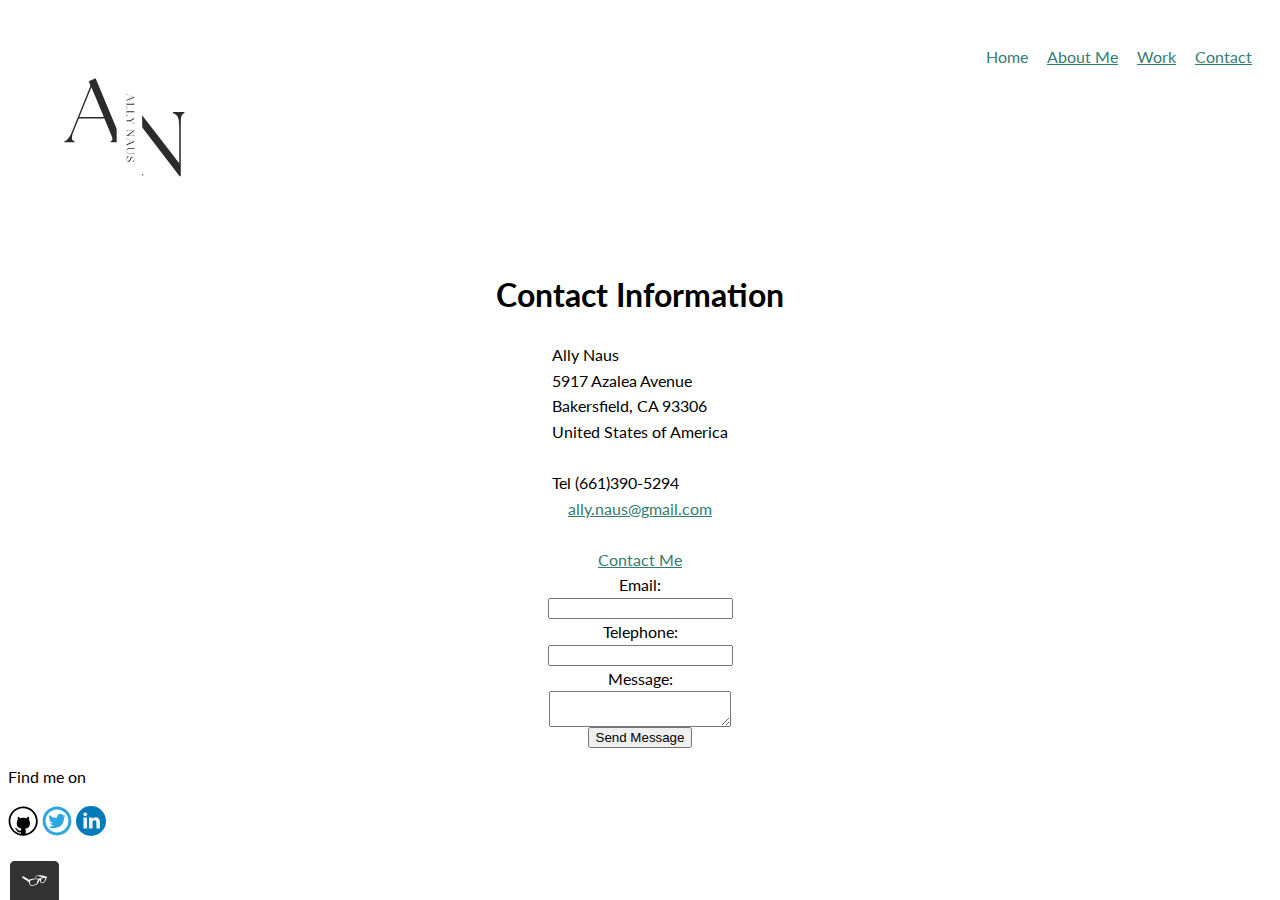
<file: Contact Ally.html>
<!DOCTYPE html>
<html lang="eng-US">
<head>
    <meta charset="utf-8">
    <title>Ally Naus - Portfolio</title>
    <link rel="shortcut icon" href="http:/wikipedia.com/static/favicon/wikipedia.ico">
    <link rel="stylesheet" type="text/css" href="https://necolas.github.io/normalize.css/8.0.1/normalize.css">
    <link href="https://fonts.googleapis.com/css2?family=Lato:wght@400;700&display=swap" rel="stylesheet">
    <link rel="stylesheet" type="text/css" href="css/style.production.css">
    <meta name="viewport" content="width=device-width, initial-scale=1">
</head>
<body>
<!--Header including the logo and the main navigation-->
<header class="page-header">
    <!--Add logo here-->
    <img src="img/ally-naus-logo.svg" alt="logo" class="page-header__item">
  <nav class="main-navigation page-header__item">
    <ul role="menubar" class="navigation-list">
        <li role="presentation">
         <a href="index.html" role="menuitem" class="navigation-list__item navigation-list__item--active">Home</a>
        </li>
        <li role="presentation">
         <a href="about.html" role="menuitem" class="navigation-list__item">About Me</a>
        </li>
        <li role="presentation">
          <a href="work.html" role="menuitem" class="navigation-list__item">Work</a>
        </li>
        <li role="presentation">
         <a href="contact.html" role="menuitem" class="navigation-list__item">Contact</a>
        </li>
     </ul>  
   </nav> 
 </header>  
<header>
</div>
    <div class="profile">
        <h1>Contact Information</h1>
    </div>
        <div class="profile">
            Ally Naus<br>
            5917 Azalea Avenue<br>
            Bakersfield, CA 93306<br>
            United States of America<br>
            <br>
            Tel (661)390-5294<br>
            <a href="mailto:ally.naus@gmail.com">ally.naus@gmail.com</a><br>
            <a href="mailto:ally.naus@gmail.com">Contact Me</a>
        </div>
</header>
<form action="" method="post" id="contact-form" class="profile">
    <label class="standard-label" for="contact-email">Email: </label> 
    <input type="email" id="contact-email" required>

    <label class="standard-label" for="contact-telephone">Telephone: </label>
    <input type="tel" id="contact-telephone" pattern="\d{3}[\-]\d{3}[\-]\{4}">

    <label class="standard-label">Message: </label>
    <textarea maxlength="240" required></textarea>
    <input type="submit" value="Send Message">
</form>
            <div>
             <p>Find me on</p>
             <img src="img/github_icon.svg" alt="Github">
             <img src="img/twitter_icon.svg" alt="Twitter">
             <img src="img/linkedin_icon.svg" alt="LinkedIn">
            </div>
<script src="js/tota11y.min.js"></script>
</body>
</html>
</file>
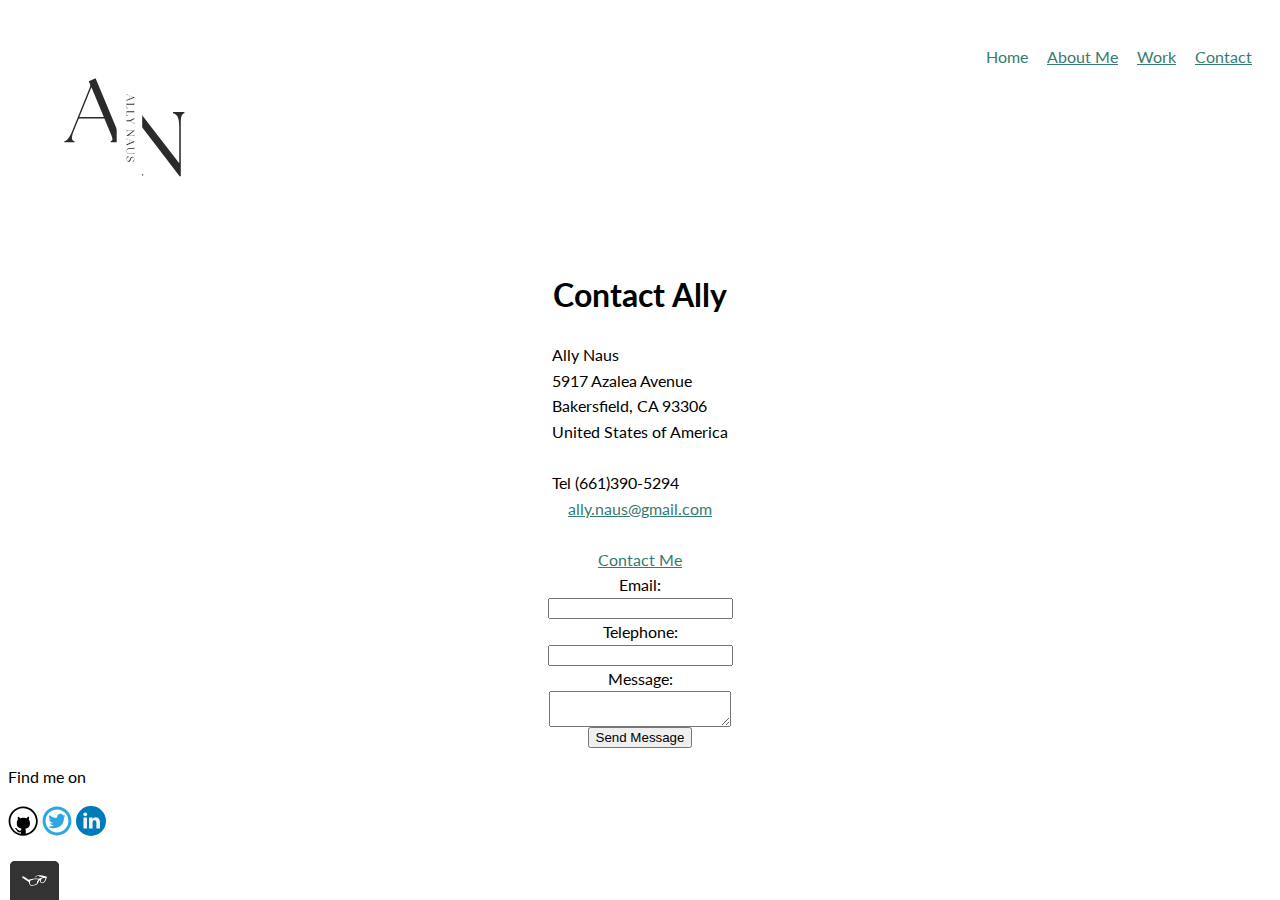
<file: contact.html>
<!DOCTYPE html>
<html lang="eng-US">
<head>
    <meta charset="utf-8">
    <title>Ally Naus - Portfolio</title>
    <link rel="shortcut icon" href="img/favicon-16x16.png">
    <link rel="stylesheet" type="text/css" href="https://necolas.github.io/normalize.css/8.0.1/normalize.css">
    <link href="https://fonts.googleapis.com/css2?family=Lato:wght@400;700&display=swap" rel="stylesheet">
    <link rel="stylesheet" type="text/css" href="css/style.production.css">
    <meta name="viewport" content="width=device-width, initial-scale=1">
</head>

<body>
<!--Header including the logo and the main navigation-->
<header class="page-header">
    <!--Add logo here-->
    <img src="img/ally-naus-logo.svg" alt="logo" class="page-header__item">
  <nav class="main-navigation page-header__item">
    <ul role="menubar" class="navigation-list">
        <li role="presentation">
         <a href="index.html" role="menuitem" class="navigation-list__item navigation-list__item--active">Home</a>
        </li>
        <li role="presentation">
         <a href="about.html" role="menuitem" class="navigation-list__item">About Me</a>
        </li>
        <li role="presentation">
          <a href="work.html" role="menuitem" class="navigation-list__item">Work</a>
        </li>
        <li role="presentation">
         <a href="contact.html" role="menuitem" class="navigation-list__item">Contact</a>
        </li>
     </ul>  
   </nav> 
 </header>  

<header>
    <div class="profile">
        <h1>Contact Ally</h1>
    </div>
        <div class="profile">
            Ally Naus<br>
            5917 Azalea Avenue<br>
            Bakersfield, CA 93306<br>
            United States of America<br>
            <br>
            Tel (661)390-5294<br>
            <a href="mailto:ally.naus@gmail.com">ally.naus@gmail.com</a><br>
            <a href="mailto:ally.naus@gmail.com">Contact Me</a>
        </div>
</header>

<form action="" method="post" id="contact-form" class="profile">
    <label class="standard-label" for="contact-email">Email: </label> 
    <input type="email" id="contact-email" required>

    <label class="standard-label" for="contact-telephone">Telephone: </label>
    <input type="tel" id="contact-telephone" pattern="\d{3}[\-]\d{3}[\-]\{4}">

    <label class="standard-label">Message: </label>
    <textarea maxlength="240" required></textarea>
    <input type="submit" value="Send Message">
</form>
            <div>
             <p>Find me on</p>
             <img src="img/github_icon.svg" alt="Github">
             <img src="img/twitter_icon.svg" alt="Twitter">
             <img src="img/linkedin_icon.svg" alt="LinkedIn">
            </div>
<script src="js/tota11y.min.js"></script>
</body>
</html>
</file>
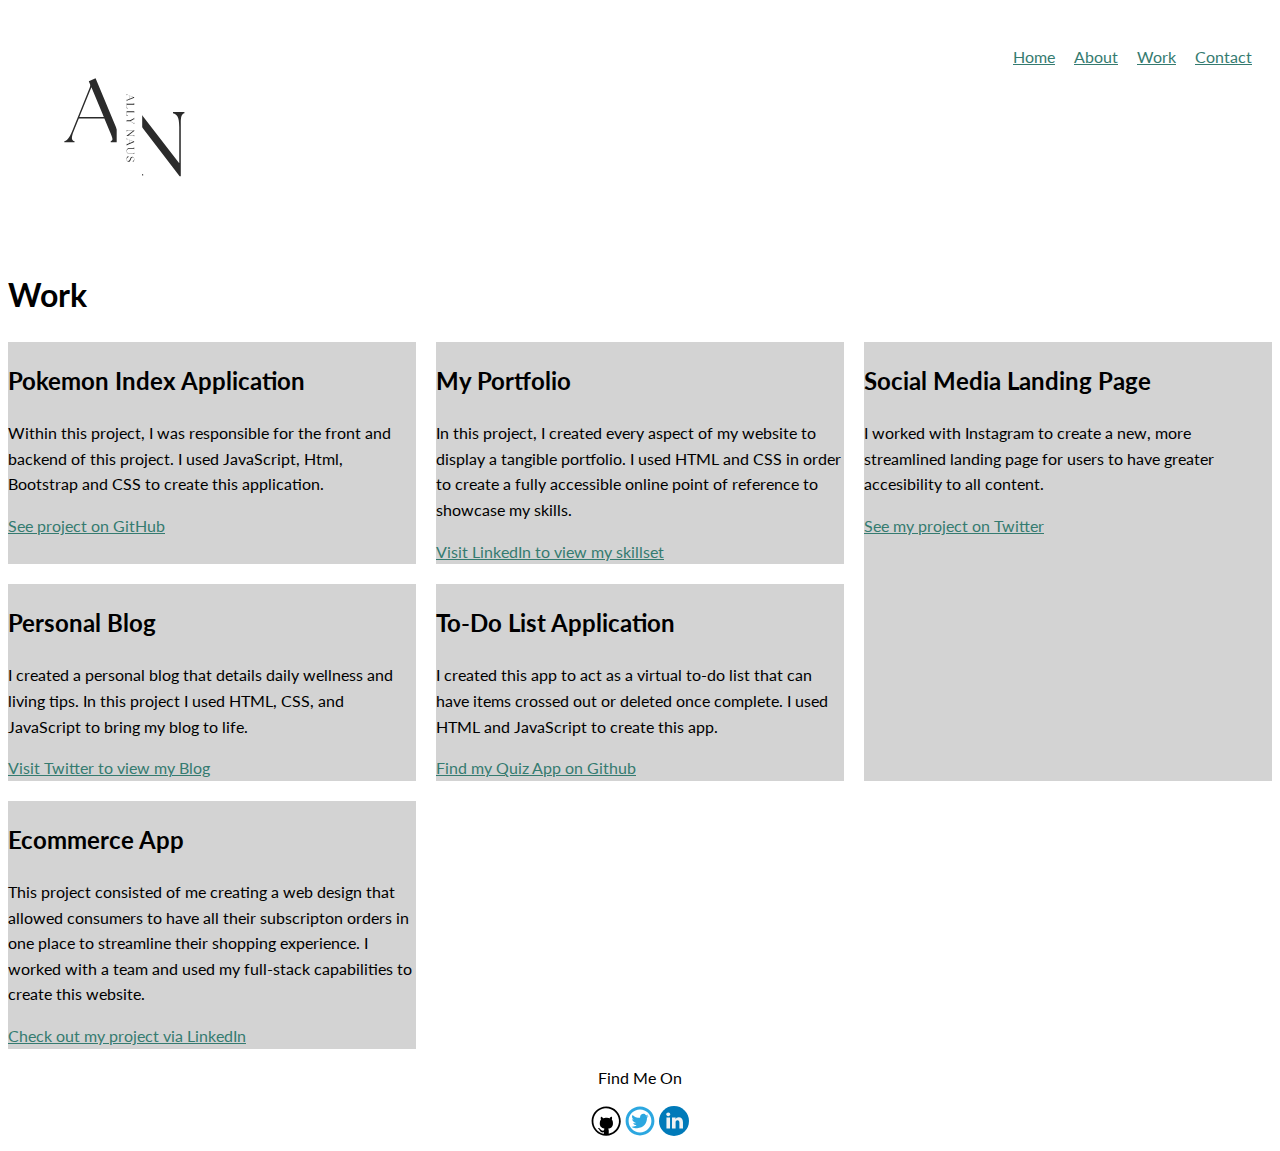
<file: work.html>
<!DOCTYPE html>
<html lang= "en-US">
    <head>
        <meta charset="utf-8">
        <title>Ally Naus - Portfolio</title>
        <link rel="shortcut icon" href="img/favicon-16x16.png">
        <link rel="stylesheet" type="text/css" href="https://necolas.github.io/normalize.css/8.0.1/normalize.css">
        <link href="https://fonts.googleapis.com/css2?family=Lato:wght@400;700&display=swap" rel="stylesheet">
        <link rel="stylesheet" type="text/css" href="css/style.production.css">
        <meta name="viewport" content="width=device-width, initial-scale=1">
    </head>
<body>
    <!--Header including the logo and the main navigation-->
    <header class="page-header">
        <!--Add logo here-->
        <img src="img/ally-naus-logo.svg" alt="logo" class="page-header__item">
        <nav class="main-navigation page-header__item">
            <ul role="menubar" class="navigation-list">
                <li role="presentation">
                    <a href="index.html" role="menuitem" class="navigation-list__item">Home</a>
                </li>
                <li role="presentation">
                    <a href="about.html" role="menuitem" class="navigation-list__item">About</a>
                </li>
                <li role="presentation">
                    <a href="work.html" role="menuitem" class="navigation-list__item">Work</a>
                </li>
                <li role="presentation">
                    <a href="contact.html" role="menuitem" class="navigation-list__item">Contact</a>
                </li>
            </ul>
        </nav>
    </header>
    <!--Main Content-->
    <section>
        <h1>Work</h1>
        <div class="grid">
        <div class="grid__item">
            <!-- Grid items will live here -->
            <h2>Pokemon Index Application</h2>
            <p>
                Within this project, I was responsible for the front and backend of this project. I used JavaScript, Html, Bootstrap and CSS to create this application.
            </p>
            <a href="#">See project on GitHub</a>
        </div>
        <div class="grid__item">
            <h2>My Portfolio</h2>
            <p>
                In this project, I created every aspect of my website to display a tangible portfolio. I used HTML and CSS in order to create a fully accessible online point of reference to showcase my skills.
            </p>
            <a href="#">Visit LinkedIn to view my skillset</a>
        </div>
        <div class="grid__item">
            <h2>Personal Blog</h2>
            <p>
                I created a personal blog that details daily wellness and living tips. In this project I used HTML, CSS, and JavaScript to bring my blog to life.
            </p>
            <a href="#">Visit Twitter to view my Blog</a>
        </div>
        <div class="grid__item">
            <h2>To-Do List Application</h2>
            <p>
              I created this app to act as a virtual to-do list that can have items crossed out or deleted once complete. I used HTML and JavaScript to create this app.
            </p>
            <a href="#">Find my Quiz App on Github</a>
        </div>
        <div class="grid__item">
            <h2>Ecommerce App</h2>
            <p>
                This project consisted of me creating a web design that allowed consumers to have all their subscripton orders in one place to streamline their shopping experience. I worked with a team and used my full-stack capabilities to create this website.
            </p>
            <a href="#">Check out my project via LinkedIn</a>
        </div>
        <div class="grid__item">
            <h2>Social Media Landing Page</h2>
            <p>
                I worked with Instagram to create a new, more streamlined landing page for users to have greater accesibility to all content.
            </p>
            <a href="#">See my project on Twitter</a>
            </div>
        </div>
    </section>
    <!--Footer with links to social media profiles-->
    <footer class="page-footer">
        <p>Find Me On</p>
        <div class="social-media">
            <img src="img/github_icon.svg" alt="Github">
            <img src="img/twitter_icon.svg" alt="Twitter">
            <img src="img/linkedin_icon.svg" alt="LinkedIn">
        </div>
    </footer>
</body>
</html>
</file>
<file: css/style.production.css>
body{font-family:'Lato', sans-serif; 
    font-weight: 400px;
    font-size: 16px;
   /* Sets the font size to 16px */
    line-height: 1.6;
   /* Sets the line height to 1.6 */
}
   a {
    color: #357b70;
   }
   a:hover, a:focus {
      /* No underlining when hovering over a link */
      text-decoration: none;
    }
    a:visited {
         /* visited link */
         color: #05676e;
    }
    a:active {
         /* selected link */
         color: #489c79;
    }
    button {
         /* overwrites browser defaults and resets the border */
         border: none;
         /* takes the font from the outer container */
         font-family: inherit;
         /* styles the background color, font color, and text decoration (underline, etc.) of the button */
         background-color: #357b70;
         color: white;
         text-decoration: none;
         /* adds spacing to the button (this will be discussed more in-depth later) */
         padding: 10px;
         border-radius: 3px;
         /* gives the button a bottom border with a width of 2px, a type of solid, and a color in RGBA format */
         border-bottom: 2px solid rgba(0, 0, 0, 0.3);
    }
    button:hover, button:focus {
       /* lets the mouse appear as a hand when hovering over the button */
       cursor: pointer;
       /* reduces the opacity of the button to 80% */
       opacity: 0.8;  
    }
    .button_secondary {
         background-color: #e0b354;
         color: #2b2b2b;
    }
    .navigation-list__item--active {
         text-decoration: none;
    }
    .profile__portrait {
         float: left;
         width: 250px;
         margin-right: 40px;
         border-radius: 50%
    }
    .page-footer {
         clear: both;
         display: flex;
         flex-direction: column;
         text-align: center;
    }
    .profile {
         max-width: 700px;
         margin: 0 auto;
         display: flex;
         flex-direction: column;
         align-items: center;
    }
    * {
         box-sizing: border-box;
    }
    .profile__text {
         flex: 1 1 100px;
    }
    .page-header {
         display: flex;
         width: 100%;
         padding: 20px;
    }
    .page-header__item {
         flex: 0 1 200px;
    }
    .page-header__item:last-child {
         flex-grow: 1;
         text-align: right;
    }
    .navigation-list {
         list-style-type: none;
    }
    .navigation-list li {
         display: inline-block;
         margin-left: 15px;
    }
    /* start grid fallback */
    .grid__item {
         display: inline-block;
         width: 33%;
    }
    /* end grid fallback */

    @supports (display: grid) {
         .grid {
              display:grid;
              /* grid-template-columns: 300px 300px 300px; fractions are better than pixels -  they are responsive */
              grid-template-columns: 1fr 1fr 1fr;
              grid-gap: 20px;
              margin: 0;
         }
         .grid__item{
              background-color: lightgray;
              width: auto;
              min-height: auto;
              margin: 0;
         }
         .grid__item:last-child {
              grid-column: 3 / 3;
              grid-row: 1 / 3;
         }
    }
    @media all and (max-width: 500px) {
         .grid {
              grid-template-columns: 1fr;
              grid-gap: 10px;
         }
         .grid__item:last-child {
              grid-column: auto / auto;
              grid-row: auto / auto;
         }
         h1 {
              font-size: 22px;
         }
    }
    @media all and (min-width: 500px) and (max-width: 750px) {
         .grid {
              grid-template-columns: 1fr 1fr;
              grid-gap: 10px;
         }
         @media all and (max-width: 750px) {
              .grid {
                   grid-gap: 10px;
              }
              .grid__item:last-child {
                   grid-column: auto / auto;
                   grid-row: auto / auto;
              }
         h1 {
              font-size: 22px;
         }
    }
  
}  
@keyframes color-change {
    0% {
         fill: #edc655;
    }
    50% {
         fill: #fcffad
    }
    100% {
         fill: #f76414
    }
}
.sun {
    animation: 4s color-change infinite alternate linear;
}
@keyframes cloud-move {
    from {
         transform: translate(0, 50px);
    }
    to {
         transform: translate(200px, 50px);
    }
}
.cloud-front {
    animation-duration: 30s;
    animation-name: cloud-move;
    animation-iteration-count: infinite;
    animation-direction: alternate;
    animation-timing-function: linear;
}
@keyframes cloud-move-reverse {
    from {
         transform: translate(446px, 48px);
    }
    to {
         transform: translate(100px, 48px);
    }
}
.cloud-back {
    animation: 34s cloud-move-reverse infinite alternate linear;
}
</file>
